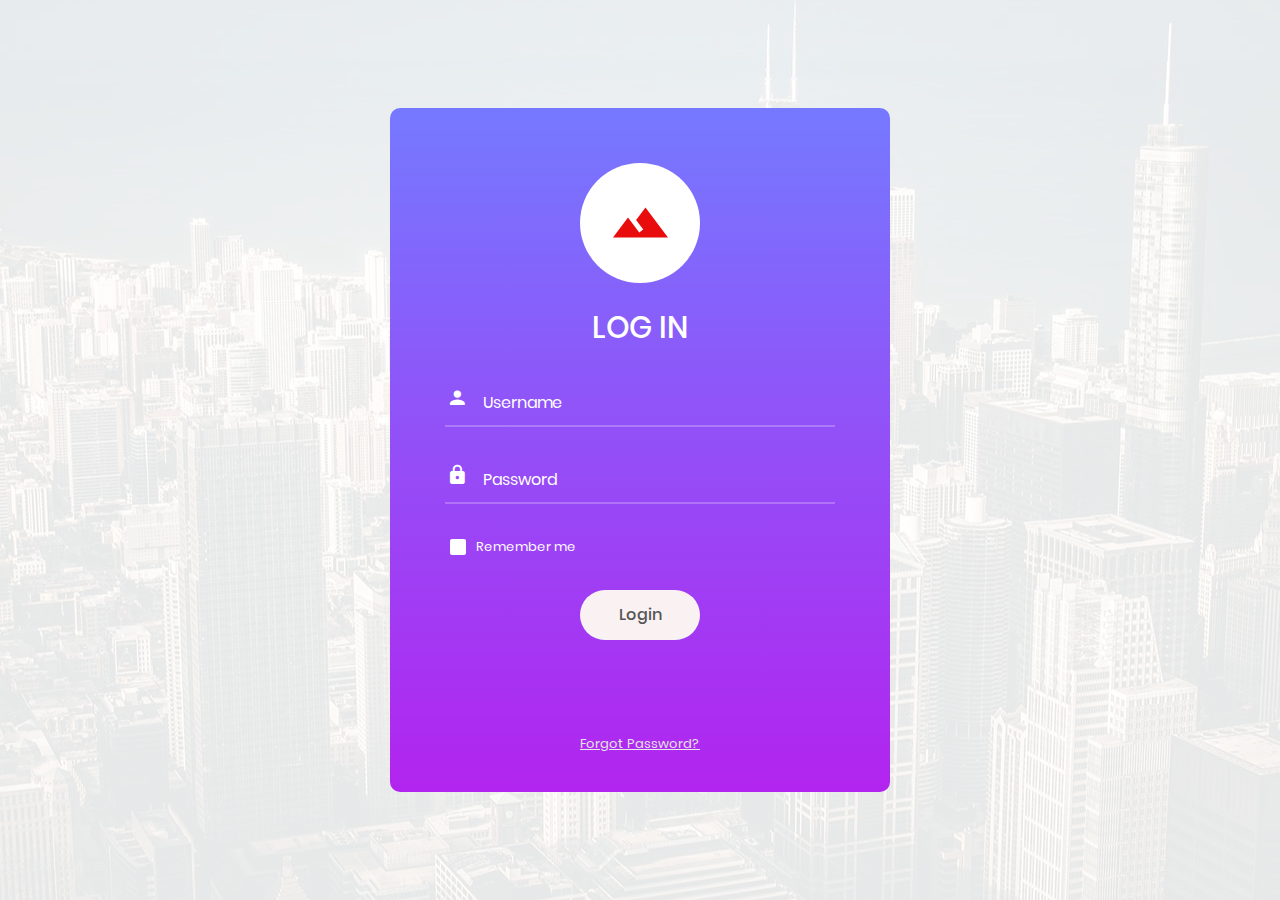
<file: login form/index.html>
<!DOCTYPE html>
<html lang="en">
<head>
	<title>Login V3</title>
	<meta charset="UTF-8">
	<meta name="viewport" content="width=device-width, initial-scale=1">
<!--===============================================================================================-->	
	<link rel="icon" type="image/png" href="images/logo.png"/>
<!--===============================================================================================-->
	<link rel="stylesheet" type="text/css" href="css/main.css">
<!--===============================================================================================-->
	<link rel="stylesheet" type="text/css" href="fonts/font-awesome-4.7.0/css/font-awesome.min.css">
<!--===============================================================================================-->
	<link rel="stylesheet" type="text/css" href="fonts/iconic/css/material-design-iconic-font.min.css">
<!--===============================================================================================-->
	<link rel="stylesheet" type="text/css" href="animate/">
<!--===============================================================================================-->	
	<link rel="stylesheet" type="text/css" href="vendor/css-hamburgers/hamburgers.min.css">
<!--===============================================================================================-->
	<link rel="stylesheet" type="text/css" href="vendor/animsition/css/animsition.min.css">
<!--===============================================================================================-->
	<link rel="stylesheet" type="text/css" href="vendor/select2/select2.min.css">
<!--===============================================================================================-->	
	<link rel="stylesheet" type="text/css" href="vendor/daterangepicker/daterangepicker.css">
<!--===============================================================================================-->
	<link rel="stylesheet" type="text/css" href="css/util.css">
	<link rel="stylesheet" type="text/css" href="css/main.css">
<!--===============================================================================================-->
</head>
<body>
	
	<div class="limiter">
		<div class="container-login100" style="background-image: url('images/bg-01.jpg');">
			<div class="wrap-login100">
				<form class="login100-form validate-form">
					<span class="login100-form-logo">			
						<i class="zmdi zmdi-landscape"></i>
					</span>

					<span class="login100-form-title p-b-34 p-t-27">
						Log in
					</span>

					<div class="wrap-input100 validate-input" data-validate = "Enter username">
						<input class="input100" type="text" name="username" placeholder="Username">
						<span class="focus-input100" data-placeholder="&#xf207;"></span>
					</div>

					<div class="wrap-input100 validate-input" data-validate="Enter password">
						<input class="input100" type="password" name="pass" placeholder="Password">
						<span class="focus-input100" data-placeholder="&#xf191;"></span>
					</div>

					<div class="contact100-form-checkbox">
						<input class="input-checkbox100" id="ckb1" type="checkbox" name="remember-me">
						<label class="label-checkbox100" for="ckb1">
							Remember me
						</label>
					</div>

					<div class="container-login100-form-btn">
						<button class="login100-form-btn">
							Login
						</button>
					</div>

					<div class="text-center p-t-90">
						<a class="txt1" href="#">
							Forgot Password?
						</a>
					</div>
				</form>
			</div>
		</div>
	</div>
	

	<div id="dropDownSelect1"></div>
	
<!--===============================================================================================-->
	<script src="vendor/jquery/jquery-3.2.1.min.js"></script>
<!--===============================================================================================-->
	<script src="vendor/animsition/js/animsition.min.js"></script>
<!--===============================================================================================-->
	<script src="vendor/bootstrap/js/popper.js"></script>
	<script src="vendor/bootstrap/js/bootstrap.min.js"></script>
<!--===============================================================================================-->
	<script src="vendor/select2/select2.min.js"></script>
<!--===============================================================================================-->
	<script src="vendor/daterangepicker/moment.min.js"></script>
	<script src="vendor/daterangepicker/daterangepicker.js"></script>
<!--===============================================================================================-->
	<script src="vendor/countdowntime/countdowntime.js"></script>
<!--===============================================================================================-->
	<script src="js/main.js"></script>


</body>
</html>
</file>
<file: login form/css/main.css>
/*//////////////////////////////////////////////////////////////////
[ FONT ]*/

@font-face {
  font-family: Poppins-Regular;
  src: url('../fonts/poppins/Poppins-Regular.ttf'); 
}

@font-face {
  font-family: Poppins-Medium;
  src: url('../fonts/poppins/Poppins-Medium.ttf'); 
}

@font-face {
  font-family: Poppins-Bold;
  src: url('../fonts/poppins/Poppins-Bold.ttf'); 
}

@font-face {
  font-family: Poppins-SemiBold;
  src: url('../fonts/poppins/Poppins-SemiBold.ttf'); 
}




/*//////////////////////////////////////////////////////////////////
[ RESTYLE TAG ]*/

* {
	margin: 0px; 
	padding: 0px; 
	box-sizing: border-box;
}

body, html {
	height: 50%;
	font-family: Poppins-Regular, sans-serif;
}

/*---------------------------------------------*/
a {
	font-family: Poppins-Regular;
	font-size: 14px;
	line-height: 1.7;
	color: #666666;
	margin: 0px;
	transition: all 0.4s;
	-webkit-transition: all 0.4s;
  -o-transition: all 0.4s;
  -moz-transition: all 0.4s;
}

a:focus {
	outline: none !important;
}

a:hover {
	text-decoration: none;
  color: #fff;
}

/*---------------------------------------------*/
h1,h2,h3,h4,h5,h6 {
	margin: 0px;
}

p {
	font-family: Poppins-Regular;
	font-size: 14px;
	line-height: 1.7;
	color: #666666;
	margin: 0px;
}

ul, li {
	margin: 0px;
	list-style-type: none;
}


/*---------------------------------------------*/
input {
	outline: none;
	border: none;
}

textarea {
  outline: none;
  border: none;
}

textarea:focus, input:focus {
  border-color: transparent !important;
}

input:focus::-webkit-input-placeholder { color:transparent; }
input:focus:-moz-placeholder { color:transparent; }
input:focus::-moz-placeholder { color:transparent; }
input:focus:-ms-input-placeholder { color:transparent; }

textarea:focus::-webkit-input-placeholder { color:transparent; }
textarea:focus:-moz-placeholder { color:transparent; }
textarea:focus::-moz-placeholder { color:transparent; }
textarea:focus:-ms-input-placeholder { color:transparent; }

input::-webkit-input-placeholder { color: #fff;}
input:-moz-placeholder { color: #fff;}
input::-moz-placeholder { color: #fff;}
input:-ms-input-placeholder { color: #fff;}

textarea::-webkit-input-placeholder { color: #fff;}
textarea:-moz-placeholder { color: #fff;}
textarea::-moz-placeholder { color: #fff;}
textarea:-ms-input-placeholder { color: #fff;}

label {
  margin: 0;
  display: block;
}

/*---------------------------------------------*/
button {
	outline: none !important;
	border: none;
	background: transparent;
}

button:hover {
	cursor: pointer;
}

iframe {
	border: none !important;
}


/*//////////////////////////////////////////////////////////////////
[ Utility ]*/
.txt1 {
  font-family: Poppins-Regular;
  font-size: 13px;
  color: #e5e5e5;
  line-height: 1.5;
}


/*//////////////////////////////////////////////////////////////////
[ login ]*/

.limiter {
  width: 100%;
  margin: 0 auto;
}

.container-login100 {
  width: 100%;  
  min-height: 100vh;
  display: -webkit-box;
  display: -webkit-flex;
  display: -moz-box;
  display: -ms-flexbox;
  display: flex;
  flex-wrap: wrap;
  justify-content: center;
  align-items: center;
  padding: 15px;

  background-repeat: no-repeat;
  background-position: center;
  background-size: cover;
  position: relative;
  z-index: 1;  
}

.container-login100::before {
  content: "";
  display: block;
  position: absolute;
  z-index: -1;
  width: 100%;
  height: 100%;
  top: 0;
  left: 0;
  background-color: rgba(255,255,255,0.9);
}

.wrap-login100 {
  width: 500px;
  border-radius: 10px;
  overflow: hidden;
  padding: 55px 55px 37px 55px;

  background: #9152f8;
  background: -webkit-linear-gradient(top, #7579ff, #b224ef);
  background: -o-linear-gradient(top, #7579ff, #b224ef);
  background: -moz-linear-gradient(top, #7579ff, #1724e0);
  background: linear-gradient(top, #7579ff, #f8f5fa);
}


/*------------------------------------------------------------------
[ Form ]*/

.login100-form {
  width: 100%;
}

.login100-form-logo {
  font-size: 60px; 
  color: #e90c0c;

  display: -webkit-box;
  display: -webkit-flex;
  display: -moz-box;
  display: -ms-flexbox;
  display: flex;
  justify-content: center;
  align-items: center;
  width: 120px;
  height: 120px;
  border-radius: 50%;
  background-color: #fff;
  margin: 0 auto;
}

.login100-form-title {
  font-family: Poppins-Medium;
  font-size: 30px;
  color: #fff;
  line-height: 1.2;
  text-align: center;
  text-transform: uppercase;

  display: block;
}


/*------------------------------------------------------------------
[ Input ]*/

.wrap-input100 {
  width: 100%;
  position: relative;
  border-bottom: 2px solid rgba(255,255,255,0.24);
  margin-bottom: 30px;
}

.input100 {
  font-family: Poppins-Regular;
  font-size: 16px;
  color: #fff;
  line-height: 1.2;

  display: block;
  width: 100%;
  height: 45px;
  background: transparent;
  padding: 0 5px 0 38px;
}

/*---------------------------------------------*/ 
.focus-input100 {
  position: absolute;
  display: block;
  width: 100%;
  height: 100%;
  top: 0;
  left: 0;
  pointer-events: none;
}

.focus-input100::before {
  content: "";
  display: block;
  position: absolute;
  bottom: -2px;
  left: 0;
  width: 0;
  height: 2px;

  -webkit-transition: all 0.4s;
  -o-transition: all 0.4s;
  -moz-transition: all 0.4s;
  transition: all 0.4s;

  background: #fff;
}

.focus-input100::after {
  font-family: Material-Design-Iconic-Font;
  font-size: 22px;
  color: #fff;

  content: attr(data-placeholder);
  display: block;
  width: 100%;
  position: absolute;
  top: 6px;
  left: 0px;
  padding-left: 5px;

  -webkit-transition: all 0.4s;
  -o-transition: all 0.4s;
  -moz-transition: all 0.4s;
  transition: all 0.4s;
}

.input100:focus {
  padding-left: 5px;
}

.input100:focus + .focus-input100::after {
  top: -22px;
  font-size: 18px;
}

.input100:focus + .focus-input100::before {
  width: 100%;
}

.has-val.input100 + .focus-input100::after {
  top: -22px;
  font-size: 18px;
}

.has-val.input100 + .focus-input100::before {
  width: 100%;
}

.has-val.input100 {
  padding-left: 5px;
}


/*==================================================================
[ Restyle Checkbox ]*/

.contact100-form-checkbox {
  padding-left: 5px;
  padding-top: 5px;
  padding-bottom: 35px;
}

.input-checkbox100 {
  display: none;
}

.label-checkbox100 {
  font-family: Poppins-Regular;
  font-size: 13px;
  color: #fff;
  line-height: 1.2;

  display: block;
  position: relative;
  padding-left: 26px;
  cursor: pointer;
}

.label-checkbox100::before {
  content: "\f26b";
  font-family: Material-Design-Iconic-Font;
  font-size: 13px;
  color: transparent;

  display: -webkit-box;
  display: -webkit-flex;
  display: -moz-box;
  display: -ms-flexbox;
  display: flex;
  justify-content: center;
  align-items: center;
  position: absolute;
  width: 16px;
  height: 16px;
  border-radius: 2px;
  background: #fff;
  left: 0;
  top: 50%;
  -webkit-transform: translateY(-50%);
  -moz-transform: translateY(-50%);
  -ms-transform: translateY(-50%);
  -o-transform: translateY(-50%);
  transform: translateY(-50%);
}

.input-checkbox100:checked + .label-checkbox100::before {
  color: #f00c0c;
}


/*------------------------------------------------------------------
[ Button ]*/
.container-login100-form-btn {
  width: 100%;
  display: -webkit-box;
  display: -webkit-flex;
  display: -moz-box;
  display: -ms-flexbox;
  display: flex;
  flex-wrap: wrap;
  justify-content: center;
}

.login100-form-btn {
  font-family: Poppins-Medium;
  font-size: 16px;
  color: #555555;
  line-height: 1.2;

  display: -webkit-box;
  display: -webkit-flex;
  display: -moz-box;
  display: -ms-flexbox;
  display: flex;
  justify-content: center;
  align-items: center;
  padding: 0 20px;
  min-width: 120px;
  height: 50px;
  border-radius: 25px;

  background: #9152f8;
  background: -webkit-linear-gradient(bottom, #7579ff, #b224ef);
  background: -o-linear-gradient(bottom, #7579ff, #b224ef);
  background: -moz-linear-gradient(bottom, #7579ff, #b224ef);
  background: linear-gradient(bottom, #7579ff, #b224ef);
  position: relative;
  z-index: 1;

  -webkit-transition: all 0.4s;
  -o-transition: all 0.4s;
  -moz-transition: all 0.4s;
  transition: all 0.4s;
}

.login100-form-btn::before {
  content: "";
  display: block;
  position: absolute;
  z-index: -1;
  width: 100%;
  height: 100%;
  border-radius: 25px;
  background-color: rgb(250, 242, 242);
  top: 0;
  left: 0;
  opacity: 1;

  -webkit-transition: all 0.4s;
  -o-transition: all 0.4s;
  -moz-transition: all 0.4s;
  transition: all 0.4s;
}

.login100-form-btn:hover {
  color: #fff;
}

.login100-form-btn:hover:before {
  opacity: 0;
}


/*------------------------------------------------------------------
[ Responsive ]*/

@media (max-width: 576px) {
  .wrap-login100 {
    padding: 55px 15px 37px 15px;
  }
}



/*------------------------------------------------------------------
[ Alert validate ]*/

.validate-input {
  position: relative;
}

.alert-validate::before {
  content: attr(data-validate);
  position: absolute;
  max-width: 70%;
  background-color: #fff;
  border: 1px solid #c80000;
  border-radius: 2px;
  padding: 4px 25px 4px 10px;
  top: 50%;
  -webkit-transform: translateY(-50%);
  -moz-transform: translateY(-50%);
  -ms-transform: translateY(-50%);
  -o-transform: translateY(-50%);
  transform: translateY(-50%);
  right: 0px;
  pointer-events: none;

  font-family: Poppins-Regular;
  color: #c80000;
  font-size: 13px;
  line-height: 1.4;
  text-align: left;

  visibility: hidden;
  opacity: 0;

  -webkit-transition: opacity 0.4s;
  -o-transition: opacity 0.4s;
  -moz-transition: opacity 0.4s;
  transition: opacity 0.4s;
}

.alert-validate::after {
  content: "\f12a";
  font-family: FontAwesome;
  font-size: 16px;
  color: #c80000;

  display: block;
  position: absolute;
  top: 50%;
  -webkit-transform: translateY(-50%);
  -moz-transform: translateY(-50%);
  -ms-transform: translateY(-50%);
  -o-transform: translateY(-50%);
  transform: translateY(-50%);
  right: 5px;
}

.alert-validate:hover:before {
  visibility: visible;
  opacity: 1;
}

@media (max-width: 992px) {
  .alert-validate::before {
    visibility: visible;
    opacity: 1;
  }
}
</file>
<file: login form/vendor/daterangepicker/daterangepicker.css>
.daterangepicker {
  position: absolute;
  color: inherit;
  background-color: #fff;
  border-radius: 4px;
  width: 278px;
  padding: 4px;
  margin-top: 1px;
  top: 100px;
  left: 20px;
  /* Calendars */ }
  .daterangepicker:before, .daterangepicker:after {
    position: absolute;
    display: inline-block;
    border-bottom-color: rgba(0, 0, 0, 0.2);
    content: ''; }
  .daterangepicker:before {
    top: -7px;
    border-right: 7px solid transparent;
    border-left: 7px solid transparent;
    border-bottom: 7px solid #ccc; }
  .daterangepicker:after {
    top: -6px;
    border-right: 6px solid transparent;
    border-bottom: 6px solid #fff;
    border-left: 6px solid transparent; }
  .daterangepicker.opensleft:before {
    right: 9px; }
  .daterangepicker.opensleft:after {
    right: 10px; }
  .daterangepicker.openscenter:before {
    left: 0;
    right: 0;
    width: 0;
    margin-left: auto;
    margin-right: auto; }
  .daterangepicker.openscenter:after {
    left: 0;
    right: 0;
    width: 0;
    margin-left: auto;
    margin-right: auto; }
  .daterangepicker.opensright:before {
    left: 9px; }
  .daterangepicker.opensright:after {
    left: 10px; }
  .daterangepicker.dropup {
    margin-top: -5px; }
    .daterangepicker.dropup:before {
      top: initial;
      bottom: -7px;
      border-bottom: initial;
      border-top: 7px solid #ccc; }
    .daterangepicker.dropup:after {
      top: initial;
      bottom: -6px;
      border-bottom: initial;
      border-top: 6px solid #fff; }
  .daterangepicker.dropdown-menu {
    max-width: none;
    z-index: 3001; }
  .daterangepicker.single .ranges, .daterangepicker.single .calendar {
    float: none; }
  .daterangepicker.show-calendar .calendar {
    display: block; }
  .daterangepicker .calendar {
    display: none;
    max-width: 270px;
    margin: 4px; }
    .daterangepicker .calendar.single .calendar-table {
      border: none; }
    .daterangepicker .calendar th, .daterangepicker .calendar td {
      white-space: nowrap;
      text-align: center;
      min-width: 32px; }
  .daterangepicker .calendar-table {
    border: 1px solid #fff;
    padding: 4px;
    border-radius: 4px;
    background-color: #fff; }
  .daterangepicker table {
    width: 100%;
    margin: 0; }
  .daterangepicker td, .daterangepicker th {
    text-align: center;
    width: 20px;
    height: 20px;
    border-radius: 4px;
    border: 1px solid transparent;
    white-space: nowrap;
    cursor: pointer; }
    .daterangepicker td.available:hover, .daterangepicker th.available:hover {
      background-color: #eee;
      border-color: transparent;
      color: inherit; }
    .daterangepicker td.week, .daterangepicker th.week {
      font-size: 80%;
      color: #ccc; }
  .daterangepicker td.off, .daterangepicker td.off.in-range, .daterangepicker td.off.start-date, .daterangepicker td.off.end-date {
    background-color: #fff;
    border-color: transparent;
    color: #999; }
  .daterangepicker td.in-range {
    background-color: #ebf4f8;
    border-color: transparent;
    color: #000;
    border-radius: 0; }
  .daterangepicker td.start-date {
    border-radius: 4px 0 0 4px; }
  .daterangepicker td.end-date {
    border-radius: 0 4px 4px 0; }
  .daterangepicker td.start-date.end-date {
    border-radius: 4px; }
  .daterangepicker td.active, .daterangepicker td.active:hover {
    background-color: #357ebd;
    border-color: transparent;
    color: #fff; }
  .daterangepicker th.month {
    width: auto; }
  .daterangepicker td.disabled, .daterangepicker option.disabled {
    color: #999;
    cursor: not-allowed;
    text-decoration: line-through; }
  .daterangepicker select.monthselect, .daterangepicker select.yearselect {
    font-size: 12px;
    padding: 1px;
    height: auto;
    margin: 0;
    cursor: default; }
  .daterangepicker select.monthselect {
    margin-right: 2%;
    width: 56%; }
  .daterangepicker select.yearselect {
    width: 40%; }
  .daterangepicker select.hourselect, .daterangepicker select.minuteselect, .daterangepicker select.secondselect, .daterangepicker select.ampmselect {
    width: 50px;
    margin-bottom: 0; }
  .daterangepicker .input-mini {
    border: 1px solid #ccc;
    border-radius: 4px;
    color: #555;
    height: 30px;
    line-height: 30px;
    display: block;
    vertical-align: middle;
    margin: 0 0 5px 0;
    padding: 0 6px 0 28px;
    width: 100%; }
    .daterangepicker .input-mini.active {
      border: 1px solid #08c;
      border-radius: 4px; }
  .daterangepicker .daterangepicker_input {
    position: relative; }
    .daterangepicker .daterangepicker_input i {
      position: absolute;
      left: 8px;
      top: 8px; }
  .daterangepicker.rtl .input-mini {
    padding-right: 28px;
    padding-left: 6px; }
  .daterangepicker.rtl .daterangepicker_input i {
    left: auto;
    right: 8px; }
  .daterangepicker .calendar-time {
    text-align: center;
    margin: 5px auto;
    line-height: 30px;
    position: relative;
    padding-left: 28px; }
    .daterangepicker .calendar-time select.disabled {
      color: #ccc;
      cursor: not-allowed; }

.ranges {
  font-size: 11px;
  float: none;
  margin: 4px;
  text-align: left; }
  .ranges ul {
    list-style: none;
    margin: 0 auto;
    padding: 0;
    width: 100%; }
  .ranges li {
    font-size: 13px;
    background-color: #f5f5f5;
    border: 1px solid #f5f5f5;
    border-radius: 4px;
    color: #08c;
    padding: 3px 12px;
    margin-bottom: 8px;
    cursor: pointer; }
    .ranges li:hover {
      background-color: #08c;
      border: 1px solid #08c;
      color: #fff; }
    .ranges li.active {
      background-color: #08c;
      border: 1px solid #08c;
      color: #fff; }

/*  Larger Screen Styling */
@media (min-width: 564px) {
  .daterangepicker {
    width: auto; }
    .daterangepicker .ranges ul {
      width: 160px; }
    .daterangepicker.single .ranges ul {
      width: 100%; }
    .daterangepicker.single .calendar.left {
      clear: none; }
    .daterangepicker.single.ltr .ranges, .daterangepicker.single.ltr .calendar {
      float: left; }
    .daterangepicker.single.rtl .ranges, .daterangepicker.single.rtl .calendar {
      float: right; }
    .daterangepicker.ltr {
      direction: ltr;
      text-align: left; }
      .daterangepicker.ltr .calendar.left {
        clear: left;
        margin-right: 0; }
        .daterangepicker.ltr .calendar.left .calendar-table {
          border-right: none;
          border-top-right-radius: 0;
          border-bottom-right-radius: 0; }
      .daterangepicker.ltr .calendar.right {
        margin-left: 0; }
        .daterangepicker.ltr .calendar.right .calendar-table {
          border-left: none;
          border-top-left-radius: 0;
          border-bottom-left-radius: 0; }
      .daterangepicker.ltr .left .daterangepicker_input {
        padding-right: 12px; }
      .daterangepicker.ltr .calendar.left .calendar-table {
        padding-right: 12px; }
      .daterangepicker.ltr .ranges, .daterangepicker.ltr .calendar {
        float: left; }
    .daterangepicker.rtl {
      direction: rtl;
      text-align: right; }
      .daterangepicker.rtl .calendar.left {
        clear: right;
        margin-left: 0; }
        .daterangepicker.rtl .calendar.left .calendar-table {
          border-left: none;
          border-top-left-radius: 0;
          border-bottom-left-radius: 0; }
      .daterangepicker.rtl .calendar.right {
        margin-right: 0; }
        .daterangepicker.rtl .calendar.right .calendar-table {
          border-right: none;
          border-top-right-radius: 0;
          border-bottom-right-radius: 0; }
      .daterangepicker.rtl .left .daterangepicker_input {
        padding-left: 12px; }
      .daterangepicker.rtl .calendar.left .calendar-table {
        padding-left: 12px; }
      .daterangepicker.rtl .ranges, .daterangepicker.rtl .calendar {
        text-align: right;
        float: right; } }
@media (min-width: 730px) {
  .daterangepicker .ranges {
    width: auto; }
  .daterangepicker.ltr .ranges {
    float: left; }
  .daterangepicker.rtl .ranges {
    float: right; }
  .daterangepicker .calendar.left {
    clear: none !important; } }
</file>
<file: login form/css/util.css>
/*[ FONT SIZE ]
///////////////////////////////////////////////////////////
*/
.fs-1 {font-size: 1px;}
.fs-2 {font-size: 2px;}
.fs-3 {font-size: 3px;}
.fs-4 {font-size: 4px;}
.fs-5 {font-size: 5px;}
.fs-6 {font-size: 6px;}
.fs-7 {font-size: 7px;}
.fs-8 {font-size: 8px;}
.fs-9 {font-size: 9px;}
.fs-10 {font-size: 10px;}
.fs-11 {font-size: 11px;}
.fs-12 {font-size: 12px;}
.fs-13 {font-size: 13px;}
.fs-14 {font-size: 14px;}
.fs-15 {font-size: 15px;}
.fs-16 {font-size: 16px;}
.fs-17 {font-size: 17px;}
.fs-18 {font-size: 18px;}
.fs-19 {font-size: 19px;}
.fs-20 {font-size: 20px;}
.fs-21 {font-size: 21px;}
.fs-22 {font-size: 22px;}
.fs-23 {font-size: 23px;}
.fs-24 {font-size: 24px;}
.fs-25 {font-size: 25px;}
.fs-26 {font-size: 26px;}
.fs-27 {font-size: 27px;}
.fs-28 {font-size: 28px;}
.fs-29 {font-size: 29px;}
.fs-30 {font-size: 30px;}
.fs-31 {font-size: 31px;}
.fs-32 {font-size: 32px;}
.fs-33 {font-size: 33px;}
.fs-34 {font-size: 34px;}
.fs-35 {font-size: 35px;}
.fs-36 {font-size: 36px;}
.fs-37 {font-size: 37px;}
.fs-38 {font-size: 38px;}
.fs-39 {font-size: 39px;}
.fs-40 {font-size: 40px;}
.fs-41 {font-size: 41px;}
.fs-42 {font-size: 42px;}
.fs-43 {font-size: 43px;}
.fs-44 {font-size: 44px;}
.fs-45 {font-size: 45px;}
.fs-46 {font-size: 46px;}
.fs-47 {font-size: 47px;}
.fs-48 {font-size: 48px;}
.fs-49 {font-size: 49px;}
.fs-50 {font-size: 50px;}
.fs-51 {font-size: 51px;}
.fs-52 {font-size: 52px;}
.fs-53 {font-size: 53px;}
.fs-54 {font-size: 54px;}
.fs-55 {font-size: 55px;}
.fs-56 {font-size: 56px;}
.fs-57 {font-size: 57px;}
.fs-58 {font-size: 58px;}
.fs-59 {font-size: 59px;}
.fs-60 {font-size: 60px;}
.fs-61 {font-size: 61px;}
.fs-62 {font-size: 62px;}
.fs-63 {font-size: 63px;}
.fs-64 {font-size: 64px;}
.fs-65 {font-size: 65px;}
.fs-66 {font-size: 66px;}
.fs-67 {font-size: 67px;}
.fs-68 {font-size: 68px;}
.fs-69 {font-size: 69px;}
.fs-70 {font-size: 70px;}
.fs-71 {font-size: 71px;}
.fs-72 {font-size: 72px;}
.fs-73 {font-size: 73px;}
.fs-74 {font-size: 74px;}
.fs-75 {font-size: 75px;}
.fs-76 {font-size: 76px;}
.fs-77 {font-size: 77px;}
.fs-78 {font-size: 78px;}
.fs-79 {font-size: 79px;}
.fs-80 {font-size: 80px;}
.fs-81 {font-size: 81px;}
.fs-82 {font-size: 82px;}
.fs-83 {font-size: 83px;}
.fs-84 {font-size: 84px;}
.fs-85 {font-size: 85px;}
.fs-86 {font-size: 86px;}
.fs-87 {font-size: 87px;}
.fs-88 {font-size: 88px;}
.fs-89 {font-size: 89px;}
.fs-90 {font-size: 90px;}
.fs-91 {font-size: 91px;}
.fs-92 {font-size: 92px;}
.fs-93 {font-size: 93px;}
.fs-94 {font-size: 94px;}
.fs-95 {font-size: 95px;}
.fs-96 {font-size: 96px;}
.fs-97 {font-size: 97px;}
.fs-98 {font-size: 98px;}
.fs-99 {font-size: 99px;}
.fs-100 {font-size: 100px;}
.fs-101 {font-size: 101px;}
.fs-102 {font-size: 102px;}
.fs-103 {font-size: 103px;}
.fs-104 {font-size: 104px;}
.fs-105 {font-size: 105px;}
.fs-106 {font-size: 106px;}
.fs-107 {font-size: 107px;}
.fs-108 {font-size: 108px;}
.fs-109 {font-size: 109px;}
.fs-110 {font-size: 110px;}
.fs-111 {font-size: 111px;}
.fs-112 {font-size: 112px;}
.fs-113 {font-size: 113px;}
.fs-114 {font-size: 114px;}
.fs-115 {font-size: 115px;}
.fs-116 {font-size: 116px;}
.fs-117 {font-size: 117px;}
.fs-118 {font-size: 118px;}
.fs-119 {font-size: 119px;}
.fs-120 {font-size: 120px;}
.fs-121 {font-size: 121px;}
.fs-122 {font-size: 122px;}
.fs-123 {font-size: 123px;}
.fs-124 {font-size: 124px;}
.fs-125 {font-size: 125px;}
.fs-126 {font-size: 126px;}
.fs-127 {font-size: 127px;}
.fs-128 {font-size: 128px;}
.fs-129 {font-size: 129px;}
.fs-130 {font-size: 130px;}
.fs-131 {font-size: 131px;}
.fs-132 {font-size: 132px;}
.fs-133 {font-size: 133px;}
.fs-134 {font-size: 134px;}
.fs-135 {font-size: 135px;}
.fs-136 {font-size: 136px;}
.fs-137 {font-size: 137px;}
.fs-138 {font-size: 138px;}
.fs-139 {font-size: 139px;}
.fs-140 {font-size: 140px;}
.fs-141 {font-size: 141px;}
.fs-142 {font-size: 142px;}
.fs-143 {font-size: 143px;}
.fs-144 {font-size: 144px;}
.fs-145 {font-size: 145px;}
.fs-146 {font-size: 146px;}
.fs-147 {font-size: 147px;}
.fs-148 {font-size: 148px;}
.fs-149 {font-size: 149px;}
.fs-150 {font-size: 150px;}
.fs-151 {font-size: 151px;}
.fs-152 {font-size: 152px;}
.fs-153 {font-size: 153px;}
.fs-154 {font-size: 154px;}
.fs-155 {font-size: 155px;}
.fs-156 {font-size: 156px;}
.fs-157 {font-size: 157px;}
.fs-158 {font-size: 158px;}
.fs-159 {font-size: 159px;}
.fs-160 {font-size: 160px;}
.fs-161 {font-size: 161px;}
.fs-162 {font-size: 162px;}
.fs-163 {font-size: 163px;}
.fs-164 {font-size: 164px;}
.fs-165 {font-size: 165px;}
.fs-166 {font-size: 166px;}
.fs-167 {font-size: 167px;}
.fs-168 {font-size: 168px;}
.fs-169 {font-size: 169px;}
.fs-170 {font-size: 170px;}
.fs-171 {font-size: 171px;}
.fs-172 {font-size: 172px;}
.fs-173 {font-size: 173px;}
.fs-174 {font-size: 174px;}
.fs-175 {font-size: 175px;}
.fs-176 {font-size: 176px;}
.fs-177 {font-size: 177px;}
.fs-178 {font-size: 178px;}
.fs-179 {font-size: 179px;}
.fs-180 {font-size: 180px;}
.fs-181 {font-size: 181px;}
.fs-182 {font-size: 182px;}
.fs-183 {font-size: 183px;}
.fs-184 {font-size: 184px;}
.fs-185 {font-size: 185px;}
.fs-186 {font-size: 186px;}
.fs-187 {font-size: 187px;}
.fs-188 {font-size: 188px;}
.fs-189 {font-size: 189px;}
.fs-190 {font-size: 190px;}
.fs-191 {font-size: 191px;}
.fs-192 {font-size: 192px;}
.fs-193 {font-size: 193px;}
.fs-194 {font-size: 194px;}
.fs-195 {font-size: 195px;}
.fs-196 {font-size: 196px;}
.fs-197 {font-size: 197px;}
.fs-198 {font-size: 198px;}
.fs-199 {font-size: 199px;}
.fs-200 {font-size: 200px;}

/*[ PADDING ]
///////////////////////////////////////////////////////////
*/
.p-t-0 {padding-top: 0px;}
.p-t-1 {padding-top: 1px;}
.p-t-2 {padding-top: 2px;}
.p-t-3 {padding-top: 3px;}
.p-t-4 {padding-top: 4px;}
.p-t-5 {padding-top: 5px;}
.p-t-6 {padding-top: 6px;}
.p-t-7 {padding-top: 7px;}
.p-t-8 {padding-top: 8px;}
.p-t-9 {padding-top: 9px;}
.p-t-10 {padding-top: 10px;}
.p-t-11 {padding-top: 11px;}
.p-t-12 {padding-top: 12px;}
.p-t-13 {padding-top: 13px;}
.p-t-14 {padding-top: 14px;}
.p-t-15 {padding-top: 15px;}
.p-t-16 {padding-top: 16px;}
.p-t-17 {padding-top: 17px;}
.p-t-18 {padding-top: 18px;}
.p-t-19 {padding-top: 19px;}
.p-t-20 {padding-top: 20px;}
.p-t-21 {padding-top: 21px;}
.p-t-22 {padding-top: 22px;}
.p-t-23 {padding-top: 23px;}
.p-t-24 {padding-top: 24px;}
.p-t-25 {padding-top: 25px;}
.p-t-26 {padding-top: 26px;}
.p-t-27 {padding-top: 27px;}
.p-t-28 {padding-top: 28px;}
.p-t-29 {padding-top: 29px;}
.p-t-30 {padding-top: 30px;}
.p-t-31 {padding-top: 31px;}
.p-t-32 {padding-top: 32px;}
.p-t-33 {padding-top: 33px;}
.p-t-34 {padding-top: 34px;}
.p-t-35 {padding-top: 35px;}
.p-t-36 {padding-top: 36px;}
.p-t-37 {padding-top: 37px;}
.p-t-38 {padding-top: 38px;}
.p-t-39 {padding-top: 39px;}
.p-t-40 {padding-top: 40px;}
.p-t-41 {padding-top: 41px;}
.p-t-42 {padding-top: 42px;}
.p-t-43 {padding-top: 43px;}
.p-t-44 {padding-top: 44px;}
.p-t-45 {padding-top: 45px;}
.p-t-46 {padding-top: 46px;}
.p-t-47 {padding-top: 47px;}
.p-t-48 {padding-top: 48px;}
.p-t-49 {padding-top: 49px;}
.p-t-50 {padding-top: 50px;}
.p-t-51 {padding-top: 51px;}
.p-t-52 {padding-top: 52px;}
.p-t-53 {padding-top: 53px;}
.p-t-54 {padding-top: 54px;}
.p-t-55 {padding-top: 55px;}
.p-t-56 {padding-top: 56px;}
.p-t-57 {padding-top: 57px;}
.p-t-58 {padding-top: 58px;}
.p-t-59 {padding-top: 59px;}
.p-t-60 {padding-top: 60px;}
.p-t-61 {padding-top: 61px;}
.p-t-62 {padding-top: 62px;}
.p-t-63 {padding-top: 63px;}
.p-t-64 {padding-top: 64px;}
.p-t-65 {padding-top: 65px;}
.p-t-66 {padding-top: 66px;}
.p-t-67 {padding-top: 67px;}
.p-t-68 {padding-top: 68px;}
.p-t-69 {padding-top: 69px;}
.p-t-70 {padding-top: 70px;}
.p-t-71 {padding-top: 71px;}
.p-t-72 {padding-top: 72px;}
.p-t-73 {padding-top: 73px;}
.p-t-74 {padding-top: 74px;}
.p-t-75 {padding-top: 75px;}
.p-t-76 {padding-top: 76px;}
.p-t-77 {padding-top: 77px;}
.p-t-78 {padding-top: 78px;}
.p-t-79 {padding-top: 79px;}
.p-t-80 {padding-top: 80px;}
.p-t-81 {padding-top: 81px;}
.p-t-82 {padding-top: 82px;}
.p-t-83 {padding-top: 83px;}
.p-t-84 {padding-top: 84px;}
.p-t-85 {padding-top: 85px;}
.p-t-86 {padding-top: 86px;}
.p-t-87 {padding-top: 87px;}
.p-t-88 {padding-top: 88px;}
.p-t-89 {padding-top: 89px;}
.p-t-90 {padding-top: 90px;}
.p-t-91 {padding-top: 91px;}
.p-t-92 {padding-top: 92px;}
.p-t-93 {padding-top: 93px;}
.p-t-94 {padding-top: 94px;}
.p-t-95 {padding-top: 95px;}
.p-t-96 {padding-top: 96px;}
.p-t-97 {padding-top: 97px;}
.p-t-98 {padding-top: 98px;}
.p-t-99 {padding-top: 99px;}
.p-t-100 {padding-top: 100px;}
.p-t-101 {padding-top: 101px;}
.p-t-102 {padding-top: 102px;}
.p-t-103 {padding-top: 103px;}
.p-t-104 {padding-top: 104px;}
.p-t-105 {padding-top: 105px;}
.p-t-106 {padding-top: 106px;}
.p-t-107 {padding-top: 107px;}
.p-t-108 {padding-top: 108px;}
.p-t-109 {padding-top: 109px;}
.p-t-110 {padding-top: 110px;}
.p-t-111 {padding-top: 111px;}
.p-t-112 {padding-top: 112px;}
.p-t-113 {padding-top: 113px;}
.p-t-114 {padding-top: 114px;}
.p-t-115 {padding-top: 115px;}
.p-t-116 {padding-top: 116px;}
.p-t-117 {padding-top: 117px;}
.p-t-118 {padding-top: 118px;}
.p-t-119 {padding-top: 119px;}
.p-t-120 {padding-top: 120px;}
.p-t-121 {padding-top: 121px;}
.p-t-122 {padding-top: 122px;}
.p-t-123 {padding-top: 123px;}
.p-t-124 {padding-top: 124px;}
.p-t-125 {padding-top: 125px;}
.p-t-126 {padding-top: 126px;}
.p-t-127 {padding-top: 127px;}
.p-t-128 {padding-top: 128px;}
.p-t-129 {padding-top: 129px;}
.p-t-130 {padding-top: 130px;}
.p-t-131 {padding-top: 131px;}
.p-t-132 {padding-top: 132px;}
.p-t-133 {padding-top: 133px;}
.p-t-134 {padding-top: 134px;}
.p-t-135 {padding-top: 135px;}
.p-t-136 {padding-top: 136px;}
.p-t-137 {padding-top: 137px;}
.p-t-138 {padding-top: 138px;}
.p-t-139 {padding-top: 139px;}
.p-t-140 {padding-top: 140px;}
.p-t-141 {padding-top: 141px;}
.p-t-142 {padding-top: 142px;}
.p-t-143 {padding-top: 143px;}
.p-t-144 {padding-top: 144px;}
.p-t-145 {padding-top: 145px;}
.p-t-146 {padding-top: 146px;}
.p-t-147 {padding-top: 147px;}
.p-t-148 {padding-top: 148px;}
.p-t-149 {padding-top: 149px;}
.p-t-150 {padding-top: 150px;}
.p-t-151 {padding-top: 151px;}
.p-t-152 {padding-top: 152px;}
.p-t-153 {padding-top: 153px;}
.p-t-154 {padding-top: 154px;}
.p-t-155 {padding-top: 155px;}
.p-t-156 {padding-top: 156px;}
.p-t-157 {padding-top: 157px;}
.p-t-158 {padding-top: 158px;}
.p-t-159 {padding-top: 159px;}
.p-t-160 {padding-top: 160px;}
.p-t-161 {padding-top: 161px;}
.p-t-162 {padding-top: 162px;}
.p-t-163 {padding-top: 163px;}
.p-t-164 {padding-top: 164px;}
.p-t-165 {padding-top: 165px;}
.p-t-166 {padding-top: 166px;}
.p-t-167 {padding-top: 167px;}
.p-t-168 {padding-top: 168px;}
.p-t-169 {padding-top: 169px;}
.p-t-170 {padding-top: 170px;}
.p-t-171 {padding-top: 171px;}
.p-t-172 {padding-top: 172px;}
.p-t-173 {padding-top: 173px;}
.p-t-174 {padding-top: 174px;}
.p-t-175 {padding-top: 175px;}
.p-t-176 {padding-top: 176px;}
.p-t-177 {padding-top: 177px;}
.p-t-178 {padding-top: 178px;}
.p-t-179 {padding-top: 179px;}
.p-t-180 {padding-top: 180px;}
.p-t-181 {padding-top: 181px;}
.p-t-182 {padding-top: 182px;}
.p-t-183 {padding-top: 183px;}
.p-t-184 {padding-top: 184px;}
.p-t-185 {padding-top: 185px;}
.p-t-186 {padding-top: 186px;}
.p-t-187 {padding-top: 187px;}
.p-t-188 {padding-top: 188px;}
.p-t-189 {padding-top: 189px;}
.p-t-190 {padding-top: 190px;}
.p-t-191 {padding-top: 191px;}
.p-t-192 {padding-top: 192px;}
.p-t-193 {padding-top: 193px;}
.p-t-194 {padding-top: 194px;}
.p-t-195 {padding-top: 195px;}
.p-t-196 {padding-top: 196px;}
.p-t-197 {padding-top: 197px;}
.p-t-198 {padding-top: 198px;}
.p-t-199 {padding-top: 199px;}
.p-t-200 {padding-top: 200px;}
.p-t-201 {padding-top: 201px;}
.p-t-202 {padding-top: 202px;}
.p-t-203 {padding-top: 203px;}
.p-t-204 {padding-top: 204px;}
.p-t-205 {padding-top: 205px;}
.p-t-206 {padding-top: 206px;}
.p-t-207 {padding-top: 207px;}
.p-t-208 {padding-top: 208px;}
.p-t-209 {padding-top: 209px;}
.p-t-210 {padding-top: 210px;}
.p-t-211 {padding-top: 211px;}
.p-t-212 {padding-top: 212px;}
.p-t-213 {padding-top: 213px;}
.p-t-214 {padding-top: 214px;}
.p-t-215 {padding-top: 215px;}
.p-t-216 {padding-top: 216px;}
.p-t-217 {padding-top: 217px;}
.p-t-218 {padding-top: 218px;}
.p-t-219 {padding-top: 219px;}
.p-t-220 {padding-top: 220px;}
.p-t-221 {padding-top: 221px;}
.p-t-222 {padding-top: 222px;}
.p-t-223 {padding-top: 223px;}
.p-t-224 {padding-top: 224px;}
.p-t-225 {padding-top: 225px;}
.p-t-226 {padding-top: 226px;}
.p-t-227 {padding-top: 227px;}
.p-t-228 {padding-top: 228px;}
.p-t-229 {padding-top: 229px;}
.p-t-230 {padding-top: 230px;}
.p-t-231 {padding-top: 231px;}
.p-t-232 {padding-top: 232px;}
.p-t-233 {padding-top: 233px;}
.p-t-234 {padding-top: 234px;}
.p-t-235 {padding-top: 235px;}
.p-t-236 {padding-top: 236px;}
.p-t-237 {padding-top: 237px;}
.p-t-238 {padding-top: 238px;}
.p-t-239 {padding-top: 239px;}
.p-t-240 {padding-top: 240px;}
.p-t-241 {padding-top: 241px;}
.p-t-242 {padding-top: 242px;}
.p-t-243 {padding-top: 243px;}
.p-t-244 {padding-top: 244px;}
.p-t-245 {padding-top: 245px;}
.p-t-246 {padding-top: 246px;}
.p-t-247 {padding-top: 247px;}
.p-t-248 {padding-top: 248px;}
.p-t-249 {padding-top: 249px;}
.p-t-250 {padding-top: 250px;}
.p-b-0 {padding-bottom: 0px;}
.p-b-1 {padding-bottom: 1px;}
.p-b-2 {padding-bottom: 2px;}
.p-b-3 {padding-bottom: 3px;}
.p-b-4 {padding-bottom: 4px;}
.p-b-5 {padding-bottom: 5px;}
.p-b-6 {padding-bottom: 6px;}
.p-b-7 {padding-bottom: 7px;}
.p-b-8 {padding-bottom: 8px;}
.p-b-9 {padding-bottom: 9px;}
.p-b-10 {padding-bottom: 10px;}
.p-b-11 {padding-bottom: 11px;}
.p-b-12 {padding-bottom: 12px;}
.p-b-13 {padding-bottom: 13px;}
.p-b-14 {padding-bottom: 14px;}
.p-b-15 {padding-bottom: 15px;}
.p-b-16 {padding-bottom: 16px;}
.p-b-17 {padding-bottom: 17px;}
.p-b-18 {padding-bottom: 18px;}
.p-b-19 {padding-bottom: 19px;}
.p-b-20 {padding-bottom: 20px;}
.p-b-21 {padding-bottom: 21px;}
.p-b-22 {padding-bottom: 22px;}
.p-b-23 {padding-bottom: 23px;}
.p-b-24 {padding-bottom: 24px;}
.p-b-25 {padding-bottom: 25px;}
.p-b-26 {padding-bottom: 26px;}
.p-b-27 {padding-bottom: 27px;}
.p-b-28 {padding-bottom: 28px;}
.p-b-29 {padding-bottom: 29px;}
.p-b-30 {padding-bottom: 30px;}
.p-b-31 {padding-bottom: 31px;}
.p-b-32 {padding-bottom: 32px;}
.p-b-33 {padding-bottom: 33px;}
.p-b-34 {padding-bottom: 34px;}
.p-b-35 {padding-bottom: 35px;}
.p-b-36 {padding-bottom: 36px;}
.p-b-37 {padding-bottom: 37px;}
.p-b-38 {padding-bottom: 38px;}
.p-b-39 {padding-bottom: 39px;}
.p-b-40 {padding-bottom: 40px;}
.p-b-41 {padding-bottom: 41px;}
.p-b-42 {padding-bottom: 42px;}
.p-b-43 {padding-bottom: 43px;}
.p-b-44 {padding-bottom: 44px;}
.p-b-45 {padding-bottom: 45px;}
.p-b-46 {padding-bottom: 46px;}
.p-b-47 {padding-bottom: 47px;}
.p-b-48 {padding-bottom: 48px;}
.p-b-49 {padding-bottom: 49px;}
.p-b-50 {padding-bottom: 50px;}
.p-b-51 {padding-bottom: 51px;}
.p-b-52 {padding-bottom: 52px;}
.p-b-53 {padding-bottom: 53px;}
.p-b-54 {padding-bottom: 54px;}
.p-b-55 {padding-bottom: 55px;}
.p-b-56 {padding-bottom: 56px;}
.p-b-57 {padding-bottom: 57px;}
.p-b-58 {padding-bottom: 58px;}
.p-b-59 {padding-bottom: 59px;}
.p-b-60 {padding-bottom: 60px;}
.p-b-61 {padding-bottom: 61px;}
.p-b-62 {padding-bottom: 62px;}
.p-b-63 {padding-bottom: 63px;}
.p-b-64 {padding-bottom: 64px;}
.p-b-65 {padding-bottom: 65px;}
.p-b-66 {padding-bottom: 66px;}
.p-b-67 {padding-bottom: 67px;}
.p-b-68 {padding-bottom: 68px;}
.p-b-69 {padding-bottom: 69px;}
.p-b-70 {padding-bottom: 70px;}
.p-b-71 {padding-bottom: 71px;}
.p-b-72 {padding-bottom: 72px;}
.p-b-73 {padding-bottom: 73px;}
.p-b-74 {padding-bottom: 74px;}
.p-b-75 {padding-bottom: 75px;}
.p-b-76 {padding-bottom: 76px;}
.p-b-77 {padding-bottom: 77px;}
.p-b-78 {padding-bottom: 78px;}
.p-b-79 {padding-bottom: 79px;}
.p-b-80 {padding-bottom: 80px;}
.p-b-81 {padding-bottom: 81px;}
.p-b-82 {padding-bottom: 82px;}
.p-b-83 {padding-bottom: 83px;}
.p-b-84 {padding-bottom: 84px;}
.p-b-85 {padding-bottom: 85px;}
.p-b-86 {padding-bottom: 86px;}
.p-b-87 {padding-bottom: 87px;}
.p-b-88 {padding-bottom: 88px;}
.p-b-89 {padding-bottom: 89px;}
.p-b-90 {padding-bottom: 90px;}
.p-b-91 {padding-bottom: 91px;}
.p-b-92 {padding-bottom: 92px;}
.p-b-93 {padding-bottom: 93px;}
.p-b-94 {padding-bottom: 94px;}
.p-b-95 {padding-bottom: 95px;}
.p-b-96 {padding-bottom: 96px;}
.p-b-97 {padding-bottom: 97px;}
.p-b-98 {padding-bottom: 98px;}
.p-b-99 {padding-bottom: 99px;}
.p-b-100 {padding-bottom: 100px;}
.p-b-101 {padding-bottom: 101px;}
.p-b-102 {padding-bottom: 102px;}
.p-b-103 {padding-bottom: 103px;}
.p-b-104 {padding-bottom: 104px;}
.p-b-105 {padding-bottom: 105px;}
.p-b-106 {padding-bottom: 106px;}
.p-b-107 {padding-bottom: 107px;}
.p-b-108 {padding-bottom: 108px;}
.p-b-109 {padding-bottom: 109px;}
.p-b-110 {padding-bottom: 110px;}
.p-b-111 {padding-bottom: 111px;}
.p-b-112 {padding-bottom: 112px;}
.p-b-113 {padding-bottom: 113px;}
.p-b-114 {padding-bottom: 114px;}
.p-b-115 {padding-bottom: 115px;}
.p-b-116 {padding-bottom: 116px;}
.p-b-117 {padding-bottom: 117px;}
.p-b-118 {padding-bottom: 118px;}
.p-b-119 {padding-bottom: 119px;}
.p-b-120 {padding-bottom: 120px;}
.p-b-121 {padding-bottom: 121px;}
.p-b-122 {padding-bottom: 122px;}
.p-b-123 {padding-bottom: 123px;}
.p-b-124 {padding-bottom: 124px;}
.p-b-125 {padding-bottom: 125px;}
.p-b-126 {padding-bottom: 126px;}
.p-b-127 {padding-bottom: 127px;}
.p-b-128 {padding-bottom: 128px;}
.p-b-129 {padding-bottom: 129px;}
.p-b-130 {padding-bottom: 130px;}
.p-b-131 {padding-bottom: 131px;}
.p-b-132 {padding-bottom: 132px;}
.p-b-133 {padding-bottom: 133px;}
.p-b-134 {padding-bottom: 134px;}
.p-b-135 {padding-bottom: 135px;}
.p-b-136 {padding-bottom: 136px;}
.p-b-137 {padding-bottom: 137px;}
.p-b-138 {padding-bottom: 138px;}
.p-b-139 {padding-bottom: 139px;}
.p-b-140 {padding-bottom: 140px;}
.p-b-141 {padding-bottom: 141px;}
.p-b-142 {padding-bottom: 142px;}
.p-b-143 {padding-bottom: 143px;}
.p-b-144 {padding-bottom: 144px;}
.p-b-145 {padding-bottom: 145px;}
.p-b-146 {padding-bottom: 146px;}
.p-b-147 {padding-bottom: 147px;}
.p-b-148 {padding-bottom: 148px;}
.p-b-149 {padding-bottom: 149px;}
.p-b-150 {padding-bottom: 150px;}
.p-b-151 {padding-bottom: 151px;}
.p-b-152 {padding-bottom: 152px;}
.p-b-153 {padding-bottom: 153px;}
.p-b-154 {padding-bottom: 154px;}
.p-b-155 {padding-bottom: 155px;}
.p-b-156 {padding-bottom: 156px;}
.p-b-157 {padding-bottom: 157px;}
.p-b-158 {padding-bottom: 158px;}
.p-b-159 {padding-bottom: 159px;}
.p-b-160 {padding-bottom: 160px;}
.p-b-161 {padding-bottom: 161px;}
.p-b-162 {padding-bottom: 162px;}
.p-b-163 {padding-bottom: 163px;}
.p-b-164 {padding-bottom: 164px;}
.p-b-165 {padding-bottom: 165px;}
.p-b-166 {padding-bottom: 166px;}
.p-b-167 {padding-bottom: 167px;}
.p-b-168 {padding-bottom: 168px;}
.p-b-169 {padding-bottom: 169px;}
.p-b-170 {padding-bottom: 170px;}
.p-b-171 {padding-bottom: 171px;}
.p-b-172 {padding-bottom: 172px;}
.p-b-173 {padding-bottom: 173px;}
.p-b-174 {padding-bottom: 174px;}
.p-b-175 {padding-bottom: 175px;}
.p-b-176 {padding-bottom: 176px;}
.p-b-177 {padding-bottom: 177px;}
.p-b-178 {padding-bottom: 178px;}
.p-b-179 {padding-bottom: 179px;}
.p-b-180 {padding-bottom: 180px;}
.p-b-181 {padding-bottom: 181px;}
.p-b-182 {padding-bottom: 182px;}
.p-b-183 {padding-bottom: 183px;}
.p-b-184 {padding-bottom: 184px;}
.p-b-185 {padding-bottom: 185px;}
.p-b-186 {padding-bottom: 186px;}
.p-b-187 {padding-bottom: 187px;}
.p-b-188 {padding-bottom: 188px;}
.p-b-189 {padding-bottom: 189px;}
.p-b-190 {padding-bottom: 190px;}
.p-b-191 {padding-bottom: 191px;}
.p-b-192 {padding-bottom: 192px;}
.p-b-193 {padding-bottom: 193px;}
.p-b-194 {padding-bottom: 194px;}
.p-b-195 {padding-bottom: 195px;}
.p-b-196 {padding-bottom: 196px;}
.p-b-197 {padding-bottom: 197px;}
.p-b-198 {padding-bottom: 198px;}
.p-b-199 {padding-bottom: 199px;}
.p-b-200 {padding-bottom: 200px;}
.p-b-201 {padding-bottom: 201px;}
.p-b-202 {padding-bottom: 202px;}
.p-b-203 {padding-bottom: 203px;}
.p-b-204 {padding-bottom: 204px;}
.p-b-205 {padding-bottom: 205px;}
.p-b-206 {padding-bottom: 206px;}
.p-b-207 {padding-bottom: 207px;}
.p-b-208 {padding-bottom: 208px;}
.p-b-209 {padding-bottom: 209px;}
.p-b-210 {padding-bottom: 210px;}
.p-b-211 {padding-bottom: 211px;}
.p-b-212 {padding-bottom: 212px;}
.p-b-213 {padding-bottom: 213px;}
.p-b-214 {padding-bottom: 214px;}
.p-b-215 {padding-bottom: 215px;}
.p-b-216 {padding-bottom: 216px;}
.p-b-217 {padding-bottom: 217px;}
.p-b-218 {padding-bottom: 218px;}
.p-b-219 {padding-bottom: 219px;}
.p-b-220 {padding-bottom: 220px;}
.p-b-221 {padding-bottom: 221px;}
.p-b-222 {padding-bottom: 222px;}
.p-b-223 {padding-bottom: 223px;}
.p-b-224 {padding-bottom: 224px;}
.p-b-225 {padding-bottom: 225px;}
.p-b-226 {padding-bottom: 226px;}
.p-b-227 {padding-bottom: 227px;}
.p-b-228 {padding-bottom: 228px;}
.p-b-229 {padding-bottom: 229px;}
.p-b-230 {padding-bottom: 230px;}
.p-b-231 {padding-bottom: 231px;}
.p-b-232 {padding-bottom: 232px;}
.p-b-233 {padding-bottom: 233px;}
.p-b-234 {padding-bottom: 234px;}
.p-b-235 {padding-bottom: 235px;}
.p-b-236 {padding-bottom: 236px;}
.p-b-237 {padding-bottom: 237px;}
.p-b-238 {padding-bottom: 238px;}
.p-b-239 {padding-bottom: 239px;}
.p-b-240 {padding-bottom: 240px;}
.p-b-241 {padding-bottom: 241px;}
.p-b-242 {padding-bottom: 242px;}
.p-b-243 {padding-bottom: 243px;}
.p-b-244 {padding-bottom: 244px;}
.p-b-245 {padding-bottom: 245px;}
.p-b-246 {padding-bottom: 246px;}
.p-b-247 {padding-bottom: 247px;}
.p-b-248 {padding-bottom: 248px;}
.p-b-249 {padding-bottom: 249px;}
.p-b-250 {padding-bottom: 250px;}
.p-l-0 {padding-left: 0px;}
.p-l-1 {padding-left: 1px;}
.p-l-2 {padding-left: 2px;}
.p-l-3 {padding-left: 3px;}
.p-l-4 {padding-left: 4px;}
.p-l-5 {padding-left: 5px;}
.p-l-6 {padding-left: 6px;}
.p-l-7 {padding-left: 7px;}
.p-l-8 {padding-left: 8px;}
.p-l-9 {padding-left: 9px;}
.p-l-10 {padding-left: 10px;}
.p-l-11 {padding-left: 11px;}
.p-l-12 {padding-left: 12px;}
.p-l-13 {padding-left: 13px;}
.p-l-14 {padding-left: 14px;}
.p-l-15 {padding-left: 15px;}
.p-l-16 {padding-left: 16px;}
.p-l-17 {padding-left: 17px;}
.p-l-18 {padding-left: 18px;}
.p-l-19 {padding-left: 19px;}
.p-l-20 {padding-left: 20px;}
.p-l-21 {padding-left: 21px;}
.p-l-22 {padding-left: 22px;}
.p-l-23 {padding-left: 23px;}
.p-l-24 {padding-left: 24px;}
.p-l-25 {padding-left: 25px;}
.p-l-26 {padding-left: 26px;}
.p-l-27 {padding-left: 27px;}
.p-l-28 {padding-left: 28px;}
.p-l-29 {padding-left: 29px;}
.p-l-30 {padding-left: 30px;}
.p-l-31 {padding-left: 31px;}
.p-l-32 {padding-left: 32px;}
.p-l-33 {padding-left: 33px;}
.p-l-34 {padding-left: 34px;}
.p-l-35 {padding-left: 35px;}
.p-l-36 {padding-left: 36px;}
.p-l-37 {padding-left: 37px;}
.p-l-38 {padding-left: 38px;}
.p-l-39 {padding-left: 39px;}
.p-l-40 {padding-left: 40px;}
.p-l-41 {padding-left: 41px;}
.p-l-42 {padding-left: 42px;}
.p-l-43 {padding-left: 43px;}
.p-l-44 {padding-left: 44px;}
.p-l-45 {padding-left: 45px;}
.p-l-46 {padding-left: 46px;}
.p-l-47 {padding-left: 47px;}
.p-l-48 {padding-left: 48px;}
.p-l-49 {padding-left: 49px;}
.p-l-50 {padding-left: 50px;}
.p-l-51 {padding-left: 51px;}
.p-l-52 {padding-left: 52px;}
.p-l-53 {padding-left: 53px;}
.p-l-54 {padding-left: 54px;}
.p-l-55 {padding-left: 55px;}
.p-l-56 {padding-left: 56px;}
.p-l-57 {padding-left: 57px;}
.p-l-58 {padding-left: 58px;}
.p-l-59 {padding-left: 59px;}
.p-l-60 {padding-left: 60px;}
.p-l-61 {padding-left: 61px;}
.p-l-62 {padding-left: 62px;}
.p-l-63 {padding-left: 63px;}
.p-l-64 {padding-left: 64px;}
.p-l-65 {padding-left: 65px;}
.p-l-66 {padding-left: 66px;}
.p-l-67 {padding-left: 67px;}
.p-l-68 {padding-left: 68px;}
.p-l-69 {padding-left: 69px;}
.p-l-70 {padding-left: 70px;}
.p-l-71 {padding-left: 71px;}
.p-l-72 {padding-left: 72px;}
.p-l-73 {padding-left: 73px;}
.p-l-74 {padding-left: 74px;}
.p-l-75 {padding-left: 75px;}
.p-l-76 {padding-left: 76px;}
.p-l-77 {padding-left: 77px;}
.p-l-78 {padding-left: 78px;}
.p-l-79 {padding-left: 79px;}
.p-l-80 {padding-left: 80px;}
.p-l-81 {padding-left: 81px;}
.p-l-82 {padding-left: 82px;}
.p-l-83 {padding-left: 83px;}
.p-l-84 {padding-left: 84px;}
.p-l-85 {padding-left: 85px;}
.p-l-86 {padding-left: 86px;}
.p-l-87 {padding-left: 87px;}
.p-l-88 {padding-left: 88px;}
.p-l-89 {padding-left: 89px;}
.p-l-90 {padding-left: 90px;}
.p-l-91 {padding-left: 91px;}
.p-l-92 {padding-left: 92px;}
.p-l-93 {padding-left: 93px;}
.p-l-94 {padding-left: 94px;}
.p-l-95 {padding-left: 95px;}
.p-l-96 {padding-left: 96px;}
.p-l-97 {padding-left: 97px;}
.p-l-98 {padding-left: 98px;}
.p-l-99 {padding-left: 99px;}
.p-l-100 {padding-left: 100px;}
.p-l-101 {padding-left: 101px;}
.p-l-102 {padding-left: 102px;}
.p-l-103 {padding-left: 103px;}
.p-l-104 {padding-left: 104px;}
.p-l-105 {padding-left: 105px;}
.p-l-106 {padding-left: 106px;}
.p-l-107 {padding-left: 107px;}
.p-l-108 {padding-left: 108px;}
.p-l-109 {padding-left: 109px;}
.p-l-110 {padding-left: 110px;}
.p-l-111 {padding-left: 111px;}
.p-l-112 {padding-left: 112px;}
.p-l-113 {padding-left: 113px;}
.p-l-114 {padding-left: 114px;}
.p-l-115 {padding-left: 115px;}
.p-l-116 {padding-left: 116px;}
.p-l-117 {padding-left: 117px;}
.p-l-118 {padding-left: 118px;}
.p-l-119 {padding-left: 119px;}
.p-l-120 {padding-left: 120px;}
.p-l-121 {padding-left: 121px;}
.p-l-122 {padding-left: 122px;}
.p-l-123 {padding-left: 123px;}
.p-l-124 {padding-left: 124px;}
.p-l-125 {padding-left: 125px;}
.p-l-126 {padding-left: 126px;}
.p-l-127 {padding-left: 127px;}
.p-l-128 {padding-left: 128px;}
.p-l-129 {padding-left: 129px;}
.p-l-130 {padding-left: 130px;}
.p-l-131 {padding-left: 131px;}
.p-l-132 {padding-left: 132px;}
.p-l-133 {padding-left: 133px;}
.p-l-134 {padding-left: 134px;}
.p-l-135 {padding-left: 135px;}
.p-l-136 {padding-left: 136px;}
.p-l-137 {padding-left: 137px;}
.p-l-138 {padding-left: 138px;}
.p-l-139 {padding-left: 139px;}
.p-l-140 {padding-left: 140px;}
.p-l-141 {padding-left: 141px;}
.p-l-142 {padding-left: 142px;}
.p-l-143 {padding-left: 143px;}
.p-l-144 {padding-left: 144px;}
.p-l-145 {padding-left: 145px;}
.p-l-146 {padding-left: 146px;}
.p-l-147 {padding-left: 147px;}
.p-l-148 {padding-left: 148px;}
.p-l-149 {padding-left: 149px;}
.p-l-150 {padding-left: 150px;}
.p-l-151 {padding-left: 151px;}
.p-l-152 {padding-left: 152px;}
.p-l-153 {padding-left: 153px;}
.p-l-154 {padding-left: 154px;}
.p-l-155 {padding-left: 155px;}
.p-l-156 {padding-left: 156px;}
.p-l-157 {padding-left: 157px;}
.p-l-158 {padding-left: 158px;}
.p-l-159 {padding-left: 159px;}
.p-l-160 {padding-left: 160px;}
.p-l-161 {padding-left: 161px;}
.p-l-162 {padding-left: 162px;}
.p-l-163 {padding-left: 163px;}
.p-l-164 {padding-left: 164px;}
.p-l-165 {padding-left: 165px;}
.p-l-166 {padding-left: 166px;}
.p-l-167 {padding-left: 167px;}
.p-l-168 {padding-left: 168px;}
.p-l-169 {padding-left: 169px;}
.p-l-170 {padding-left: 170px;}
.p-l-171 {padding-left: 171px;}
.p-l-172 {padding-left: 172px;}
.p-l-173 {padding-left: 173px;}
.p-l-174 {padding-left: 174px;}
.p-l-175 {padding-left: 175px;}
.p-l-176 {padding-left: 176px;}
.p-l-177 {padding-left: 177px;}
.p-l-178 {padding-left: 178px;}
.p-l-179 {padding-left: 179px;}
.p-l-180 {padding-left: 180px;}
.p-l-181 {padding-left: 181px;}
.p-l-182 {padding-left: 182px;}
.p-l-183 {padding-left: 183px;}
.p-l-184 {padding-left: 184px;}
.p-l-185 {padding-left: 185px;}
.p-l-186 {padding-left: 186px;}
.p-l-187 {padding-left: 187px;}
.p-l-188 {padding-left: 188px;}
.p-l-189 {padding-left: 189px;}
.p-l-190 {padding-left: 190px;}
.p-l-191 {padding-left: 191px;}
.p-l-192 {padding-left: 192px;}
.p-l-193 {padding-left: 193px;}
.p-l-194 {padding-left: 194px;}
.p-l-195 {padding-left: 195px;}
.p-l-196 {padding-left: 196px;}
.p-l-197 {padding-left: 197px;}
.p-l-198 {padding-left: 198px;}
.p-l-199 {padding-left: 199px;}
.p-l-200 {padding-left: 200px;}
.p-l-201 {padding-left: 201px;}
.p-l-202 {padding-left: 202px;}
.p-l-203 {padding-left: 203px;}
.p-l-204 {padding-left: 204px;}
.p-l-205 {padding-left: 205px;}
.p-l-206 {padding-left: 206px;}
.p-l-207 {padding-left: 207px;}
.p-l-208 {padding-left: 208px;}
.p-l-209 {padding-left: 209px;}
.p-l-210 {padding-left: 210px;}
.p-l-211 {padding-left: 211px;}
.p-l-212 {padding-left: 212px;}
.p-l-213 {padding-left: 213px;}
.p-l-214 {padding-left: 214px;}
.p-l-215 {padding-left: 215px;}
.p-l-216 {padding-left: 216px;}
.p-l-217 {padding-left: 217px;}
.p-l-218 {padding-left: 218px;}
.p-l-219 {padding-left: 219px;}
.p-l-220 {padding-left: 220px;}
.p-l-221 {padding-left: 221px;}
.p-l-222 {padding-left: 222px;}
.p-l-223 {padding-left: 223px;}
.p-l-224 {padding-left: 224px;}
.p-l-225 {padding-left: 225px;}
.p-l-226 {padding-left: 226px;}
.p-l-227 {padding-left: 227px;}
.p-l-228 {padding-left: 228px;}
.p-l-229 {padding-left: 229px;}
.p-l-230 {padding-left: 230px;}
.p-l-231 {padding-left: 231px;}
.p-l-232 {padding-left: 232px;}
.p-l-233 {padding-left: 233px;}
.p-l-234 {padding-left: 234px;}
.p-l-235 {padding-left: 235px;}
.p-l-236 {padding-left: 236px;}
.p-l-237 {padding-left: 237px;}
.p-l-238 {padding-left: 238px;}
.p-l-239 {padding-left: 239px;}
.p-l-240 {padding-left: 240px;}
.p-l-241 {padding-left: 241px;}
.p-l-242 {padding-left: 242px;}
.p-l-243 {padding-left: 243px;}
.p-l-244 {padding-left: 244px;}
.p-l-245 {padding-left: 245px;}
.p-l-246 {padding-left: 246px;}
.p-l-247 {padding-left: 247px;}
.p-l-248 {padding-left: 248px;}
.p-l-249 {padding-left: 249px;}
.p-l-250 {padding-left: 250px;}
.p-r-0 {padding-right: 0px;}
.p-r-1 {padding-right: 1px;}
.p-r-2 {padding-right: 2px;}
.p-r-3 {padding-right: 3px;}
.p-r-4 {padding-right: 4px;}
.p-r-5 {padding-right: 5px;}
.p-r-6 {padding-right: 6px;}
.p-r-7 {padding-right: 7px;}
.p-r-8 {padding-right: 8px;}
.p-r-9 {padding-right: 9px;}
.p-r-10 {padding-right: 10px;}
.p-r-11 {padding-right: 11px;}
.p-r-12 {padding-right: 12px;}
.p-r-13 {padding-right: 13px;}
.p-r-14 {padding-right: 14px;}
.p-r-15 {padding-right: 15px;}
.p-r-16 {padding-right: 16px;}
.p-r-17 {padding-right: 17px;}
.p-r-18 {padding-right: 18px;}
.p-r-19 {padding-right: 19px;}
.p-r-20 {padding-right: 20px;}
.p-r-21 {padding-right: 21px;}
.p-r-22 {padding-right: 22px;}
.p-r-23 {padding-right: 23px;}
.p-r-24 {padding-right: 24px;}
.p-r-25 {padding-right: 25px;}
.p-r-26 {padding-right: 26px;}
.p-r-27 {padding-right: 27px;}
.p-r-28 {padding-right: 28px;}
.p-r-29 {padding-right: 29px;}
.p-r-30 {padding-right: 30px;}
.p-r-31 {padding-right: 31px;}
.p-r-32 {padding-right: 32px;}
.p-r-33 {padding-right: 33px;}
.p-r-34 {padding-right: 34px;}
.p-r-35 {padding-right: 35px;}
.p-r-36 {padding-right: 36px;}
.p-r-37 {padding-right: 37px;}
.p-r-38 {padding-right: 38px;}
.p-r-39 {padding-right: 39px;}
.p-r-40 {padding-right: 40px;}
.p-r-41 {padding-right: 41px;}
.p-r-42 {padding-right: 42px;}
.p-r-43 {padding-right: 43px;}
.p-r-44 {padding-right: 44px;}
.p-r-45 {padding-right: 45px;}
.p-r-46 {padding-right: 46px;}
.p-r-47 {padding-right: 47px;}
.p-r-48 {padding-right: 48px;}
.p-r-49 {padding-right: 49px;}
.p-r-50 {padding-right: 50px;}
.p-r-51 {padding-right: 51px;}
.p-r-52 {padding-right: 52px;}
.p-r-53 {padding-right: 53px;}
.p-r-54 {padding-right: 54px;}
.p-r-55 {padding-right: 55px;}
.p-r-56 {padding-right: 56px;}
.p-r-57 {padding-right: 57px;}
.p-r-58 {padding-right: 58px;}
.p-r-59 {padding-right: 59px;}
.p-r-60 {padding-right: 60px;}
.p-r-61 {padding-right: 61px;}
.p-r-62 {padding-right: 62px;}
.p-r-63 {padding-right: 63px;}
.p-r-64 {padding-right: 64px;}
.p-r-65 {padding-right: 65px;}
.p-r-66 {padding-right: 66px;}
.p-r-67 {padding-right: 67px;}
.p-r-68 {padding-right: 68px;}
.p-r-69 {padding-right: 69px;}
.p-r-70 {padding-right: 70px;}
.p-r-71 {padding-right: 71px;}
.p-r-72 {padding-right: 72px;}
.p-r-73 {padding-right: 73px;}
.p-r-74 {padding-right: 74px;}
.p-r-75 {padding-right: 75px;}
.p-r-76 {padding-right: 76px;}
.p-r-77 {padding-right: 77px;}
.p-r-78 {padding-right: 78px;}
.p-r-79 {padding-right: 79px;}
.p-r-80 {padding-right: 80px;}
.p-r-81 {padding-right: 81px;}
.p-r-82 {padding-right: 82px;}
.p-r-83 {padding-right: 83px;}
.p-r-84 {padding-right: 84px;}
.p-r-85 {padding-right: 85px;}
.p-r-86 {padding-right: 86px;}
.p-r-87 {padding-right: 87px;}
.p-r-88 {padding-right: 88px;}
.p-r-89 {padding-right: 89px;}
.p-r-90 {padding-right: 90px;}
.p-r-91 {padding-right: 91px;}
.p-r-92 {padding-right: 92px;}
.p-r-93 {padding-right: 93px;}
.p-r-94 {padding-right: 94px;}
.p-r-95 {padding-right: 95px;}
.p-r-96 {padding-right: 96px;}
.p-r-97 {padding-right: 97px;}
.p-r-98 {padding-right: 98px;}
.p-r-99 {padding-right: 99px;}
.p-r-100 {padding-right: 100px;}
.p-r-101 {padding-right: 101px;}
.p-r-102 {padding-right: 102px;}
.p-r-103 {padding-right: 103px;}
.p-r-104 {padding-right: 104px;}
.p-r-105 {padding-right: 105px;}
.p-r-106 {padding-right: 106px;}
.p-r-107 {padding-right: 107px;}
.p-r-108 {padding-right: 108px;}
.p-r-109 {padding-right: 109px;}
.p-r-110 {padding-right: 110px;}
.p-r-111 {padding-right: 111px;}
.p-r-112 {padding-right: 112px;}
.p-r-113 {padding-right: 113px;}
.p-r-114 {padding-right: 114px;}
.p-r-115 {padding-right: 115px;}
.p-r-116 {padding-right: 116px;}
.p-r-117 {padding-right: 117px;}
.p-r-118 {padding-right: 118px;}
.p-r-119 {padding-right: 119px;}
.p-r-120 {padding-right: 120px;}
.p-r-121 {padding-right: 121px;}
.p-r-122 {padding-right: 122px;}
.p-r-123 {padding-right: 123px;}
.p-r-124 {padding-right: 124px;}
.p-r-125 {padding-right: 125px;}
.p-r-126 {padding-right: 126px;}
.p-r-127 {padding-right: 127px;}
.p-r-128 {padding-right: 128px;}
.p-r-129 {padding-right: 129px;}
.p-r-130 {padding-right: 130px;}
.p-r-131 {padding-right: 131px;}
.p-r-132 {padding-right: 132px;}
.p-r-133 {padding-right: 133px;}
.p-r-134 {padding-right: 134px;}
.p-r-135 {padding-right: 135px;}
.p-r-136 {padding-right: 136px;}
.p-r-137 {padding-right: 137px;}
.p-r-138 {padding-right: 138px;}
.p-r-139 {padding-right: 139px;}
.p-r-140 {padding-right: 140px;}
.p-r-141 {padding-right: 141px;}
.p-r-142 {padding-right: 142px;}
.p-r-143 {padding-right: 143px;}
.p-r-144 {padding-right: 144px;}
.p-r-145 {padding-right: 145px;}
.p-r-146 {padding-right: 146px;}
.p-r-147 {padding-right: 147px;}
.p-r-148 {padding-right: 148px;}
.p-r-149 {padding-right: 149px;}
.p-r-150 {padding-right: 150px;}
.p-r-151 {padding-right: 151px;}
.p-r-152 {padding-right: 152px;}
.p-r-153 {padding-right: 153px;}
.p-r-154 {padding-right: 154px;}
.p-r-155 {padding-right: 155px;}
.p-r-156 {padding-right: 156px;}
.p-r-157 {padding-right: 157px;}
.p-r-158 {padding-right: 158px;}
.p-r-159 {padding-right: 159px;}
.p-r-160 {padding-right: 160px;}
.p-r-161 {padding-right: 161px;}
.p-r-162 {padding-right: 162px;}
.p-r-163 {padding-right: 163px;}
.p-r-164 {padding-right: 164px;}
.p-r-165 {padding-right: 165px;}
.p-r-166 {padding-right: 166px;}
.p-r-167 {padding-right: 167px;}
.p-r-168 {padding-right: 168px;}
.p-r-169 {padding-right: 169px;}
.p-r-170 {padding-right: 170px;}
.p-r-171 {padding-right: 171px;}
.p-r-172 {padding-right: 172px;}
.p-r-173 {padding-right: 173px;}
.p-r-174 {padding-right: 174px;}
.p-r-175 {padding-right: 175px;}
.p-r-176 {padding-right: 176px;}
.p-r-177 {padding-right: 177px;}
.p-r-178 {padding-right: 178px;}
.p-r-179 {padding-right: 179px;}
.p-r-180 {padding-right: 180px;}
.p-r-181 {padding-right: 181px;}
.p-r-182 {padding-right: 182px;}
.p-r-183 {padding-right: 183px;}
.p-r-184 {padding-right: 184px;}
.p-r-185 {padding-right: 185px;}
.p-r-186 {padding-right: 186px;}
.p-r-187 {padding-right: 187px;}
.p-r-188 {padding-right: 188px;}
.p-r-189 {padding-right: 189px;}
.p-r-190 {padding-right: 190px;}
.p-r-191 {padding-right: 191px;}
.p-r-192 {padding-right: 192px;}
.p-r-193 {padding-right: 193px;}
.p-r-194 {padding-right: 194px;}
.p-r-195 {padding-right: 195px;}
.p-r-196 {padding-right: 196px;}
.p-r-197 {padding-right: 197px;}
.p-r-198 {padding-right: 198px;}
.p-r-199 {padding-right: 199px;}
.p-r-200 {padding-right: 200px;}
.p-r-201 {padding-right: 201px;}
.p-r-202 {padding-right: 202px;}
.p-r-203 {padding-right: 203px;}
.p-r-204 {padding-right: 204px;}
.p-r-205 {padding-right: 205px;}
.p-r-206 {padding-right: 206px;}
.p-r-207 {padding-right: 207px;}
.p-r-208 {padding-right: 208px;}
.p-r-209 {padding-right: 209px;}
.p-r-210 {padding-right: 210px;}
.p-r-211 {padding-right: 211px;}
.p-r-212 {padding-right: 212px;}
.p-r-213 {padding-right: 213px;}
.p-r-214 {padding-right: 214px;}
.p-r-215 {padding-right: 215px;}
.p-r-216 {padding-right: 216px;}
.p-r-217 {padding-right: 217px;}
.p-r-218 {padding-right: 218px;}
.p-r-219 {padding-right: 219px;}
.p-r-220 {padding-right: 220px;}
.p-r-221 {padding-right: 221px;}
.p-r-222 {padding-right: 222px;}
.p-r-223 {padding-right: 223px;}
.p-r-224 {padding-right: 224px;}
.p-r-225 {padding-right: 225px;}
.p-r-226 {padding-right: 226px;}
.p-r-227 {padding-right: 227px;}
.p-r-228 {padding-right: 228px;}
.p-r-229 {padding-right: 229px;}
.p-r-230 {padding-right: 230px;}
.p-r-231 {padding-right: 231px;}
.p-r-232 {padding-right: 232px;}
.p-r-233 {padding-right: 233px;}
.p-r-234 {padding-right: 234px;}
.p-r-235 {padding-right: 235px;}
.p-r-236 {padding-right: 236px;}
.p-r-237 {padding-right: 237px;}
.p-r-238 {padding-right: 238px;}
.p-r-239 {padding-right: 239px;}
.p-r-240 {padding-right: 240px;}
.p-r-241 {padding-right: 241px;}
.p-r-242 {padding-right: 242px;}
.p-r-243 {padding-right: 243px;}
.p-r-244 {padding-right: 244px;}
.p-r-245 {padding-right: 245px;}
.p-r-246 {padding-right: 246px;}
.p-r-247 {padding-right: 247px;}
.p-r-248 {padding-right: 248px;}
.p-r-249 {padding-right: 249px;}
.p-r-250 {padding-right: 250px;}

/*[ MARGIN ]
///////////////////////////////////////////////////////////
*/
.m-t-0 {margin-top: 0px;}
.m-t-1 {margin-top: 1px;}
.m-t-2 {margin-top: 2px;}
.m-t-3 {margin-top: 3px;}
.m-t-4 {margin-top: 4px;}
.m-t-5 {margin-top: 5px;}
.m-t-6 {margin-top: 6px;}
.m-t-7 {margin-top: 7px;}
.m-t-8 {margin-top: 8px;}
.m-t-9 {margin-top: 9px;}
.m-t-10 {margin-top: 10px;}
.m-t-11 {margin-top: 11px;}
.m-t-12 {margin-top: 12px;}
.m-t-13 {margin-top: 13px;}
.m-t-14 {margin-top: 14px;}
.m-t-15 {margin-top: 15px;}
.m-t-16 {margin-top: 16px;}
.m-t-17 {margin-top: 17px;}
.m-t-18 {margin-top: 18px;}
.m-t-19 {margin-top: 19px;}
.m-t-20 {margin-top: 20px;}
.m-t-21 {margin-top: 21px;}
.m-t-22 {margin-top: 22px;}
.m-t-23 {margin-top: 23px;}
.m-t-24 {margin-top: 24px;}
.m-t-25 {margin-top: 25px;}
.m-t-26 {margin-top: 26px;}
.m-t-27 {margin-top: 27px;}
.m-t-28 {margin-top: 28px;}
.m-t-29 {margin-top: 29px;}
.m-t-30 {margin-top: 30px;}
.m-t-31 {margin-top: 31px;}
.m-t-32 {margin-top: 32px;}
.m-t-33 {margin-top: 33px;}
.m-t-34 {margin-top: 34px;}
.m-t-35 {margin-top: 35px;}
.m-t-36 {margin-top: 36px;}
.m-t-37 {margin-top: 37px;}
.m-t-38 {margin-top: 38px;}
.m-t-39 {margin-top: 39px;}
.m-t-40 {margin-top: 40px;}
.m-t-41 {margin-top: 41px;}
.m-t-42 {margin-top: 42px;}
.m-t-43 {margin-top: 43px;}
.m-t-44 {margin-top: 44px;}
.m-t-45 {margin-top: 45px;}
.m-t-46 {margin-top: 46px;}
.m-t-47 {margin-top: 47px;}
.m-t-48 {margin-top: 48px;}
.m-t-49 {margin-top: 49px;}
.m-t-50 {margin-top: 50px;}
.m-t-51 {margin-top: 51px;}
.m-t-52 {margin-top: 52px;}
.m-t-53 {margin-top: 53px;}
.m-t-54 {margin-top: 54px;}
.m-t-55 {margin-top: 55px;}
.m-t-56 {margin-top: 56px;}
.m-t-57 {margin-top: 57px;}
.m-t-58 {margin-top: 58px;}
.m-t-59 {margin-top: 59px;}
.m-t-60 {margin-top: 60px;}
.m-t-61 {margin-top: 61px;}
.m-t-62 {margin-top: 62px;}
.m-t-63 {margin-top: 63px;}
.m-t-64 {margin-top: 64px;}
.m-t-65 {margin-top: 65px;}
.m-t-66 {margin-top: 66px;}
.m-t-67 {margin-top: 67px;}
.m-t-68 {margin-top: 68px;}
.m-t-69 {margin-top: 69px;}
.m-t-70 {margin-top: 70px;}
.m-t-71 {margin-top: 71px;}
.m-t-72 {margin-top: 72px;}
.m-t-73 {margin-top: 73px;}
.m-t-74 {margin-top: 74px;}
.m-t-75 {margin-top: 75px;}
.m-t-76 {margin-top: 76px;}
.m-t-77 {margin-top: 77px;}
.m-t-78 {margin-top: 78px;}
.m-t-79 {margin-top: 79px;}
.m-t-80 {margin-top: 80px;}
.m-t-81 {margin-top: 81px;}
.m-t-82 {margin-top: 82px;}
.m-t-83 {margin-top: 83px;}
.m-t-84 {margin-top: 84px;}
.m-t-85 {margin-top: 85px;}
.m-t-86 {margin-top: 86px;}
.m-t-87 {margin-top: 87px;}
.m-t-88 {margin-top: 88px;}
.m-t-89 {margin-top: 89px;}
.m-t-90 {margin-top: 90px;}
.m-t-91 {margin-top: 91px;}
.m-t-92 {margin-top: 92px;}
.m-t-93 {margin-top: 93px;}
.m-t-94 {margin-top: 94px;}
.m-t-95 {margin-top: 95px;}
.m-t-96 {margin-top: 96px;}
.m-t-97 {margin-top: 97px;}
.m-t-98 {margin-top: 98px;}
.m-t-99 {margin-top: 99px;}
.m-t-100 {margin-top: 100px;}
.m-t-101 {margin-top: 101px;}
.m-t-102 {margin-top: 102px;}
.m-t-103 {margin-top: 103px;}
.m-t-104 {margin-top: 104px;}
.m-t-105 {margin-top: 105px;}
.m-t-106 {margin-top: 106px;}
.m-t-107 {margin-top: 107px;}
.m-t-108 {margin-top: 108px;}
.m-t-109 {margin-top: 109px;}
.m-t-110 {margin-top: 110px;}
.m-t-111 {margin-top: 111px;}
.m-t-112 {margin-top: 112px;}
.m-t-113 {margin-top: 113px;}
.m-t-114 {margin-top: 114px;}
.m-t-115 {margin-top: 115px;}
.m-t-116 {margin-top: 116px;}
.m-t-117 {margin-top: 117px;}
.m-t-118 {margin-top: 118px;}
.m-t-119 {margin-top: 119px;}
.m-t-120 {margin-top: 120px;}
.m-t-121 {margin-top: 121px;}
.m-t-122 {margin-top: 122px;}
.m-t-123 {margin-top: 123px;}
.m-t-124 {margin-top: 124px;}
.m-t-125 {margin-top: 125px;}
.m-t-126 {margin-top: 126px;}
.m-t-127 {margin-top: 127px;}
.m-t-128 {margin-top: 128px;}
.m-t-129 {margin-top: 129px;}
.m-t-130 {margin-top: 130px;}
.m-t-131 {margin-top: 131px;}
.m-t-132 {margin-top: 132px;}
.m-t-133 {margin-top: 133px;}
.m-t-134 {margin-top: 134px;}
.m-t-135 {margin-top: 135px;}
.m-t-136 {margin-top: 136px;}
.m-t-137 {margin-top: 137px;}
.m-t-138 {margin-top: 138px;}
.m-t-139 {margin-top: 139px;}
.m-t-140 {margin-top: 140px;}
.m-t-141 {margin-top: 141px;}
.m-t-142 {margin-top: 142px;}
.m-t-143 {margin-top: 143px;}
.m-t-144 {margin-top: 144px;}
.m-t-145 {margin-top: 145px;}
.m-t-146 {margin-top: 146px;}
.m-t-147 {margin-top: 147px;}
.m-t-148 {margin-top: 148px;}
.m-t-149 {margin-top: 149px;}
.m-t-150 {margin-top: 150px;}
.m-t-151 {margin-top: 151px;}
.m-t-152 {margin-top: 152px;}
.m-t-153 {margin-top: 153px;}
.m-t-154 {margin-top: 154px;}
.m-t-155 {margin-top: 155px;}
.m-t-156 {margin-top: 156px;}
.m-t-157 {margin-top: 157px;}
.m-t-158 {margin-top: 158px;}
.m-t-159 {margin-top: 159px;}
.m-t-160 {margin-top: 160px;}
.m-t-161 {margin-top: 161px;}
.m-t-162 {margin-top: 162px;}
.m-t-163 {margin-top: 163px;}
.m-t-164 {margin-top: 164px;}
.m-t-165 {margin-top: 165px;}
.m-t-166 {margin-top: 166px;}
.m-t-167 {margin-top: 167px;}
.m-t-168 {margin-top: 168px;}
.m-t-169 {margin-top: 169px;}
.m-t-170 {margin-top: 170px;}
.m-t-171 {margin-top: 171px;}
.m-t-172 {margin-top: 172px;}
.m-t-173 {margin-top: 173px;}
.m-t-174 {margin-top: 174px;}
.m-t-175 {margin-top: 175px;}
.m-t-176 {margin-top: 176px;}
.m-t-177 {margin-top: 177px;}
.m-t-178 {margin-top: 178px;}
.m-t-179 {margin-top: 179px;}
.m-t-180 {margin-top: 180px;}
.m-t-181 {margin-top: 181px;}
.m-t-182 {margin-top: 182px;}
.m-t-183 {margin-top: 183px;}
.m-t-184 {margin-top: 184px;}
.m-t-185 {margin-top: 185px;}
.m-t-186 {margin-top: 186px;}
.m-t-187 {margin-top: 187px;}
.m-t-188 {margin-top: 188px;}
.m-t-189 {margin-top: 189px;}
.m-t-190 {margin-top: 190px;}
.m-t-191 {margin-top: 191px;}
.m-t-192 {margin-top: 192px;}
.m-t-193 {margin-top: 193px;}
.m-t-194 {margin-top: 194px;}
.m-t-195 {margin-top: 195px;}
.m-t-196 {margin-top: 196px;}
.m-t-197 {margin-top: 197px;}
.m-t-198 {margin-top: 198px;}
.m-t-199 {margin-top: 199px;}
.m-t-200 {margin-top: 200px;}
.m-t-201 {margin-top: 201px;}
.m-t-202 {margin-top: 202px;}
.m-t-203 {margin-top: 203px;}
.m-t-204 {margin-top: 204px;}
.m-t-205 {margin-top: 205px;}
.m-t-206 {margin-top: 206px;}
.m-t-207 {margin-top: 207px;}
.m-t-208 {margin-top: 208px;}
.m-t-209 {margin-top: 209px;}
.m-t-210 {margin-top: 210px;}
.m-t-211 {margin-top: 211px;}
.m-t-212 {margin-top: 212px;}
.m-t-213 {margin-top: 213px;}
.m-t-214 {margin-top: 214px;}
.m-t-215 {margin-top: 215px;}
.m-t-216 {margin-top: 216px;}
.m-t-217 {margin-top: 217px;}
.m-t-218 {margin-top: 218px;}
.m-t-219 {margin-top: 219px;}
.m-t-220 {margin-top: 220px;}
.m-t-221 {margin-top: 221px;}
.m-t-222 {margin-top: 222px;}
.m-t-223 {margin-top: 223px;}
.m-t-224 {margin-top: 224px;}
.m-t-225 {margin-top: 225px;}
.m-t-226 {margin-top: 226px;}
.m-t-227 {margin-top: 227px;}
.m-t-228 {margin-top: 228px;}
.m-t-229 {margin-top: 229px;}
.m-t-230 {margin-top: 230px;}
.m-t-231 {margin-top: 231px;}
.m-t-232 {margin-top: 232px;}
.m-t-233 {margin-top: 233px;}
.m-t-234 {margin-top: 234px;}
.m-t-235 {margin-top: 235px;}
.m-t-236 {margin-top: 236px;}
.m-t-237 {margin-top: 237px;}
.m-t-238 {margin-top: 238px;}
.m-t-239 {margin-top: 239px;}
.m-t-240 {margin-top: 240px;}
.m-t-241 {margin-top: 241px;}
.m-t-242 {margin-top: 242px;}
.m-t-243 {margin-top: 243px;}
.m-t-244 {margin-top: 244px;}
.m-t-245 {margin-top: 245px;}
.m-t-246 {margin-top: 246px;}
.m-t-247 {margin-top: 247px;}
.m-t-248 {margin-top: 248px;}
.m-t-249 {margin-top: 249px;}
.m-t-250 {margin-top: 250px;}
.m-b-0 {margin-bottom: 0px;}
.m-b-1 {margin-bottom: 1px;}
.m-b-2 {margin-bottom: 2px;}
.m-b-3 {margin-bottom: 3px;}
.m-b-4 {margin-bottom: 4px;}
.m-b-5 {margin-bottom: 5px;}
.m-b-6 {margin-bottom: 6px;}
.m-b-7 {margin-bottom: 7px;}
.m-b-8 {margin-bottom: 8px;}
.m-b-9 {margin-bottom: 9px;}
.m-b-10 {margin-bottom: 10px;}
.m-b-11 {margin-bottom: 11px;}
.m-b-12 {margin-bottom: 12px;}
.m-b-13 {margin-bottom: 13px;}
.m-b-14 {margin-bottom: 14px;}
.m-b-15 {margin-bottom: 15px;}
.m-b-16 {margin-bottom: 16px;}
.m-b-17 {margin-bottom: 17px;}
.m-b-18 {margin-bottom: 18px;}
.m-b-19 {margin-bottom: 19px;}
.m-b-20 {margin-bottom: 20px;}
.m-b-21 {margin-bottom: 21px;}
.m-b-22 {margin-bottom: 22px;}
.m-b-23 {margin-bottom: 23px;}
.m-b-24 {margin-bottom: 24px;}
.m-b-25 {margin-bottom: 25px;}
.m-b-26 {margin-bottom: 26px;}
.m-b-27 {margin-bottom: 27px;}
.m-b-28 {margin-bottom: 28px;}
.m-b-29 {margin-bottom: 29px;}
.m-b-30 {margin-bottom: 30px;}
.m-b-31 {margin-bottom: 31px;}
.m-b-32 {margin-bottom: 32px;}
.m-b-33 {margin-bottom: 33px;}
.m-b-34 {margin-bottom: 34px;}
.m-b-35 {margin-bottom: 35px;}
.m-b-36 {margin-bottom: 36px;}
.m-b-37 {margin-bottom: 37px;}
.m-b-38 {margin-bottom: 38px;}
.m-b-39 {margin-bottom: 39px;}
.m-b-40 {margin-bottom: 40px;}
.m-b-41 {margin-bottom: 41px;}
.m-b-42 {margin-bottom: 42px;}
.m-b-43 {margin-bottom: 43px;}
.m-b-44 {margin-bottom: 44px;}
.m-b-45 {margin-bottom: 45px;}
.m-b-46 {margin-bottom: 46px;}
.m-b-47 {margin-bottom: 47px;}
.m-b-48 {margin-bottom: 48px;}
.m-b-49 {margin-bottom: 49px;}
.m-b-50 {margin-bottom: 50px;}
.m-b-51 {margin-bottom: 51px;}
.m-b-52 {margin-bottom: 52px;}
.m-b-53 {margin-bottom: 53px;}
.m-b-54 {margin-bottom: 54px;}
.m-b-55 {margin-bottom: 55px;}
.m-b-56 {margin-bottom: 56px;}
.m-b-57 {margin-bottom: 57px;}
.m-b-58 {margin-bottom: 58px;}
.m-b-59 {margin-bottom: 59px;}
.m-b-60 {margin-bottom: 60px;}
.m-b-61 {margin-bottom: 61px;}
.m-b-62 {margin-bottom: 62px;}
.m-b-63 {margin-bottom: 63px;}
.m-b-64 {margin-bottom: 64px;}
.m-b-65 {margin-bottom: 65px;}
.m-b-66 {margin-bottom: 66px;}
.m-b-67 {margin-bottom: 67px;}
.m-b-68 {margin-bottom: 68px;}
.m-b-69 {margin-bottom: 69px;}
.m-b-70 {margin-bottom: 70px;}
.m-b-71 {margin-bottom: 71px;}
.m-b-72 {margin-bottom: 72px;}
.m-b-73 {margin-bottom: 73px;}
.m-b-74 {margin-bottom: 74px;}
.m-b-75 {margin-bottom: 75px;}
.m-b-76 {margin-bottom: 76px;}
.m-b-77 {margin-bottom: 77px;}
.m-b-78 {margin-bottom: 78px;}
.m-b-79 {margin-bottom: 79px;}
.m-b-80 {margin-bottom: 80px;}
.m-b-81 {margin-bottom: 81px;}
.m-b-82 {margin-bottom: 82px;}
.m-b-83 {margin-bottom: 83px;}
.m-b-84 {margin-bottom: 84px;}
.m-b-85 {margin-bottom: 85px;}
.m-b-86 {margin-bottom: 86px;}
.m-b-87 {margin-bottom: 87px;}
.m-b-88 {margin-bottom: 88px;}
.m-b-89 {margin-bottom: 89px;}
.m-b-90 {margin-bottom: 90px;}
.m-b-91 {margin-bottom: 91px;}
.m-b-92 {margin-bottom: 92px;}
.m-b-93 {margin-bottom: 93px;}
.m-b-94 {margin-bottom: 94px;}
.m-b-95 {margin-bottom: 95px;}
.m-b-96 {margin-bottom: 96px;}
.m-b-97 {margin-bottom: 97px;}
.m-b-98 {margin-bottom: 98px;}
.m-b-99 {margin-bottom: 99px;}
.m-b-100 {margin-bottom: 100px;}
.m-b-101 {margin-bottom: 101px;}
.m-b-102 {margin-bottom: 102px;}
.m-b-103 {margin-bottom: 103px;}
.m-b-104 {margin-bottom: 104px;}
.m-b-105 {margin-bottom: 105px;}
.m-b-106 {margin-bottom: 106px;}
.m-b-107 {margin-bottom: 107px;}
.m-b-108 {margin-bottom: 108px;}
.m-b-109 {margin-bottom: 109px;}
.m-b-110 {margin-bottom: 110px;}
.m-b-111 {margin-bottom: 111px;}
.m-b-112 {margin-bottom: 112px;}
.m-b-113 {margin-bottom: 113px;}
.m-b-114 {margin-bottom: 114px;}
.m-b-115 {margin-bottom: 115px;}
.m-b-116 {margin-bottom: 116px;}
.m-b-117 {margin-bottom: 117px;}
.m-b-118 {margin-bottom: 118px;}
.m-b-119 {margin-bottom: 119px;}
.m-b-120 {margin-bottom: 120px;}
.m-b-121 {margin-bottom: 121px;}
.m-b-122 {margin-bottom: 122px;}
.m-b-123 {margin-bottom: 123px;}
.m-b-124 {margin-bottom: 124px;}
.m-b-125 {margin-bottom: 125px;}
.m-b-126 {margin-bottom: 126px;}
.m-b-127 {margin-bottom: 127px;}
.m-b-128 {margin-bottom: 128px;}
.m-b-129 {margin-bottom: 129px;}
.m-b-130 {margin-bottom: 130px;}
.m-b-131 {margin-bottom: 131px;}
.m-b-132 {margin-bottom: 132px;}
.m-b-133 {margin-bottom: 133px;}
.m-b-134 {margin-bottom: 134px;}
.m-b-135 {margin-bottom: 135px;}
.m-b-136 {margin-bottom: 136px;}
.m-b-137 {margin-bottom: 137px;}
.m-b-138 {margin-bottom: 138px;}
.m-b-139 {margin-bottom: 139px;}
.m-b-140 {margin-bottom: 140px;}
.m-b-141 {margin-bottom: 141px;}
.m-b-142 {margin-bottom: 142px;}
.m-b-143 {margin-bottom: 143px;}
.m-b-144 {margin-bottom: 144px;}
.m-b-145 {margin-bottom: 145px;}
.m-b-146 {margin-bottom: 146px;}
.m-b-147 {margin-bottom: 147px;}
.m-b-148 {margin-bottom: 148px;}
.m-b-149 {margin-bottom: 149px;}
.m-b-150 {margin-bottom: 150px;}
.m-b-151 {margin-bottom: 151px;}
.m-b-152 {margin-bottom: 152px;}
.m-b-153 {margin-bottom: 153px;}
.m-b-154 {margin-bottom: 154px;}
.m-b-155 {margin-bottom: 155px;}
.m-b-156 {margin-bottom: 156px;}
.m-b-157 {margin-bottom: 157px;}
.m-b-158 {margin-bottom: 158px;}
.m-b-159 {margin-bottom: 159px;}
.m-b-160 {margin-bottom: 160px;}
.m-b-161 {margin-bottom: 161px;}
.m-b-162 {margin-bottom: 162px;}
.m-b-163 {margin-bottom: 163px;}
.m-b-164 {margin-bottom: 164px;}
.m-b-165 {margin-bottom: 165px;}
.m-b-166 {margin-bottom: 166px;}
.m-b-167 {margin-bottom: 167px;}
.m-b-168 {margin-bottom: 168px;}
.m-b-169 {margin-bottom: 169px;}
.m-b-170 {margin-bottom: 170px;}
.m-b-171 {margin-bottom: 171px;}
.m-b-172 {margin-bottom: 172px;}
.m-b-173 {margin-bottom: 173px;}
.m-b-174 {margin-bottom: 174px;}
.m-b-175 {margin-bottom: 175px;}
.m-b-176 {margin-bottom: 176px;}
.m-b-177 {margin-bottom: 177px;}
.m-b-178 {margin-bottom: 178px;}
.m-b-179 {margin-bottom: 179px;}
.m-b-180 {margin-bottom: 180px;}
.m-b-181 {margin-bottom: 181px;}
.m-b-182 {margin-bottom: 182px;}
.m-b-183 {margin-bottom: 183px;}
.m-b-184 {margin-bottom: 184px;}
.m-b-185 {margin-bottom: 185px;}
.m-b-186 {margin-bottom: 186px;}
.m-b-187 {margin-bottom: 187px;}
.m-b-188 {margin-bottom: 188px;}
.m-b-189 {margin-bottom: 189px;}
.m-b-190 {margin-bottom: 190px;}
.m-b-191 {margin-bottom: 191px;}
.m-b-192 {margin-bottom: 192px;}
.m-b-193 {margin-bottom: 193px;}
.m-b-194 {margin-bottom: 194px;}
.m-b-195 {margin-bottom: 195px;}
.m-b-196 {margin-bottom: 196px;}
.m-b-197 {margin-bottom: 197px;}
.m-b-198 {margin-bottom: 198px;}
.m-b-199 {margin-bottom: 199px;}
.m-b-200 {margin-bottom: 200px;}
.m-b-201 {margin-bottom: 201px;}
.m-b-202 {margin-bottom: 202px;}
.m-b-203 {margin-bottom: 203px;}
.m-b-204 {margin-bottom: 204px;}
.m-b-205 {margin-bottom: 205px;}
.m-b-206 {margin-bottom: 206px;}
.m-b-207 {margin-bottom: 207px;}
.m-b-208 {margin-bottom: 208px;}
.m-b-209 {margin-bottom: 209px;}
.m-b-210 {margin-bottom: 210px;}
.m-b-211 {margin-bottom: 211px;}
.m-b-212 {margin-bottom: 212px;}
.m-b-213 {margin-bottom: 213px;}
.m-b-214 {margin-bottom: 214px;}
.m-b-215 {margin-bottom: 215px;}
.m-b-216 {margin-bottom: 216px;}
.m-b-217 {margin-bottom: 217px;}
.m-b-218 {margin-bottom: 218px;}
.m-b-219 {margin-bottom: 219px;}
.m-b-220 {margin-bottom: 220px;}
.m-b-221 {margin-bottom: 221px;}
.m-b-222 {margin-bottom: 222px;}
.m-b-223 {margin-bottom: 223px;}
.m-b-224 {margin-bottom: 224px;}
.m-b-225 {margin-bottom: 225px;}
.m-b-226 {margin-bottom: 226px;}
.m-b-227 {margin-bottom: 227px;}
.m-b-228 {margin-bottom: 228px;}
.m-b-229 {margin-bottom: 229px;}
.m-b-230 {margin-bottom: 230px;}
.m-b-231 {margin-bottom: 231px;}
.m-b-232 {margin-bottom: 232px;}
.m-b-233 {margin-bottom: 233px;}
.m-b-234 {margin-bottom: 234px;}
.m-b-235 {margin-bottom: 235px;}
.m-b-236 {margin-bottom: 236px;}
.m-b-237 {margin-bottom: 237px;}
.m-b-238 {margin-bottom: 238px;}
.m-b-239 {margin-bottom: 239px;}
.m-b-240 {margin-bottom: 240px;}
.m-b-241 {margin-bottom: 241px;}
.m-b-242 {margin-bottom: 242px;}
.m-b-243 {margin-bottom: 243px;}
.m-b-244 {margin-bottom: 244px;}
.m-b-245 {margin-bottom: 245px;}
.m-b-246 {margin-bottom: 246px;}
.m-b-247 {margin-bottom: 247px;}
.m-b-248 {margin-bottom: 248px;}
.m-b-249 {margin-bottom: 249px;}
.m-b-250 {margin-bottom: 250px;}
.m-l-0 {margin-left: 0px;}
.m-l-1 {margin-left: 1px;}
.m-l-2 {margin-left: 2px;}
.m-l-3 {margin-left: 3px;}
.m-l-4 {margin-left: 4px;}
.m-l-5 {margin-left: 5px;}
.m-l-6 {margin-left: 6px;}
.m-l-7 {margin-left: 7px;}
.m-l-8 {margin-left: 8px;}
.m-l-9 {margin-left: 9px;}
.m-l-10 {margin-left: 10px;}
.m-l-11 {margin-left: 11px;}
.m-l-12 {margin-left: 12px;}
.m-l-13 {margin-left: 13px;}
.m-l-14 {margin-left: 14px;}
.m-l-15 {margin-left: 15px;}
.m-l-16 {margin-left: 16px;}
.m-l-17 {margin-left: 17px;}
.m-l-18 {margin-left: 18px;}
.m-l-19 {margin-left: 19px;}
.m-l-20 {margin-left: 20px;}
.m-l-21 {margin-left: 21px;}
.m-l-22 {margin-left: 22px;}
.m-l-23 {margin-left: 23px;}
.m-l-24 {margin-left: 24px;}
.m-l-25 {margin-left: 25px;}
.m-l-26 {margin-left: 26px;}
.m-l-27 {margin-left: 27px;}
.m-l-28 {margin-left: 28px;}
.m-l-29 {margin-left: 29px;}
.m-l-30 {margin-left: 30px;}
.m-l-31 {margin-left: 31px;}
.m-l-32 {margin-left: 32px;}
.m-l-33 {margin-left: 33px;}
.m-l-34 {margin-left: 34px;}
.m-l-35 {margin-left: 35px;}
.m-l-36 {margin-left: 36px;}
.m-l-37 {margin-left: 37px;}
.m-l-38 {margin-left: 38px;}
.m-l-39 {margin-left: 39px;}
.m-l-40 {margin-left: 40px;}
.m-l-41 {margin-left: 41px;}
.m-l-42 {margin-left: 42px;}
.m-l-43 {margin-left: 43px;}
.m-l-44 {margin-left: 44px;}
.m-l-45 {margin-left: 45px;}
.m-l-46 {margin-left: 46px;}
.m-l-47 {margin-left: 47px;}
.m-l-48 {margin-left: 48px;}
.m-l-49 {margin-left: 49px;}
.m-l-50 {margin-left: 50px;}
.m-l-51 {margin-left: 51px;}
.m-l-52 {margin-left: 52px;}
.m-l-53 {margin-left: 53px;}
.m-l-54 {margin-left: 54px;}
.m-l-55 {margin-left: 55px;}
.m-l-56 {margin-left: 56px;}
.m-l-57 {margin-left: 57px;}
.m-l-58 {margin-left: 58px;}
.m-l-59 {margin-left: 59px;}
.m-l-60 {margin-left: 60px;}
.m-l-61 {margin-left: 61px;}
.m-l-62 {margin-left: 62px;}
.m-l-63 {margin-left: 63px;}
.m-l-64 {margin-left: 64px;}
.m-l-65 {margin-left: 65px;}
.m-l-66 {margin-left: 66px;}
.m-l-67 {margin-left: 67px;}
.m-l-68 {margin-left: 68px;}
.m-l-69 {margin-left: 69px;}
.m-l-70 {margin-left: 70px;}
.m-l-71 {margin-left: 71px;}
.m-l-72 {margin-left: 72px;}
.m-l-73 {margin-left: 73px;}
.m-l-74 {margin-left: 74px;}
.m-l-75 {margin-left: 75px;}
.m-l-76 {margin-left: 76px;}
.m-l-77 {margin-left: 77px;}
.m-l-78 {margin-left: 78px;}
.m-l-79 {margin-left: 79px;}
.m-l-80 {margin-left: 80px;}
.m-l-81 {margin-left: 81px;}
.m-l-82 {margin-left: 82px;}
.m-l-83 {margin-left: 83px;}
.m-l-84 {margin-left: 84px;}
.m-l-85 {margin-left: 85px;}
.m-l-86 {margin-left: 86px;}
.m-l-87 {margin-left: 87px;}
.m-l-88 {margin-left: 88px;}
.m-l-89 {margin-left: 89px;}
.m-l-90 {margin-left: 90px;}
.m-l-91 {margin-left: 91px;}
.m-l-92 {margin-left: 92px;}
.m-l-93 {margin-left: 93px;}
.m-l-94 {margin-left: 94px;}
.m-l-95 {margin-left: 95px;}
.m-l-96 {margin-left: 96px;}
.m-l-97 {margin-left: 97px;}
.m-l-98 {margin-left: 98px;}
.m-l-99 {margin-left: 99px;}
.m-l-100 {margin-left: 100px;}
.m-l-101 {margin-left: 101px;}
.m-l-102 {margin-left: 102px;}
.m-l-103 {margin-left: 103px;}
.m-l-104 {margin-left: 104px;}
.m-l-105 {margin-left: 105px;}
.m-l-106 {margin-left: 106px;}
.m-l-107 {margin-left: 107px;}
.m-l-108 {margin-left: 108px;}
.m-l-109 {margin-left: 109px;}
.m-l-110 {margin-left: 110px;}
.m-l-111 {margin-left: 111px;}
.m-l-112 {margin-left: 112px;}
.m-l-113 {margin-left: 113px;}
.m-l-114 {margin-left: 114px;}
.m-l-115 {margin-left: 115px;}
.m-l-116 {margin-left: 116px;}
.m-l-117 {margin-left: 117px;}
.m-l-118 {margin-left: 118px;}
.m-l-119 {margin-left: 119px;}
.m-l-120 {margin-left: 120px;}
.m-l-121 {margin-left: 121px;}
.m-l-122 {margin-left: 122px;}
.m-l-123 {margin-left: 123px;}
.m-l-124 {margin-left: 124px;}
.m-l-125 {margin-left: 125px;}
.m-l-126 {margin-left: 126px;}
.m-l-127 {margin-left: 127px;}
.m-l-128 {margin-left: 128px;}
.m-l-129 {margin-left: 129px;}
.m-l-130 {margin-left: 130px;}
.m-l-131 {margin-left: 131px;}
.m-l-132 {margin-left: 132px;}
.m-l-133 {margin-left: 133px;}
.m-l-134 {margin-left: 134px;}
.m-l-135 {margin-left: 135px;}
.m-l-136 {margin-left: 136px;}
.m-l-137 {margin-left: 137px;}
.m-l-138 {margin-left: 138px;}
.m-l-139 {margin-left: 139px;}
.m-l-140 {margin-left: 140px;}
.m-l-141 {margin-left: 141px;}
.m-l-142 {margin-left: 142px;}
.m-l-143 {margin-left: 143px;}
.m-l-144 {margin-left: 144px;}
.m-l-145 {margin-left: 145px;}
.m-l-146 {margin-left: 146px;}
.m-l-147 {margin-left: 147px;}
.m-l-148 {margin-left: 148px;}
.m-l-149 {margin-left: 149px;}
.m-l-150 {margin-left: 150px;}
.m-l-151 {margin-left: 151px;}
.m-l-152 {margin-left: 152px;}
.m-l-153 {margin-left: 153px;}
.m-l-154 {margin-left: 154px;}
.m-l-155 {margin-left: 155px;}
.m-l-156 {margin-left: 156px;}
.m-l-157 {margin-left: 157px;}
.m-l-158 {margin-left: 158px;}
.m-l-159 {margin-left: 159px;}
.m-l-160 {margin-left: 160px;}
.m-l-161 {margin-left: 161px;}
.m-l-162 {margin-left: 162px;}
.m-l-163 {margin-left: 163px;}
.m-l-164 {margin-left: 164px;}
.m-l-165 {margin-left: 165px;}
.m-l-166 {margin-left: 166px;}
.m-l-167 {margin-left: 167px;}
.m-l-168 {margin-left: 168px;}
.m-l-169 {margin-left: 169px;}
.m-l-170 {margin-left: 170px;}
.m-l-171 {margin-left: 171px;}
.m-l-172 {margin-left: 172px;}
.m-l-173 {margin-left: 173px;}
.m-l-174 {margin-left: 174px;}
.m-l-175 {margin-left: 175px;}
.m-l-176 {margin-left: 176px;}
.m-l-177 {margin-left: 177px;}
.m-l-178 {margin-left: 178px;}
.m-l-179 {margin-left: 179px;}
.m-l-180 {margin-left: 180px;}
.m-l-181 {margin-left: 181px;}
.m-l-182 {margin-left: 182px;}
.m-l-183 {margin-left: 183px;}
.m-l-184 {margin-left: 184px;}
.m-l-185 {margin-left: 185px;}
.m-l-186 {margin-left: 186px;}
.m-l-187 {margin-left: 187px;}
.m-l-188 {margin-left: 188px;}
.m-l-189 {margin-left: 189px;}
.m-l-190 {margin-left: 190px;}
.m-l-191 {margin-left: 191px;}
.m-l-192 {margin-left: 192px;}
.m-l-193 {margin-left: 193px;}
.m-l-194 {margin-left: 194px;}
.m-l-195 {margin-left: 195px;}
.m-l-196 {margin-left: 196px;}
.m-l-197 {margin-left: 197px;}
.m-l-198 {margin-left: 198px;}
.m-l-199 {margin-left: 199px;}
.m-l-200 {margin-left: 200px;}
.m-l-201 {margin-left: 201px;}
.m-l-202 {margin-left: 202px;}
.m-l-203 {margin-left: 203px;}
.m-l-204 {margin-left: 204px;}
.m-l-205 {margin-left: 205px;}
.m-l-206 {margin-left: 206px;}
.m-l-207 {margin-left: 207px;}
.m-l-208 {margin-left: 208px;}
.m-l-209 {margin-left: 209px;}
.m-l-210 {margin-left: 210px;}
.m-l-211 {margin-left: 211px;}
.m-l-212 {margin-left: 212px;}
.m-l-213 {margin-left: 213px;}
.m-l-214 {margin-left: 214px;}
.m-l-215 {margin-left: 215px;}
.m-l-216 {margin-left: 216px;}
.m-l-217 {margin-left: 217px;}
.m-l-218 {margin-left: 218px;}
.m-l-219 {margin-left: 219px;}
.m-l-220 {margin-left: 220px;}
.m-l-221 {margin-left: 221px;}
.m-l-222 {margin-left: 222px;}
.m-l-223 {margin-left: 223px;}
.m-l-224 {margin-left: 224px;}
.m-l-225 {margin-left: 225px;}
.m-l-226 {margin-left: 226px;}
.m-l-227 {margin-left: 227px;}
.m-l-228 {margin-left: 228px;}
.m-l-229 {margin-left: 229px;}
.m-l-230 {margin-left: 230px;}
.m-l-231 {margin-left: 231px;}
.m-l-232 {margin-left: 232px;}
.m-l-233 {margin-left: 233px;}
.m-l-234 {margin-left: 234px;}
.m-l-235 {margin-left: 235px;}
.m-l-236 {margin-left: 236px;}
.m-l-237 {margin-left: 237px;}
.m-l-238 {margin-left: 238px;}
.m-l-239 {margin-left: 239px;}
.m-l-240 {margin-left: 240px;}
.m-l-241 {margin-left: 241px;}
.m-l-242 {margin-left: 242px;}
.m-l-243 {margin-left: 243px;}
.m-l-244 {margin-left: 244px;}
.m-l-245 {margin-left: 245px;}
.m-l-246 {margin-left: 246px;}
.m-l-247 {margin-left: 247px;}
.m-l-248 {margin-left: 248px;}
.m-l-249 {margin-left: 249px;}
.m-l-250 {margin-left: 250px;}
.m-r-0 {margin-right: 0px;}
.m-r-1 {margin-right: 1px;}
.m-r-2 {margin-right: 2px;}
.m-r-3 {margin-right: 3px;}
.m-r-4 {margin-right: 4px;}
.m-r-5 {margin-right: 5px;}
.m-r-6 {margin-right: 6px;}
.m-r-7 {margin-right: 7px;}
.m-r-8 {margin-right: 8px;}
.m-r-9 {margin-right: 9px;}
.m-r-10 {margin-right: 10px;}
.m-r-11 {margin-right: 11px;}
.m-r-12 {margin-right: 12px;}
.m-r-13 {margin-right: 13px;}
.m-r-14 {margin-right: 14px;}
.m-r-15 {margin-right: 15px;}
.m-r-16 {margin-right: 16px;}
.m-r-17 {margin-right: 17px;}
.m-r-18 {margin-right: 18px;}
.m-r-19 {margin-right: 19px;}
.m-r-20 {margin-right: 20px;}
.m-r-21 {margin-right: 21px;}
.m-r-22 {margin-right: 22px;}
.m-r-23 {margin-right: 23px;}
.m-r-24 {margin-right: 24px;}
.m-r-25 {margin-right: 25px;}
.m-r-26 {margin-right: 26px;}
.m-r-27 {margin-right: 27px;}
.m-r-28 {margin-right: 28px;}
.m-r-29 {margin-right: 29px;}
.m-r-30 {margin-right: 30px;}
.m-r-31 {margin-right: 31px;}
.m-r-32 {margin-right: 32px;}
.m-r-33 {margin-right: 33px;}
.m-r-34 {margin-right: 34px;}
.m-r-35 {margin-right: 35px;}
.m-r-36 {margin-right: 36px;}
.m-r-37 {margin-right: 37px;}
.m-r-38 {margin-right: 38px;}
.m-r-39 {margin-right: 39px;}
.m-r-40 {margin-right: 40px;}
.m-r-41 {margin-right: 41px;}
.m-r-42 {margin-right: 42px;}
.m-r-43 {margin-right: 43px;}
.m-r-44 {margin-right: 44px;}
.m-r-45 {margin-right: 45px;}
.m-r-46 {margin-right: 46px;}
.m-r-47 {margin-right: 47px;}
.m-r-48 {margin-right: 48px;}
.m-r-49 {margin-right: 49px;}
.m-r-50 {margin-right: 50px;}
.m-r-51 {margin-right: 51px;}
.m-r-52 {margin-right: 52px;}
.m-r-53 {margin-right: 53px;}
.m-r-54 {margin-right: 54px;}
.m-r-55 {margin-right: 55px;}
.m-r-56 {margin-right: 56px;}
.m-r-57 {margin-right: 57px;}
.m-r-58 {margin-right: 58px;}
.m-r-59 {margin-right: 59px;}
.m-r-60 {margin-right: 60px;}
.m-r-61 {margin-right: 61px;}
.m-r-62 {margin-right: 62px;}
.m-r-63 {margin-right: 63px;}
.m-r-64 {margin-right: 64px;}
.m-r-65 {margin-right: 65px;}
.m-r-66 {margin-right: 66px;}
.m-r-67 {margin-right: 67px;}
.m-r-68 {margin-right: 68px;}
.m-r-69 {margin-right: 69px;}
.m-r-70 {margin-right: 70px;}
.m-r-71 {margin-right: 71px;}
.m-r-72 {margin-right: 72px;}
.m-r-73 {margin-right: 73px;}
.m-r-74 {margin-right: 74px;}
.m-r-75 {margin-right: 75px;}
.m-r-76 {margin-right: 76px;}
.m-r-77 {margin-right: 77px;}
.m-r-78 {margin-right: 78px;}
.m-r-79 {margin-right: 79px;}
.m-r-80 {margin-right: 80px;}
.m-r-81 {margin-right: 81px;}
.m-r-82 {margin-right: 82px;}
.m-r-83 {margin-right: 83px;}
.m-r-84 {margin-right: 84px;}
.m-r-85 {margin-right: 85px;}
.m-r-86 {margin-right: 86px;}
.m-r-87 {margin-right: 87px;}
.m-r-88 {margin-right: 88px;}
.m-r-89 {margin-right: 89px;}
.m-r-90 {margin-right: 90px;}
.m-r-91 {margin-right: 91px;}
.m-r-92 {margin-right: 92px;}
.m-r-93 {margin-right: 93px;}
.m-r-94 {margin-right: 94px;}
.m-r-95 {margin-right: 95px;}
.m-r-96 {margin-right: 96px;}
.m-r-97 {margin-right: 97px;}
.m-r-98 {margin-right: 98px;}
.m-r-99 {margin-right: 99px;}
.m-r-100 {margin-right: 100px;}
.m-r-101 {margin-right: 101px;}
.m-r-102 {margin-right: 102px;}
.m-r-103 {margin-right: 103px;}
.m-r-104 {margin-right: 104px;}
.m-r-105 {margin-right: 105px;}
.m-r-106 {margin-right: 106px;}
.m-r-107 {margin-right: 107px;}
.m-r-108 {margin-right: 108px;}
.m-r-109 {margin-right: 109px;}
.m-r-110 {margin-right: 110px;}
.m-r-111 {margin-right: 111px;}
.m-r-112 {margin-right: 112px;}
.m-r-113 {margin-right: 113px;}
.m-r-114 {margin-right: 114px;}
.m-r-115 {margin-right: 115px;}
.m-r-116 {margin-right: 116px;}
.m-r-117 {margin-right: 117px;}
.m-r-118 {margin-right: 118px;}
.m-r-119 {margin-right: 119px;}
.m-r-120 {margin-right: 120px;}
.m-r-121 {margin-right: 121px;}
.m-r-122 {margin-right: 122px;}
.m-r-123 {margin-right: 123px;}
.m-r-124 {margin-right: 124px;}
.m-r-125 {margin-right: 125px;}
.m-r-126 {margin-right: 126px;}
.m-r-127 {margin-right: 127px;}
.m-r-128 {margin-right: 128px;}
.m-r-129 {margin-right: 129px;}
.m-r-130 {margin-right: 130px;}
.m-r-131 {margin-right: 131px;}
.m-r-132 {margin-right: 132px;}
.m-r-133 {margin-right: 133px;}
.m-r-134 {margin-right: 134px;}
.m-r-135 {margin-right: 135px;}
.m-r-136 {margin-right: 136px;}
.m-r-137 {margin-right: 137px;}
.m-r-138 {margin-right: 138px;}
.m-r-139 {margin-right: 139px;}
.m-r-140 {margin-right: 140px;}
.m-r-141 {margin-right: 141px;}
.m-r-142 {margin-right: 142px;}
.m-r-143 {margin-right: 143px;}
.m-r-144 {margin-right: 144px;}
.m-r-145 {margin-right: 145px;}
.m-r-146 {margin-right: 146px;}
.m-r-147 {margin-right: 147px;}
.m-r-148 {margin-right: 148px;}
.m-r-149 {margin-right: 149px;}
.m-r-150 {margin-right: 150px;}
.m-r-151 {margin-right: 151px;}
.m-r-152 {margin-right: 152px;}
.m-r-153 {margin-right: 153px;}
.m-r-154 {margin-right: 154px;}
.m-r-155 {margin-right: 155px;}
.m-r-156 {margin-right: 156px;}
.m-r-157 {margin-right: 157px;}
.m-r-158 {margin-right: 158px;}
.m-r-159 {margin-right: 159px;}
.m-r-160 {margin-right: 160px;}
.m-r-161 {margin-right: 161px;}
.m-r-162 {margin-right: 162px;}
.m-r-163 {margin-right: 163px;}
.m-r-164 {margin-right: 164px;}
.m-r-165 {margin-right: 165px;}
.m-r-166 {margin-right: 166px;}
.m-r-167 {margin-right: 167px;}
.m-r-168 {margin-right: 168px;}
.m-r-169 {margin-right: 169px;}
.m-r-170 {margin-right: 170px;}
.m-r-171 {margin-right: 171px;}
.m-r-172 {margin-right: 172px;}
.m-r-173 {margin-right: 173px;}
.m-r-174 {margin-right: 174px;}
.m-r-175 {margin-right: 175px;}
.m-r-176 {margin-right: 176px;}
.m-r-177 {margin-right: 177px;}
.m-r-178 {margin-right: 178px;}
.m-r-179 {margin-right: 179px;}
.m-r-180 {margin-right: 180px;}
.m-r-181 {margin-right: 181px;}
.m-r-182 {margin-right: 182px;}
.m-r-183 {margin-right: 183px;}
.m-r-184 {margin-right: 184px;}
.m-r-185 {margin-right: 185px;}
.m-r-186 {margin-right: 186px;}
.m-r-187 {margin-right: 187px;}
.m-r-188 {margin-right: 188px;}
.m-r-189 {margin-right: 189px;}
.m-r-190 {margin-right: 190px;}
.m-r-191 {margin-right: 191px;}
.m-r-192 {margin-right: 192px;}
.m-r-193 {margin-right: 193px;}
.m-r-194 {margin-right: 194px;}
.m-r-195 {margin-right: 195px;}
.m-r-196 {margin-right: 196px;}
.m-r-197 {margin-right: 197px;}
.m-r-198 {margin-right: 198px;}
.m-r-199 {margin-right: 199px;}
.m-r-200 {margin-right: 200px;}
.m-r-201 {margin-right: 201px;}
.m-r-202 {margin-right: 202px;}
.m-r-203 {margin-right: 203px;}
.m-r-204 {margin-right: 204px;}
.m-r-205 {margin-right: 205px;}
.m-r-206 {margin-right: 206px;}
.m-r-207 {margin-right: 207px;}
.m-r-208 {margin-right: 208px;}
.m-r-209 {margin-right: 209px;}
.m-r-210 {margin-right: 210px;}
.m-r-211 {margin-right: 211px;}
.m-r-212 {margin-right: 212px;}
.m-r-213 {margin-right: 213px;}
.m-r-214 {margin-right: 214px;}
.m-r-215 {margin-right: 215px;}
.m-r-216 {margin-right: 216px;}
.m-r-217 {margin-right: 217px;}
.m-r-218 {margin-right: 218px;}
.m-r-219 {margin-right: 219px;}
.m-r-220 {margin-right: 220px;}
.m-r-221 {margin-right: 221px;}
.m-r-222 {margin-right: 222px;}
.m-r-223 {margin-right: 223px;}
.m-r-224 {margin-right: 224px;}
.m-r-225 {margin-right: 225px;}
.m-r-226 {margin-right: 226px;}
.m-r-227 {margin-right: 227px;}
.m-r-228 {margin-right: 228px;}
.m-r-229 {margin-right: 229px;}
.m-r-230 {margin-right: 230px;}
.m-r-231 {margin-right: 231px;}
.m-r-232 {margin-right: 232px;}
.m-r-233 {margin-right: 233px;}
.m-r-234 {margin-right: 234px;}
.m-r-235 {margin-right: 235px;}
.m-r-236 {margin-right: 236px;}
.m-r-237 {margin-right: 237px;}
.m-r-238 {margin-right: 238px;}
.m-r-239 {margin-right: 239px;}
.m-r-240 {margin-right: 240px;}
.m-r-241 {margin-right: 241px;}
.m-r-242 {margin-right: 242px;}
.m-r-243 {margin-right: 243px;}
.m-r-244 {margin-right: 244px;}
.m-r-245 {margin-right: 245px;}
.m-r-246 {margin-right: 246px;}
.m-r-247 {margin-right: 247px;}
.m-r-248 {margin-right: 248px;}
.m-r-249 {margin-right: 249px;}
.m-r-250 {margin-right: 250px;}
.m-l-r-auto {margin-left: auto;	margin-right: auto;}
.m-l-auto {margin-left: auto;}
.m-r-auto {margin-right: auto;}



/*[ TEXT ]
///////////////////////////////////////////////////////////
*/
/* ------------------------------------ */
.text-white {color: white;}
.text-black {color: black;}

.text-hov-white:hover {color: white;}

/* ------------------------------------ */
.text-up {text-transform: uppercase;}

/* ------------------------------------ */
.text-center {text-align: center;}
.text-left {text-align: left;}
.text-right {text-align: right;}
.text-middle {vertical-align: middle;}

/* ------------------------------------ */
.lh-1-0 {line-height: 1.0;}
.lh-1-1 {line-height: 1.1;}
.lh-1-2 {line-height: 1.2;}
.lh-1-3 {line-height: 1.3;}
.lh-1-4 {line-height: 1.4;}
.lh-1-5 {line-height: 1.5;}
.lh-1-6 {line-height: 1.6;}
.lh-1-7 {line-height: 1.7;}
.lh-1-8 {line-height: 1.8;}
.lh-1-9 {line-height: 1.9;}
.lh-2-0 {line-height: 2.0;}
.lh-2-1 {line-height: 2.1;}
.lh-2-2 {line-height: 2.2;}
.lh-2-3 {line-height: 2.3;}
.lh-2-4 {line-height: 2.4;}
.lh-2-5 {line-height: 2.5;}
.lh-2-6 {line-height: 2.6;}
.lh-2-7 {line-height: 2.7;}
.lh-2-8 {line-height: 2.8;}
.lh-2-9 {line-height: 2.9;}





/*[ SHAPE ]
///////////////////////////////////////////////////////////
*/

/*[ Display ]
-----------------------------------------------------------
*/
.dis-none {display: none;}
.dis-block {display: block;}
.dis-inline {display: inline;}
.dis-inline-block {display: inline-block;}
.dis-flex {
	display: -webkit-box;
	display: -webkit-flex;
	display: -moz-box;
	display: -ms-flexbox;
	display: flex;
}

/*[ Position ]
-----------------------------------------------------------
*/
.pos-relative {position: relative;}
.pos-absolute {position: absolute;}
.pos-fixed {position: fixed;}

/*[ float ]
-----------------------------------------------------------
*/
.float-l {float: left;}
.float-r {float: right;}


/*[ Width & Height ]
-----------------------------------------------------------
*/
.sizefull {
	width: 100%;
	height: 100%;
}
.w-full {width: 100%;}
.h-full {height: 100%;}
.max-w-full {max-width: 100%;}
.max-h-full {max-height: 100%;}
.min-w-full {min-width: 100%;}
.min-h-full {min-height: 100%;}

/*[ Top Bottom Left Right ]
-----------------------------------------------------------
*/
.top-0 {top: 0;}
.bottom-0 {bottom: 0;}
.left-0 {left: 0;}
.right-0 {right: 0;}

.top-auto {top: auto;}
.bottom-auto {bottom: auto;}
.left-auto {left: auto;}
.right-auto {right: auto;}


/*[ Opacity ]
-----------------------------------------------------------
*/
.op-0-0 {opacity: 0;}
.op-0-1 {opacity: 0.1;}
.op-0-2 {opacity: 0.2;}
.op-0-3 {opacity: 0.3;}
.op-0-4 {opacity: 0.4;}
.op-0-5 {opacity: 0.5;}
.op-0-6 {opacity: 0.6;}
.op-0-7 {opacity: 0.7;}
.op-0-8 {opacity: 0.8;}
.op-0-9 {opacity: 0.9;}
.op-1-0 {opacity: 1;}

/*[ Background ]
-----------------------------------------------------------
*/
.bgwhite {background-color: white;}
.bgblack {background-color: black;}



/*[ Wrap Picture ]
-----------------------------------------------------------
*/
.wrap-pic-w img {width: 100%;}
.wrap-pic-max-w img {max-width: 100%;}

/* ------------------------------------ */
.wrap-pic-h img {height: 100%;}
.wrap-pic-max-h img {max-height: 100%;}

/* ------------------------------------ */
.wrap-pic-cir {
	border-radius: 50%;
	overflow: hidden;
}
.wrap-pic-cir img {
	width: 100%;
}



/*[ Hover ]
-----------------------------------------------------------
*/
.hov-pointer:hover {cursor: pointer;}

/* ------------------------------------ */
.hov-img-zoom {
	display: block;
	overflow: hidden;
}
.hov-img-zoom img{
	width: 100%;
	-webkit-transition: all 0.6s;
    -o-transition: all 0.6s;
    -moz-transition: all 0.6s;
    transition: all 0.6s;
}
.hov-img-zoom:hover img {
	-webkit-transform: scale(1.1);
  	-moz-transform: scale(1.1);
  	-ms-transform: scale(1.1);
  	-o-transform: scale(1.1);
	transform: scale(1.1);
}



/*[  ]
-----------------------------------------------------------
*/
.bo-cir {border-radius: 50%;}

.of-hidden {overflow: hidden;}

.visible-false {visibility: hidden;}
.visible-true {visibility: visible;}




/*[ Transition ]
-----------------------------------------------------------
*/
.trans-0-1 {
	-webkit-transition: all 0.1s;
    -o-transition: all 0.1s;
    -moz-transition: all 0.1s;
    transition: all 0.1s;
}
.trans-0-2 {
	-webkit-transition: all 0.2s;
    -o-transition: all 0.2s;
    -moz-transition: all 0.2s;
    transition: all 0.2s;
}
.trans-0-3 {
	-webkit-transition: all 0.3s;
    -o-transition: all 0.3s;
    -moz-transition: all 0.3s;
    transition: all 0.3s;
}
.trans-0-4 {
	-webkit-transition: all 0.4s;
    -o-transition: all 0.4s;
    -moz-transition: all 0.4s;
    transition: all 0.4s;
}
.trans-0-5 {
	-webkit-transition: all 0.5s;
    -o-transition: all 0.5s;
    -moz-transition: all 0.5s;
    transition: all 0.5s;
}
.trans-0-6 {
	-webkit-transition: all 0.6s;
    -o-transition: all 0.6s;
    -moz-transition: all 0.6s;
    transition: all 0.6s;
}
.trans-0-9 {
	-webkit-transition: all 0.9s;
    -o-transition: all 0.9s;
    -moz-transition: all 0.9s;
    transition: all 0.9s;
}
.trans-1-0 {
	-webkit-transition: all 1s;
    -o-transition: all 1s;
    -moz-transition: all 1s;
    transition: all 1s;
}



/*[ Layout ]
///////////////////////////////////////////////////////////
*/

/*[ Flex ]
-----------------------------------------------------------
*/
/* ------------------------------------ */
.flex-w {
	display: -webkit-box;
	display: -webkit-flex;
	display: -moz-box;
	display: -ms-flexbox;
	display: flex;
	-webkit-flex-wrap: wrap;
	-moz-flex-wrap: wrap;
	-ms-flex-wrap: wrap;
	-o-flex-wrap: wrap;
	flex-wrap: wrap;
}

/* ------------------------------------ */
.flex-l {
	display: -webkit-box;
	display: -webkit-flex;
	display: -moz-box;
	display: -ms-flexbox;
	display: flex;
	justify-content: flex-start;
}

.flex-r {
	display: -webkit-box;
	display: -webkit-flex;
	display: -moz-box;
	display: -ms-flexbox;
	display: flex;
	justify-content: flex-end;
}

.flex-c {
	display: -webkit-box;
	display: -webkit-flex;
	display: -moz-box;
	display: -ms-flexbox;
	display: flex;
	justify-content: center;
}

.flex-sa {
	display: -webkit-box;
	display: -webkit-flex;
	display: -moz-box;
	display: -ms-flexbox;
	display: flex;
	justify-content: space-around;
}

.flex-sb {
	display: -webkit-box;
	display: -webkit-flex;
	display: -moz-box;
	display: -ms-flexbox;
	display: flex;
	justify-content: space-between;
}

/* ------------------------------------ */
.flex-t {
	display: -webkit-box;
	display: -webkit-flex;
	display: -moz-box;
	display: -ms-flexbox;
	display: flex;
	-ms-align-items: flex-start;
	align-items: flex-start;
}

.flex-b {
	display: -webkit-box;
	display: -webkit-flex;
	display: -moz-box;
	display: -ms-flexbox;
	display: flex;
	-ms-align-items: flex-end;
	align-items: flex-end;
}

.flex-m {
	display: -webkit-box;
	display: -webkit-flex;
	display: -moz-box;
	display: -ms-flexbox;
	display: flex;
	-ms-align-items: center;
	align-items: center;
}

.flex-str {
	display: -webkit-box;
	display: -webkit-flex;
	display: -moz-box;
	display: -ms-flexbox;
	display: flex;
	-ms-align-items: stretch;
	align-items: stretch;
}

/* ------------------------------------ */
.flex-row {
	display: -webkit-box;
	display: -webkit-flex;
	display: -moz-box;
	display: -ms-flexbox;
	display: flex;
	-webkit-flex-direction: row;
	-moz-flex-direction: row;
	-ms-flex-direction: row;
	-o-flex-direction: row;
	flex-direction: row;
}

.flex-row-rev {
	display: -webkit-box;
	display: -webkit-flex;
	display: -moz-box;
	display: -ms-flexbox;
	display: flex;
	-webkit-flex-direction: row-reverse;
	-moz-flex-direction: row-reverse;
	-ms-flex-direction: row-reverse;
	-o-flex-direction: row-reverse;
	flex-direction: row-reverse;
}

.flex-col {
	display: -webkit-box;
	display: -webkit-flex;
	display: -moz-box;
	display: -ms-flexbox;
	display: flex;
	-webkit-flex-direction: column;
	-moz-flex-direction: column;
	-ms-flex-direction: column;
	-o-flex-direction: column;
	flex-direction: column;
}

.flex-col-rev {
	display: -webkit-box;
	display: -webkit-flex;
	display: -moz-box;
	display: -ms-flexbox;
	display: flex;
	-webkit-flex-direction: column-reverse;
	-moz-flex-direction: column-reverse;
	-ms-flex-direction: column-reverse;
	-o-flex-direction: column-reverse;
	flex-direction: column-reverse;
}

/* ------------------------------------ */
.flex-c-m {
	display: -webkit-box;
	display: -webkit-flex;
	display: -moz-box;
	display: -ms-flexbox;
	display: flex;
	justify-content: center;
	-ms-align-items: center;
	align-items: center;
}

.flex-c-t {
	display: -webkit-box;
	display: -webkit-flex;
	display: -moz-box;
	display: -ms-flexbox;
	display: flex;
	justify-content: center;
	-ms-align-items: flex-start;
	align-items: flex-start;
}

.flex-c-b {
	display: -webkit-box;
	display: -webkit-flex;
	display: -moz-box;
	display: -ms-flexbox;
	display: flex;
	justify-content: center;
	-ms-align-items: flex-end;
	align-items: flex-end;
}

.flex-c-str {
	display: -webkit-box;
	display: -webkit-flex;
	display: -moz-box;
	display: -ms-flexbox;
	display: flex;
	justify-content: center;
	-ms-align-items: stretch;
	align-items: stretch;
}

.flex-l-m {
	display: -webkit-box;
	display: -webkit-flex;
	display: -moz-box;
	display: -ms-flexbox;
	display: flex;
	justify-content: flex-start;
	-ms-align-items: center;
	align-items: center;
}

.flex-r-m {
	display: -webkit-box;
	display: -webkit-flex;
	display: -moz-box;
	display: -ms-flexbox;
	display: flex;
	justify-content: flex-end;
	-ms-align-items: center;
	align-items: center;
}

.flex-sa-m {
	display: -webkit-box;
	display: -webkit-flex;
	display: -moz-box;
	display: -ms-flexbox;
	display: flex;
	justify-content: space-around;
	-ms-align-items: center;
	align-items: center;
}

.flex-sb-m {
	display: -webkit-box;
	display: -webkit-flex;
	display: -moz-box;
	display: -ms-flexbox;
	display: flex;
	justify-content: space-between;
	-ms-align-items: center;
	align-items: center;
}

/* ------------------------------------ */
.flex-col-l {
	display: -webkit-box;
	display: -webkit-flex;
	display: -moz-box;
	display: -ms-flexbox;
	display: flex;
	-webkit-flex-direction: column;
	-moz-flex-direction: column;
	-ms-flex-direction: column;
	-o-flex-direction: column;
	flex-direction: column;
	-ms-align-items: flex-start;
	align-items: flex-start;
}

.flex-col-r {
	display: -webkit-box;
	display: -webkit-flex;
	display: -moz-box;
	display: -ms-flexbox;
	display: flex;
	-webkit-flex-direction: column;
	-moz-flex-direction: column;
	-ms-flex-direction: column;
	-o-flex-direction: column;
	flex-direction: column;
	-ms-align-items: flex-end;
	align-items: flex-end;
}

.flex-col-c {
	display: -webkit-box;
	display: -webkit-flex;
	display: -moz-box;
	display: -ms-flexbox;
	display: flex;
	-webkit-flex-direction: column;
	-moz-flex-direction: column;
	-ms-flex-direction: column;
	-o-flex-direction: column;
	flex-direction: column;
	-ms-align-items: center;
	align-items: center;
}

.flex-col-l-m {
	display: -webkit-box;
	display: -webkit-flex;
	display: -moz-box;
	display: -ms-flexbox;
	display: flex;
	-webkit-flex-direction: column;
	-moz-flex-direction: column;
	-ms-flex-direction: column;
	-o-flex-direction: column;
	flex-direction: column;
	-ms-align-items: flex-start;
	align-items: flex-start;
	justify-content: center;
}

.flex-col-r-m {
	display: -webkit-box;
	display: -webkit-flex;
	display: -moz-box;
	display: -ms-flexbox;
	display: flex;
	-webkit-flex-direction: column;
	-moz-flex-direction: column;
	-ms-flex-direction: column;
	-o-flex-direction: column;
	flex-direction: column;
	-ms-align-items: flex-end;
	align-items: flex-end;
	justify-content: center;
}

.flex-col-c-m {
	display: -webkit-box;
	display: -webkit-flex;
	display: -moz-box;
	display: -ms-flexbox;
	display: flex;
	-webkit-flex-direction: column;
	-moz-flex-direction: column;
	-ms-flex-direction: column;
	-o-flex-direction: column;
	flex-direction: column;
	-ms-align-items: center;
	align-items: center;
	justify-content: center;
}

.flex-col-str {
	display: -webkit-box;
	display: -webkit-flex;
	display: -moz-box;
	display: -ms-flexbox;
	display: flex;
	-webkit-flex-direction: column;
	-moz-flex-direction: column;
	-ms-flex-direction: column;
	-o-flex-direction: column;
	flex-direction: column;
	-ms-align-items: stretch;
	align-items: stretch;
}

.flex-col-sb {
	display: -webkit-box;
	display: -webkit-flex;
	display: -moz-box;
	display: -ms-flexbox;
	display: flex;
	-webkit-flex-direction: column;
	-moz-flex-direction: column;
	-ms-flex-direction: column;
	-o-flex-direction: column;
	flex-direction: column;
	justify-content: space-between;
}

/* ------------------------------------ */
.flex-col-rev-l {
	display: -webkit-box;
	display: -webkit-flex;
	display: -moz-box;
	display: -ms-flexbox;
	display: flex;
	-webkit-flex-direction: column-reverse;
	-moz-flex-direction: column-reverse;
	-ms-flex-direction: column-reverse;
	-o-flex-direction: column-reverse;
	flex-direction: column-reverse;
	-ms-align-items: flex-start;
	align-items: flex-start;
}

.flex-col-rev-r {
	display: -webkit-box;
	display: -webkit-flex;
	display: -moz-box;
	display: -ms-flexbox;
	display: flex;
	-webkit-flex-direction: column-reverse;
	-moz-flex-direction: column-reverse;
	-ms-flex-direction: column-reverse;
	-o-flex-direction: column-reverse;
	flex-direction: column-reverse;
	-ms-align-items: flex-end;
	align-items: flex-end;
}

.flex-col-rev-c {
	display: -webkit-box;
	display: -webkit-flex;
	display: -moz-box;
	display: -ms-flexbox;
	display: flex;
	-webkit-flex-direction: column-reverse;
	-moz-flex-direction: column-reverse;
	-ms-flex-direction: column-reverse;
	-o-flex-direction: column-reverse;
	flex-direction: column-reverse;
	-ms-align-items: center;
	align-items: center;
}

.flex-col-rev-str {
	display: -webkit-box;
	display: -webkit-flex;
	display: -moz-box;
	display: -ms-flexbox;
	display: flex;
	-webkit-flex-direction: column-reverse;
	-moz-flex-direction: column-reverse;
	-ms-flex-direction: column-reverse;
	-o-flex-direction: column-reverse;
	flex-direction: column-reverse;
	-ms-align-items: stretch;
	align-items: stretch;
}


/*[ Absolute ]
-----------------------------------------------------------
*/
.ab-c-m {
	position: absolute;
	top: 50%;
	left: 50%;
	-webkit-transform: translate(-50%, -50%);
  	-moz-transform: translate(-50%, -50%);
  	-ms-transform: translate(-50%, -50%);
  	-o-transform: translate(-50%, -50%);
	transform: translate(-50%, -50%);
}

.ab-c-t {
	position: absolute;
	top: 0px;
	left: 50%;
	-webkit-transform: translateX(-50%);
  	-moz-transform: translateX(-50%);
  	-ms-transform: translateX(-50%);
  	-o-transform: translateX(-50%);
	transform: translateX(-50%);
}

.ab-c-b {
	position: absolute;
	bottom: 0px;
	left: 50%;
	-webkit-transform: translateX(-50%);
  	-moz-transform: translateX(-50%);
  	-ms-transform: translateX(-50%);
  	-o-transform: translateX(-50%);
	transform: translateX(-50%);
}

.ab-l-m {
	position: absolute;
	left: 0px;
	top: 50%;
	-webkit-transform: translateY(-50%);
  	-moz-transform: translateY(-50%);
  	-ms-transform: translateY(-50%);
  	-o-transform: translateY(-50%);
	transform: translateY(-50%);
}

.ab-r-m {
	position: absolute;
	right: 0px;
	top: 50%;
	-webkit-transform: translateY(-50%);
  	-moz-transform: translateY(-50%);
  	-ms-transform: translateY(-50%);
  	-o-transform: translateY(-50%);
	transform: translateY(-50%);
}

.ab-t-l {
	position: absolute;
	left: 0px;
	top: 0px;
}

.ab-t-r {
	position: absolute;
	right: 0px;
	top: 0px;
}

.ab-b-l {
	position: absolute;
	left: 0px;
	bottom: 0px;
}

.ab-b-r {
	position: absolute;
	right: 0px;
	bottom: 0px;
}
</file>
<file: login form/fonts/iconic/css/material-design-iconic-font.min.css>
@font-face{font-family:Material-Design-Iconic-Font;src:url(../fonts/Material-Design-Iconic-Font.woff2?v=2.2.0) format('woff2'),url(../fonts/Material-Design-Iconic-Font.woff?v=2.2.0) format('woff'),url(../fonts/Material-Design-Iconic-Font.ttf?v=2.2.0) format('truetype')}.zmdi{display:inline-block;font:normal normal normal 14px/1 'Material-Design-Iconic-Font';font-size:inherit;text-rendering:auto;-webkit-font-smoothing:antialiased;-moz-osx-font-smoothing:grayscale}.zmdi-hc-lg{font-size:1.33333333em;line-height:.75em;vertical-align:-15%}.zmdi-hc-2x{font-size:2em}.zmdi-hc-3x{font-size:3em}.zmdi-hc-4x{font-size:4em}.zmdi-hc-5x{font-size:5em}.zmdi-hc-fw{width:1.28571429em;text-align:center}.zmdi-hc-ul{padding-left:0;margin-left:2.14285714em;list-style-type:none}.zmdi-hc-ul>li{position:relative}.zmdi-hc-li{position:absolute;left:-2.14285714em;width:2.14285714em;top:.14285714em;text-align:center}.zmdi-hc-li.zmdi-hc-lg{left:-1.85714286em}.zmdi-hc-border{padding:.1em .25em;border:solid .1em #9e9e9e;border-radius:2px}.zmdi-hc-border-circle{padding:.1em .25em;border:solid .1em #9e9e9e;border-radius:50%}.zmdi.pull-left{float:left;margin-right:.15em}.zmdi.pull-right{float:right;margin-left:.15em}.zmdi-hc-spin{-webkit-animation:zmdi-spin 1.5s infinite linear;animation:zmdi-spin 1.5s infinite linear}.zmdi-hc-spin-reverse{-webkit-animation:zmdi-spin-reverse 1.5s infinite linear;animation:zmdi-spin-reverse 1.5s infinite linear}@-webkit-keyframes zmdi-spin{0%{-webkit-transform:rotate(0deg);transform:rotate(0deg)}100%{-webkit-transform:rotate(359deg);transform:rotate(359deg)}}@keyframes zmdi-spin{0%{-webkit-transform:rotate(0deg);transform:rotate(0deg)}100%{-webkit-transform:rotate(359deg);transform:rotate(359deg)}}@-webkit-keyframes zmdi-spin-reverse{0%{-webkit-transform:rotate(0deg);transform:rotate(0deg)}100%{-webkit-transform:rotate(-359deg);transform:rotate(-359deg)}}@keyframes zmdi-spin-reverse{0%{-webkit-transform:rotate(0deg);transform:rotate(0deg)}100%{-webkit-transform:rotate(-359deg);transform:rotate(-359deg)}}.zmdi-hc-rotate-90{-webkit-transform:rotate(90deg);-ms-transform:rotate(90deg);transform:rotate(90deg)}.zmdi-hc-rotate-180{-webkit-transform:rotate(180deg);-ms-transform:rotate(180deg);transform:rotate(180deg)}.zmdi-hc-rotate-270{-webkit-transform:rotate(270deg);-ms-transform:rotate(270deg);transform:rotate(270deg)}.zmdi-hc-flip-horizontal{-webkit-transform:scale(-1,1);-ms-transform:scale(-1,1);transform:scale(-1,1)}.zmdi-hc-flip-vertical{-webkit-transform:scale(1,-1);-ms-transform:scale(1,-1);transform:scale(1,-1)}.zmdi-hc-stack{position:relative;display:inline-block;width:2em;height:2em;line-height:2em;vertical-align:middle}.zmdi-hc-stack-1x,.zmdi-hc-stack-2x{position:absolute;left:0;width:100%;text-align:center}.zmdi-hc-stack-1x{line-height:inherit}.zmdi-hc-stack-2x{font-size:2em}.zmdi-hc-inverse{color:#fff}.zmdi-3d-rotation:before{content:'\f101'}.zmdi-airplane-off:before{content:'\f102'}.zmdi-airplane:before{content:'\f103'}.zmdi-album:before{content:'\f104'}.zmdi-archive:before{content:'\f105'}.zmdi-assignment-account:before{content:'\f106'}.zmdi-assignment-alert:before{content:'\f107'}.zmdi-assignment-check:before{content:'\f108'}.zmdi-assignment-o:before{content:'\f109'}.zmdi-assignment-return:before{content:'\f10a'}.zmdi-assignment-returned:before{content:'\f10b'}.zmdi-assignment:before{content:'\f10c'}.zmdi-attachment-alt:before{content:'\f10d'}.zmdi-attachment:before{content:'\f10e'}.zmdi-audio:before{content:'\f10f'}.zmdi-badge-check:before{content:'\f110'}.zmdi-balance-wallet:before{content:'\f111'}.zmdi-balance:before{content:'\f112'}.zmdi-battery-alert:before{content:'\f113'}.zmdi-battery-flash:before{content:'\f114'}.zmdi-battery-unknown:before{content:'\f115'}.zmdi-battery:before{content:'\f116'}.zmdi-bike:before{content:'\f117'}.zmdi-block-alt:before{content:'\f118'}.zmdi-block:before{content:'\f119'}.zmdi-boat:before{content:'\f11a'}.zmdi-book-image:before{content:'\f11b'}.zmdi-book:before{content:'\f11c'}.zmdi-bookmark-outline:before{content:'\f11d'}.zmdi-bookmark:before{content:'\f11e'}.zmdi-brush:before{content:'\f11f'}.zmdi-bug:before{content:'\f120'}.zmdi-bus:before{content:'\f121'}.zmdi-cake:before{content:'\f122'}.zmdi-car-taxi:before{content:'\f123'}.zmdi-car-wash:before{content:'\f124'}.zmdi-car:before{content:'\f125'}.zmdi-card-giftcard:before{content:'\f126'}.zmdi-card-membership:before{content:'\f127'}.zmdi-card-travel:before{content:'\f128'}.zmdi-card:before{content:'\f129'}.zmdi-case-check:before{content:'\f12a'}.zmdi-case-download:before{content:'\f12b'}.zmdi-case-play:before{content:'\f12c'}.zmdi-case:before{content:'\f12d'}.zmdi-cast-connected:before{content:'\f12e'}.zmdi-cast:before{content:'\f12f'}.zmdi-chart-donut:before{content:'\f130'}.zmdi-chart:before{content:'\f131'}.zmdi-city-alt:before{content:'\f132'}.zmdi-city:before{content:'\f133'}.zmdi-close-circle-o:before{content:'\f134'}.zmdi-close-circle:before{content:'\f135'}.zmdi-close:before{content:'\f136'}.zmdi-cocktail:before{content:'\f137'}.zmdi-code-setting:before{content:'\f138'}.zmdi-code-smartphone:before{content:'\f139'}.zmdi-code:before{content:'\f13a'}.zmdi-coffee:before{content:'\f13b'}.zmdi-collection-bookmark:before{content:'\f13c'}.zmdi-collection-case-play:before{content:'\f13d'}.zmdi-collection-folder-image:before{content:'\f13e'}.zmdi-collection-image-o:before{content:'\f13f'}.zmdi-collection-image:before{content:'\f140'}.zmdi-collection-item-1:before{content:'\f141'}.zmdi-collection-item-2:before{content:'\f142'}.zmdi-collection-item-3:before{content:'\f143'}.zmdi-collection-item-4:before{content:'\f144'}.zmdi-collection-item-5:before{content:'\f145'}.zmdi-collection-item-6:before{content:'\f146'}.zmdi-collection-item-7:before{content:'\f147'}.zmdi-collection-item-8:before{content:'\f148'}.zmdi-collection-item-9-plus:before{content:'\f149'}.zmdi-collection-item-9:before{content:'\f14a'}.zmdi-collection-item:before{content:'\f14b'}.zmdi-collection-music:before{content:'\f14c'}.zmdi-collection-pdf:before{content:'\f14d'}.zmdi-collection-plus:before{content:'\f14e'}.zmdi-collection-speaker:before{content:'\f14f'}.zmdi-collection-text:before{content:'\f150'}.zmdi-collection-video:before{content:'\f151'}.zmdi-compass:before{content:'\f152'}.zmdi-cutlery:before{content:'\f153'}.zmdi-delete:before{content:'\f154'}.zmdi-dialpad:before{content:'\f155'}.zmdi-dns:before{content:'\f156'}.zmdi-drink:before{content:'\f157'}.zmdi-edit:before{content:'\f158'}.zmdi-email-open:before{content:'\f159'}.zmdi-email:before{content:'\f15a'}.zmdi-eye-off:before{content:'\f15b'}.zmdi-eye:before{content:'\f15c'}.zmdi-eyedropper:before{content:'\f15d'}.zmdi-favorite-outline:before{content:'\f15e'}.zmdi-favorite:before{content:'\f15f'}.zmdi-filter-list:before{content:'\f160'}.zmdi-fire:before{content:'\f161'}.zmdi-flag:before{content:'\f162'}.zmdi-flare:before{content:'\f163'}.zmdi-flash-auto:before{content:'\f164'}.zmdi-flash-off:before{content:'\f165'}.zmdi-flash:before{content:'\f166'}.zmdi-flip:before{content:'\f167'}.zmdi-flower-alt:before{content:'\f168'}.zmdi-flower:before{content:'\f169'}.zmdi-font:before{content:'\f16a'}.zmdi-fullscreen-alt:before{content:'\f16b'}.zmdi-fullscreen-exit:before{content:'\f16c'}.zmdi-fullscreen:before{content:'\f16d'}.zmdi-functions:before{content:'\f16e'}.zmdi-gas-station:before{content:'\f16f'}.zmdi-gesture:before{content:'\f170'}.zmdi-globe-alt:before{content:'\f171'}.zmdi-globe-lock:before{content:'\f172'}.zmdi-globe:before{content:'\f173'}.zmdi-graduation-cap:before{content:'\f174'}.zmdi-home:before{content:'\f175'}.zmdi-hospital-alt:before{content:'\f176'}.zmdi-hospital:before{content:'\f177'}.zmdi-hotel:before{content:'\f178'}.zmdi-hourglass-alt:before{content:'\f179'}.zmdi-hourglass-outline:before{content:'\f17a'}.zmdi-hourglass:before{content:'\f17b'}.zmdi-http:before{content:'\f17c'}.zmdi-image-alt:before{content:'\f17d'}.zmdi-image-o:before{content:'\f17e'}.zmdi-image:before{content:'\f17f'}.zmdi-inbox:before{content:'\f180'}.zmdi-invert-colors-off:before{content:'\f181'}.zmdi-invert-colors:before{content:'\f182'}.zmdi-key:before{content:'\f183'}.zmdi-label-alt-outline:before{content:'\f184'}.zmdi-label-alt:before{content:'\f185'}.zmdi-label-heart:before{content:'\f186'}.zmdi-label:before{content:'\f187'}.zmdi-labels:before{content:'\f188'}.zmdi-lamp:before{content:'\f189'}.zmdi-landscape:before{content:'\f18a'}.zmdi-layers-off:before{content:'\f18b'}.zmdi-layers:before{content:'\f18c'}.zmdi-library:before{content:'\f18d'}.zmdi-link:before{content:'\f18e'}.zmdi-lock-open:before{content:'\f18f'}.zmdi-lock-outline:before{content:'\f190'}.zmdi-lock:before{content:'\f191'}.zmdi-mail-reply-all:before{content:'\f192'}.zmdi-mail-reply:before{content:'\f193'}.zmdi-mail-send:before{content:'\f194'}.zmdi-mall:before{content:'\f195'}.zmdi-map:before{content:'\f196'}.zmdi-menu:before{content:'\f197'}.zmdi-money-box:before{content:'\f198'}.zmdi-money-off:before{content:'\f199'}.zmdi-money:before{content:'\f19a'}.zmdi-more-vert:before{content:'\f19b'}.zmdi-more:before{content:'\f19c'}.zmdi-movie-alt:before{content:'\f19d'}.zmdi-movie:before{content:'\f19e'}.zmdi-nature-people:before{content:'\f19f'}.zmdi-nature:before{content:'\f1a0'}.zmdi-navigation:before{content:'\f1a1'}.zmdi-open-in-browser:before{content:'\f1a2'}.zmdi-open-in-new:before{content:'\f1a3'}.zmdi-palette:before{content:'\f1a4'}.zmdi-parking:before{content:'\f1a5'}.zmdi-pin-account:before{content:'\f1a6'}.zmdi-pin-assistant:before{content:'\f1a7'}.zmdi-pin-drop:before{content:'\f1a8'}.zmdi-pin-help:before{content:'\f1a9'}.zmdi-pin-off:before{content:'\f1aa'}.zmdi-pin:before{content:'\f1ab'}.zmdi-pizza:before{content:'\f1ac'}.zmdi-plaster:before{content:'\f1ad'}.zmdi-power-setting:before{content:'\f1ae'}.zmdi-power:before{content:'\f1af'}.zmdi-print:before{content:'\f1b0'}.zmdi-puzzle-piece:before{content:'\f1b1'}.zmdi-quote:before{content:'\f1b2'}.zmdi-railway:before{content:'\f1b3'}.zmdi-receipt:before{content:'\f1b4'}.zmdi-refresh-alt:before{content:'\f1b5'}.zmdi-refresh-sync-alert:before{content:'\f1b6'}.zmdi-refresh-sync-off:before{content:'\f1b7'}.zmdi-refresh-sync:before{content:'\f1b8'}.zmdi-refresh:before{content:'\f1b9'}.zmdi-roller:before{content:'\f1ba'}.zmdi-ruler:before{content:'\f1bb'}.zmdi-scissors:before{content:'\f1bc'}.zmdi-screen-rotation-lock:before{content:'\f1bd'}.zmdi-screen-rotation:before{content:'\f1be'}.zmdi-search-for:before{content:'\f1bf'}.zmdi-search-in-file:before{content:'\f1c0'}.zmdi-search-in-page:before{content:'\f1c1'}.zmdi-search-replace:before{content:'\f1c2'}.zmdi-search:before{content:'\f1c3'}.zmdi-seat:before{content:'\f1c4'}.zmdi-settings-square:before{content:'\f1c5'}.zmdi-settings:before{content:'\f1c6'}.zmdi-shield-check:before{content:'\f1c7'}.zmdi-shield-security:before{content:'\f1c8'}.zmdi-shopping-basket:before{content:'\f1c9'}.zmdi-shopping-cart-plus:before{content:'\f1ca'}.zmdi-shopping-cart:before{content:'\f1cb'}.zmdi-sign-in:before{content:'\f1cc'}.zmdi-sort-amount-asc:before{content:'\f1cd'}.zmdi-sort-amount-desc:before{content:'\f1ce'}.zmdi-sort-asc:before{content:'\f1cf'}.zmdi-sort-desc:before{content:'\f1d0'}.zmdi-spellcheck:before{content:'\f1d1'}.zmdi-storage:before{content:'\f1d2'}.zmdi-store-24:before{content:'\f1d3'}.zmdi-store:before{content:'\f1d4'}.zmdi-subway:before{content:'\f1d5'}.zmdi-sun:before{content:'\f1d6'}.zmdi-tab-unselected:before{content:'\f1d7'}.zmdi-tab:before{content:'\f1d8'}.zmdi-tag-close:before{content:'\f1d9'}.zmdi-tag-more:before{content:'\f1da'}.zmdi-tag:before{content:'\f1db'}.zmdi-thumb-down:before{content:'\f1dc'}.zmdi-thumb-up-down:before{content:'\f1dd'}.zmdi-thumb-up:before{content:'\f1de'}.zmdi-ticket-star:before{content:'\f1df'}.zmdi-toll:before{content:'\f1e0'}.zmdi-toys:before{content:'\f1e1'}.zmdi-traffic:before{content:'\f1e2'}.zmdi-translate:before{content:'\f1e3'}.zmdi-triangle-down:before{content:'\f1e4'}.zmdi-triangle-up:before{content:'\f1e5'}.zmdi-truck:before{content:'\f1e6'}.zmdi-turning-sign:before{content:'\f1e7'}.zmdi-wallpaper:before{content:'\f1e8'}.zmdi-washing-machine:before{content:'\f1e9'}.zmdi-window-maximize:before{content:'\f1ea'}.zmdi-window-minimize:before{content:'\f1eb'}.zmdi-window-restore:before{content:'\f1ec'}.zmdi-wrench:before{content:'\f1ed'}.zmdi-zoom-in:before{content:'\f1ee'}.zmdi-zoom-out:before{content:'\f1ef'}.zmdi-alert-circle-o:before{content:'\f1f0'}.zmdi-alert-circle:before{content:'\f1f1'}.zmdi-alert-octagon:before{content:'\f1f2'}.zmdi-alert-polygon:before{content:'\f1f3'}.zmdi-alert-triangle:before{content:'\f1f4'}.zmdi-help-outline:before{content:'\f1f5'}.zmdi-help:before{content:'\f1f6'}.zmdi-info-outline:before{content:'\f1f7'}.zmdi-info:before{content:'\f1f8'}.zmdi-notifications-active:before{content:'\f1f9'}.zmdi-notifications-add:before{content:'\f1fa'}.zmdi-notifications-none:before{content:'\f1fb'}.zmdi-notifications-off:before{content:'\f1fc'}.zmdi-notifications-paused:before{content:'\f1fd'}.zmdi-notifications:before{content:'\f1fe'}.zmdi-account-add:before{content:'\f1ff'}.zmdi-account-box-mail:before{content:'\f200'}.zmdi-account-box-o:before{content:'\f201'}.zmdi-account-box-phone:before{content:'\f202'}.zmdi-account-box:before{content:'\f203'}.zmdi-account-calendar:before{content:'\f204'}.zmdi-account-circle:before{content:'\f205'}.zmdi-account-o:before{content:'\f206'}.zmdi-account:before{content:'\f207'}.zmdi-accounts-add:before{content:'\f208'}.zmdi-accounts-alt:before{content:'\f209'}.zmdi-accounts-list-alt:before{content:'\f20a'}.zmdi-accounts-list:before{content:'\f20b'}.zmdi-accounts-outline:before{content:'\f20c'}.zmdi-accounts:before{content:'\f20d'}.zmdi-face:before{content:'\f20e'}.zmdi-female:before{content:'\f20f'}.zmdi-male-alt:before{content:'\f210'}.zmdi-male-female:before{content:'\f211'}.zmdi-male:before{content:'\f212'}.zmdi-mood-bad:before{content:'\f213'}.zmdi-mood:before{content:'\f214'}.zmdi-run:before{content:'\f215'}.zmdi-walk:before{content:'\f216'}.zmdi-cloud-box:before{content:'\f217'}.zmdi-cloud-circle:before{content:'\f218'}.zmdi-cloud-done:before{content:'\f219'}.zmdi-cloud-download:before{content:'\f21a'}.zmdi-cloud-off:before{content:'\f21b'}.zmdi-cloud-outline-alt:before{content:'\f21c'}.zmdi-cloud-outline:before{content:'\f21d'}.zmdi-cloud-upload:before{content:'\f21e'}.zmdi-cloud:before{content:'\f21f'}.zmdi-download:before{content:'\f220'}.zmdi-file-plus:before{content:'\f221'}.zmdi-file-text:before{content:'\f222'}.zmdi-file:before{content:'\f223'}.zmdi-folder-outline:before{content:'\f224'}.zmdi-folder-person:before{content:'\f225'}.zmdi-folder-star-alt:before{content:'\f226'}.zmdi-folder-star:before{content:'\f227'}.zmdi-folder:before{content:'\f228'}.zmdi-gif:before{content:'\f229'}.zmdi-upload:before{content:'\f22a'}.zmdi-border-all:before{content:'\f22b'}.zmdi-border-bottom:before{content:'\f22c'}.zmdi-border-clear:before{content:'\f22d'}.zmdi-border-color:before{content:'\f22e'}.zmdi-border-horizontal:before{content:'\f22f'}.zmdi-border-inner:before{content:'\f230'}.zmdi-border-left:before{content:'\f231'}.zmdi-border-outer:before{content:'\f232'}.zmdi-border-right:before{content:'\f233'}.zmdi-border-style:before{content:'\f234'}.zmdi-border-top:before{content:'\f235'}.zmdi-border-vertical:before{content:'\f236'}.zmdi-copy:before{content:'\f237'}.zmdi-crop:before{content:'\f238'}.zmdi-format-align-center:before{content:'\f239'}.zmdi-format-align-justify:before{content:'\f23a'}.zmdi-format-align-left:before{content:'\f23b'}.zmdi-format-align-right:before{content:'\f23c'}.zmdi-format-bold:before{content:'\f23d'}.zmdi-format-clear-all:before{content:'\f23e'}.zmdi-format-clear:before{content:'\f23f'}.zmdi-format-color-fill:before{content:'\f240'}.zmdi-format-color-reset:before{content:'\f241'}.zmdi-format-color-text:before{content:'\f242'}.zmdi-format-indent-decrease:before{content:'\f243'}.zmdi-format-indent-increase:before{content:'\f244'}.zmdi-format-italic:before{content:'\f245'}.zmdi-format-line-spacing:before{content:'\f246'}.zmdi-format-list-bulleted:before{content:'\f247'}.zmdi-format-list-numbered:before{content:'\f248'}.zmdi-format-ltr:before{content:'\f249'}.zmdi-format-rtl:before{content:'\f24a'}.zmdi-format-size:before{content:'\f24b'}.zmdi-format-strikethrough-s:before{content:'\f24c'}.zmdi-format-strikethrough:before{content:'\f24d'}.zmdi-format-subject:before{content:'\f24e'}.zmdi-format-underlined:before{content:'\f24f'}.zmdi-format-valign-bottom:before{content:'\f250'}.zmdi-format-valign-center:before{content:'\f251'}.zmdi-format-valign-top:before{content:'\f252'}.zmdi-redo:before{content:'\f253'}.zmdi-select-all:before{content:'\f254'}.zmdi-space-bar:before{content:'\f255'}.zmdi-text-format:before{content:'\f256'}.zmdi-transform:before{content:'\f257'}.zmdi-undo:before{content:'\f258'}.zmdi-wrap-text:before{content:'\f259'}.zmdi-comment-alert:before{content:'\f25a'}.zmdi-comment-alt-text:before{content:'\f25b'}.zmdi-comment-alt:before{content:'\f25c'}.zmdi-comment-edit:before{content:'\f25d'}.zmdi-comment-image:before{content:'\f25e'}.zmdi-comment-list:before{content:'\f25f'}.zmdi-comment-more:before{content:'\f260'}.zmdi-comment-outline:before{content:'\f261'}.zmdi-comment-text-alt:before{content:'\f262'}.zmdi-comment-text:before{content:'\f263'}.zmdi-comment-video:before{content:'\f264'}.zmdi-comment:before{content:'\f265'}.zmdi-comments:before{content:'\f266'}.zmdi-check-all:before{content:'\f267'}.zmdi-check-circle-u:before{content:'\f268'}.zmdi-check-circle:before{content:'\f269'}.zmdi-check-square:before{content:'\f26a'}.zmdi-check:before{content:'\f26b'}.zmdi-circle-o:before{content:'\f26c'}.zmdi-circle:before{content:'\f26d'}.zmdi-dot-circle-alt:before{content:'\f26e'}.zmdi-dot-circle:before{content:'\f26f'}.zmdi-minus-circle-outline:before{content:'\f270'}.zmdi-minus-circle:before{content:'\f271'}.zmdi-minus-square:before{content:'\f272'}.zmdi-minus:before{content:'\f273'}.zmdi-plus-circle-o-duplicate:before{content:'\f274'}.zmdi-plus-circle-o:before{content:'\f275'}.zmdi-plus-circle:before{content:'\f276'}.zmdi-plus-square:before{content:'\f277'}.zmdi-plus:before{content:'\f278'}.zmdi-square-o:before{content:'\f279'}.zmdi-star-circle:before{content:'\f27a'}.zmdi-star-half:before{content:'\f27b'}.zmdi-star-outline:before{content:'\f27c'}.zmdi-star:before{content:'\f27d'}.zmdi-bluetooth-connected:before{content:'\f27e'}.zmdi-bluetooth-off:before{content:'\f27f'}.zmdi-bluetooth-search:before{content:'\f280'}.zmdi-bluetooth-setting:before{content:'\f281'}.zmdi-bluetooth:before{content:'\f282'}.zmdi-camera-add:before{content:'\f283'}.zmdi-camera-alt:before{content:'\f284'}.zmdi-camera-bw:before{content:'\f285'}.zmdi-camera-front:before{content:'\f286'}.zmdi-camera-mic:before{content:'\f287'}.zmdi-camera-party-mode:before{content:'\f288'}.zmdi-camera-rear:before{content:'\f289'}.zmdi-camera-roll:before{content:'\f28a'}.zmdi-camera-switch:before{content:'\f28b'}.zmdi-camera:before{content:'\f28c'}.zmdi-card-alert:before{content:'\f28d'}.zmdi-card-off:before{content:'\f28e'}.zmdi-card-sd:before{content:'\f28f'}.zmdi-card-sim:before{content:'\f290'}.zmdi-desktop-mac:before{content:'\f291'}.zmdi-desktop-windows:before{content:'\f292'}.zmdi-device-hub:before{content:'\f293'}.zmdi-devices-off:before{content:'\f294'}.zmdi-devices:before{content:'\f295'}.zmdi-dock:before{content:'\f296'}.zmdi-floppy:before{content:'\f297'}.zmdi-gamepad:before{content:'\f298'}.zmdi-gps-dot:before{content:'\f299'}.zmdi-gps-off:before{content:'\f29a'}.zmdi-gps:before{content:'\f29b'}.zmdi-headset-mic:before{content:'\f29c'}.zmdi-headset:before{content:'\f29d'}.zmdi-input-antenna:before{content:'\f29e'}.zmdi-input-composite:before{content:'\f29f'}.zmdi-input-hdmi:before{content:'\f2a0'}.zmdi-input-power:before{content:'\f2a1'}.zmdi-input-svideo:before{content:'\f2a2'}.zmdi-keyboard-hide:before{content:'\f2a3'}.zmdi-keyboard:before{content:'\f2a4'}.zmdi-laptop-chromebook:before{content:'\f2a5'}.zmdi-laptop-mac:before{content:'\f2a6'}.zmdi-laptop:before{content:'\f2a7'}.zmdi-mic-off:before{content:'\f2a8'}.zmdi-mic-outline:before{content:'\f2a9'}.zmdi-mic-setting:before{content:'\f2aa'}.zmdi-mic:before{content:'\f2ab'}.zmdi-mouse:before{content:'\f2ac'}.zmdi-network-alert:before{content:'\f2ad'}.zmdi-network-locked:before{content:'\f2ae'}.zmdi-network-off:before{content:'\f2af'}.zmdi-network-outline:before{content:'\f2b0'}.zmdi-network-setting:before{content:'\f2b1'}.zmdi-network:before{content:'\f2b2'}.zmdi-phone-bluetooth:before{content:'\f2b3'}.zmdi-phone-end:before{content:'\f2b4'}.zmdi-phone-forwarded:before{content:'\f2b5'}.zmdi-phone-in-talk:before{content:'\f2b6'}.zmdi-phone-locked:before{content:'\f2b7'}.zmdi-phone-missed:before{content:'\f2b8'}.zmdi-phone-msg:before{content:'\f2b9'}.zmdi-phone-paused:before{content:'\f2ba'}.zmdi-phone-ring:before{content:'\f2bb'}.zmdi-phone-setting:before{content:'\f2bc'}.zmdi-phone-sip:before{content:'\f2bd'}.zmdi-phone:before{content:'\f2be'}.zmdi-portable-wifi-changes:before{content:'\f2bf'}.zmdi-portable-wifi-off:before{content:'\f2c0'}.zmdi-portable-wifi:before{content:'\f2c1'}.zmdi-radio:before{content:'\f2c2'}.zmdi-reader:before{content:'\f2c3'}.zmdi-remote-control-alt:before{content:'\f2c4'}.zmdi-remote-control:before{content:'\f2c5'}.zmdi-router:before{content:'\f2c6'}.zmdi-scanner:before{content:'\f2c7'}.zmdi-smartphone-android:before{content:'\f2c8'}.zmdi-smartphone-download:before{content:'\f2c9'}.zmdi-smartphone-erase:before{content:'\f2ca'}.zmdi-smartphone-info:before{content:'\f2cb'}.zmdi-smartphone-iphone:before{content:'\f2cc'}.zmdi-smartphone-landscape-lock:before{content:'\f2cd'}.zmdi-smartphone-landscape:before{content:'\f2ce'}.zmdi-smartphone-lock:before{content:'\f2cf'}.zmdi-smartphone-portrait-lock:before{content:'\f2d0'}.zmdi-smartphone-ring:before{content:'\f2d1'}.zmdi-smartphone-setting:before{content:'\f2d2'}.zmdi-smartphone-setup:before{content:'\f2d3'}.zmdi-smartphone:before{content:'\f2d4'}.zmdi-speaker:before{content:'\f2d5'}.zmdi-tablet-android:before{content:'\f2d6'}.zmdi-tablet-mac:before{content:'\f2d7'}.zmdi-tablet:before{content:'\f2d8'}.zmdi-tv-alt-play:before{content:'\f2d9'}.zmdi-tv-list:before{content:'\f2da'}.zmdi-tv-play:before{content:'\f2db'}.zmdi-tv:before{content:'\f2dc'}.zmdi-usb:before{content:'\f2dd'}.zmdi-videocam-off:before{content:'\f2de'}.zmdi-videocam-switch:before{content:'\f2df'}.zmdi-videocam:before{content:'\f2e0'}.zmdi-watch:before{content:'\f2e1'}.zmdi-wifi-alt-2:before{content:'\f2e2'}.zmdi-wifi-alt:before{content:'\f2e3'}.zmdi-wifi-info:before{content:'\f2e4'}.zmdi-wifi-lock:before{content:'\f2e5'}.zmdi-wifi-off:before{content:'\f2e6'}.zmdi-wifi-outline:before{content:'\f2e7'}.zmdi-wifi:before{content:'\f2e8'}.zmdi-arrow-left-bottom:before{content:'\f2e9'}.zmdi-arrow-left:before{content:'\f2ea'}.zmdi-arrow-merge:before{content:'\f2eb'}.zmdi-arrow-missed:before{content:'\f2ec'}.zmdi-arrow-right-top:before{content:'\f2ed'}.zmdi-arrow-right:before{content:'\f2ee'}.zmdi-arrow-split:before{content:'\f2ef'}.zmdi-arrows:before{content:'\f2f0'}.zmdi-caret-down-circle:before{content:'\f2f1'}.zmdi-caret-down:before{content:'\f2f2'}.zmdi-caret-left-circle:before{content:'\f2f3'}.zmdi-caret-left:before{content:'\f2f4'}.zmdi-caret-right-circle:before{content:'\f2f5'}.zmdi-caret-right:before{content:'\f2f6'}.zmdi-caret-up-circle:before{content:'\f2f7'}.zmdi-caret-up:before{content:'\f2f8'}.zmdi-chevron-down:before{content:'\f2f9'}.zmdi-chevron-left:before{content:'\f2fa'}.zmdi-chevron-right:before{content:'\f2fb'}.zmdi-chevron-up:before{content:'\f2fc'}.zmdi-forward:before{content:'\f2fd'}.zmdi-long-arrow-down:before{content:'\f2fe'}.zmdi-long-arrow-left:before{content:'\f2ff'}.zmdi-long-arrow-return:before{content:'\f300'}.zmdi-long-arrow-right:before{content:'\f301'}.zmdi-long-arrow-tab:before{content:'\f302'}.zmdi-long-arrow-up:before{content:'\f303'}.zmdi-rotate-ccw:before{content:'\f304'}.zmdi-rotate-cw:before{content:'\f305'}.zmdi-rotate-left:before{content:'\f306'}.zmdi-rotate-right:before{content:'\f307'}.zmdi-square-down:before{content:'\f308'}.zmdi-square-right:before{content:'\f309'}.zmdi-swap-alt:before{content:'\f30a'}.zmdi-swap-vertical-circle:before{content:'\f30b'}.zmdi-swap-vertical:before{content:'\f30c'}.zmdi-swap:before{content:'\f30d'}.zmdi-trending-down:before{content:'\f30e'}.zmdi-trending-flat:before{content:'\f30f'}.zmdi-trending-up:before{content:'\f310'}.zmdi-unfold-less:before{content:'\f311'}.zmdi-unfold-more:before{content:'\f312'}.zmdi-apps:before{content:'\f313'}.zmdi-grid-off:before{content:'\f314'}.zmdi-grid:before{content:'\f315'}.zmdi-view-agenda:before{content:'\f316'}.zmdi-view-array:before{content:'\f317'}.zmdi-view-carousel:before{content:'\f318'}.zmdi-view-column:before{content:'\f319'}.zmdi-view-comfy:before{content:'\f31a'}.zmdi-view-compact:before{content:'\f31b'}.zmdi-view-dashboard:before{content:'\f31c'}.zmdi-view-day:before{content:'\f31d'}.zmdi-view-headline:before{content:'\f31e'}.zmdi-view-list-alt:before{content:'\f31f'}.zmdi-view-list:before{content:'\f320'}.zmdi-view-module:before{content:'\f321'}.zmdi-view-quilt:before{content:'\f322'}.zmdi-view-stream:before{content:'\f323'}.zmdi-view-subtitles:before{content:'\f324'}.zmdi-view-toc:before{content:'\f325'}.zmdi-view-web:before{content:'\f326'}.zmdi-view-week:before{content:'\f327'}.zmdi-widgets:before{content:'\f328'}.zmdi-alarm-check:before{content:'\f329'}.zmdi-alarm-off:before{content:'\f32a'}.zmdi-alarm-plus:before{content:'\f32b'}.zmdi-alarm-snooze:before{content:'\f32c'}.zmdi-alarm:before{content:'\f32d'}.zmdi-calendar-alt:before{content:'\f32e'}.zmdi-calendar-check:before{content:'\f32f'}.zmdi-calendar-close:before{content:'\f330'}.zmdi-calendar-note:before{content:'\f331'}.zmdi-calendar:before{content:'\f332'}.zmdi-time-countdown:before{content:'\f333'}.zmdi-time-interval:before{content:'\f334'}.zmdi-time-restore-setting:before{content:'\f335'}.zmdi-time-restore:before{content:'\f336'}.zmdi-time:before{content:'\f337'}.zmdi-timer-off:before{content:'\f338'}.zmdi-timer:before{content:'\f339'}.zmdi-android-alt:before{content:'\f33a'}.zmdi-android:before{content:'\f33b'}.zmdi-apple:before{content:'\f33c'}.zmdi-behance:before{content:'\f33d'}.zmdi-codepen:before{content:'\f33e'}.zmdi-dribbble:before{content:'\f33f'}.zmdi-dropbox:before{content:'\f340'}.zmdi-evernote:before{content:'\f341'}.zmdi-facebook-box:before{content:'\f342'}.zmdi-facebook:before{content:'\f343'}.zmdi-github-box:before{content:'\f344'}.zmdi-github:before{content:'\f345'}.zmdi-google-drive:before{content:'\f346'}.zmdi-google-earth:before{content:'\f347'}.zmdi-google-glass:before{content:'\f348'}.zmdi-google-maps:before{content:'\f349'}.zmdi-google-pages:before{content:'\f34a'}.zmdi-google-play:before{content:'\f34b'}.zmdi-google-plus-box:before{content:'\f34c'}.zmdi-google-plus:before{content:'\f34d'}.zmdi-google:before{content:'\f34e'}.zmdi-instagram:before{content:'\f34f'}.zmdi-language-css3:before{content:'\f350'}.zmdi-language-html5:before{content:'\f351'}.zmdi-language-javascript:before{content:'\f352'}.zmdi-language-python-alt:before{content:'\f353'}.zmdi-language-python:before{content:'\f354'}.zmdi-lastfm:before{content:'\f355'}.zmdi-linkedin-box:before{content:'\f356'}.zmdi-paypal:before{content:'\f357'}.zmdi-pinterest-box:before{content:'\f358'}.zmdi-pocket:before{content:'\f359'}.zmdi-polymer:before{content:'\f35a'}.zmdi-share:before{content:'\f35b'}.zmdi-stackoverflow:before{content:'\f35c'}.zmdi-steam-square:before{content:'\f35d'}.zmdi-steam:before{content:'\f35e'}.zmdi-twitter-box:before{content:'\f35f'}.zmdi-twitter:before{content:'\f360'}.zmdi-vk:before{content:'\f361'}.zmdi-wikipedia:before{content:'\f362'}.zmdi-windows:before{content:'\f363'}.zmdi-aspect-ratio-alt:before{content:'\f364'}.zmdi-aspect-ratio:before{content:'\f365'}.zmdi-blur-circular:before{content:'\f366'}.zmdi-blur-linear:before{content:'\f367'}.zmdi-blur-off:before{content:'\f368'}.zmdi-blur:before{content:'\f369'}.zmdi-brightness-2:before{content:'\f36a'}.zmdi-brightness-3:before{content:'\f36b'}.zmdi-brightness-4:before{content:'\f36c'}.zmdi-brightness-5:before{content:'\f36d'}.zmdi-brightness-6:before{content:'\f36e'}.zmdi-brightness-7:before{content:'\f36f'}.zmdi-brightness-auto:before{content:'\f370'}.zmdi-brightness-setting:before{content:'\f371'}.zmdi-broken-image:before{content:'\f372'}.zmdi-center-focus-strong:before{content:'\f373'}.zmdi-center-focus-weak:before{content:'\f374'}.zmdi-compare:before{content:'\f375'}.zmdi-crop-16-9:before{content:'\f376'}.zmdi-crop-3-2:before{content:'\f377'}.zmdi-crop-5-4:before{content:'\f378'}.zmdi-crop-7-5:before{content:'\f379'}.zmdi-crop-din:before{content:'\f37a'}.zmdi-crop-free:before{content:'\f37b'}.zmdi-crop-landscape:before{content:'\f37c'}.zmdi-crop-portrait:before{content:'\f37d'}.zmdi-crop-square:before{content:'\f37e'}.zmdi-exposure-alt:before{content:'\f37f'}.zmdi-exposure:before{content:'\f380'}.zmdi-filter-b-and-w:before{content:'\f381'}.zmdi-filter-center-focus:before{content:'\f382'}.zmdi-filter-frames:before{content:'\f383'}.zmdi-filter-tilt-shift:before{content:'\f384'}.zmdi-gradient:before{content:'\f385'}.zmdi-grain:before{content:'\f386'}.zmdi-graphic-eq:before{content:'\f387'}.zmdi-hdr-off:before{content:'\f388'}.zmdi-hdr-strong:before{content:'\f389'}.zmdi-hdr-weak:before{content:'\f38a'}.zmdi-hdr:before{content:'\f38b'}.zmdi-iridescent:before{content:'\f38c'}.zmdi-leak-off:before{content:'\f38d'}.zmdi-leak:before{content:'\f38e'}.zmdi-looks:before{content:'\f38f'}.zmdi-loupe:before{content:'\f390'}.zmdi-panorama-horizontal:before{content:'\f391'}.zmdi-panorama-vertical:before{content:'\f392'}.zmdi-panorama-wide-angle:before{content:'\f393'}.zmdi-photo-size-select-large:before{content:'\f394'}.zmdi-photo-size-select-small:before{content:'\f395'}.zmdi-picture-in-picture:before{content:'\f396'}.zmdi-slideshow:before{content:'\f397'}.zmdi-texture:before{content:'\f398'}.zmdi-tonality:before{content:'\f399'}.zmdi-vignette:before{content:'\f39a'}.zmdi-wb-auto:before{content:'\f39b'}.zmdi-eject-alt:before{content:'\f39c'}.zmdi-eject:before{content:'\f39d'}.zmdi-equalizer:before{content:'\f39e'}.zmdi-fast-forward:before{content:'\f39f'}.zmdi-fast-rewind:before{content:'\f3a0'}.zmdi-forward-10:before{content:'\f3a1'}.zmdi-forward-30:before{content:'\f3a2'}.zmdi-forward-5:before{content:'\f3a3'}.zmdi-hearing:before{content:'\f3a4'}.zmdi-pause-circle-outline:before{content:'\f3a5'}.zmdi-pause-circle:before{content:'\f3a6'}.zmdi-pause:before{content:'\f3a7'}.zmdi-play-circle-outline:before{content:'\f3a8'}.zmdi-play-circle:before{content:'\f3a9'}.zmdi-play:before{content:'\f3aa'}.zmdi-playlist-audio:before{content:'\f3ab'}.zmdi-playlist-plus:before{content:'\f3ac'}.zmdi-repeat-one:before{content:'\f3ad'}.zmdi-repeat:before{content:'\f3ae'}.zmdi-replay-10:before{content:'\f3af'}.zmdi-replay-30:before{content:'\f3b0'}.zmdi-replay-5:before{content:'\f3b1'}.zmdi-replay:before{content:'\f3b2'}.zmdi-shuffle:before{content:'\f3b3'}.zmdi-skip-next:before{content:'\f3b4'}.zmdi-skip-previous:before{content:'\f3b5'}.zmdi-stop:before{content:'\f3b6'}.zmdi-surround-sound:before{content:'\f3b7'}.zmdi-tune:before{content:'\f3b8'}.zmdi-volume-down:before{content:'\f3b9'}.zmdi-volume-mute:before{content:'\f3ba'}.zmdi-volume-off:before{content:'\f3bb'}.zmdi-volume-up:before{content:'\f3bc'}.zmdi-n-1-square:before{content:'\f3bd'}.zmdi-n-2-square:before{content:'\f3be'}.zmdi-n-3-square:before{content:'\f3bf'}.zmdi-n-4-square:before{content:'\f3c0'}.zmdi-n-5-square:before{content:'\f3c1'}.zmdi-n-6-square:before{content:'\f3c2'}.zmdi-neg-1:before{content:'\f3c3'}.zmdi-neg-2:before{content:'\f3c4'}.zmdi-plus-1:before{content:'\f3c5'}.zmdi-plus-2:before{content:'\f3c6'}.zmdi-sec-10:before{content:'\f3c7'}.zmdi-sec-3:before{content:'\f3c8'}.zmdi-zero:before{content:'\f3c9'}.zmdi-airline-seat-flat-angled:before{content:'\f3ca'}.zmdi-airline-seat-flat:before{content:'\f3cb'}.zmdi-airline-seat-individual-suite:before{content:'\f3cc'}.zmdi-airline-seat-legroom-extra:before{content:'\f3cd'}.zmdi-airline-seat-legroom-normal:before{content:'\f3ce'}.zmdi-airline-seat-legroom-reduced:before{content:'\f3cf'}.zmdi-airline-seat-recline-extra:before{content:'\f3d0'}.zmdi-airline-seat-recline-normal:before{content:'\f3d1'}.zmdi-airplay:before{content:'\f3d2'}.zmdi-closed-caption:before{content:'\f3d3'}.zmdi-confirmation-number:before{content:'\f3d4'}.zmdi-developer-board:before{content:'\f3d5'}.zmdi-disc-full:before{content:'\f3d6'}.zmdi-explicit:before{content:'\f3d7'}.zmdi-flight-land:before{content:'\f3d8'}.zmdi-flight-takeoff:before{content:'\f3d9'}.zmdi-flip-to-back:before{content:'\f3da'}.zmdi-flip-to-front:before{content:'\f3db'}.zmdi-group-work:before{content:'\f3dc'}.zmdi-hd:before{content:'\f3dd'}.zmdi-hq:before{content:'\f3de'}.zmdi-markunread-mailbox:before{content:'\f3df'}.zmdi-memory:before{content:'\f3e0'}.zmdi-nfc:before{content:'\f3e1'}.zmdi-play-for-work:before{content:'\f3e2'}.zmdi-power-input:before{content:'\f3e3'}.zmdi-present-to-all:before{content:'\f3e4'}.zmdi-satellite:before{content:'\f3e5'}.zmdi-tap-and-play:before{content:'\f3e6'}.zmdi-vibration:before{content:'\f3e7'}.zmdi-voicemail:before{content:'\f3e8'}.zmdi-group:before{content:'\f3e9'}.zmdi-rss:before{content:'\f3ea'}.zmdi-shape:before{content:'\f3eb'}.zmdi-spinner:before{content:'\f3ec'}.zmdi-ungroup:before{content:'\f3ed'}.zmdi-500px:before{content:'\f3ee'}.zmdi-8tracks:before{content:'\f3ef'}.zmdi-amazon:before{content:'\f3f0'}.zmdi-blogger:before{content:'\f3f1'}.zmdi-delicious:before{content:'\f3f2'}.zmdi-disqus:before{content:'\f3f3'}.zmdi-flattr:before{content:'\f3f4'}.zmdi-flickr:before{content:'\f3f5'}.zmdi-github-alt:before{content:'\f3f6'}.zmdi-google-old:before{content:'\f3f7'}.zmdi-linkedin:before{content:'\f3f8'}.zmdi-odnoklassniki:before{content:'\f3f9'}.zmdi-outlook:before{content:'\f3fa'}.zmdi-paypal-alt:before{content:'\f3fb'}.zmdi-pinterest:before{content:'\f3fc'}.zmdi-playstation:before{content:'\f3fd'}.zmdi-reddit:before{content:'\f3fe'}.zmdi-skype:before{content:'\f3ff'}.zmdi-slideshare:before{content:'\f400'}.zmdi-soundcloud:before{content:'\f401'}.zmdi-tumblr:before{content:'\f402'}.zmdi-twitch:before{content:'\f403'}.zmdi-vimeo:before{content:'\f404'}.zmdi-whatsapp:before{content:'\f405'}.zmdi-xbox:before{content:'\f406'}.zmdi-yahoo:before{content:'\f407'}.zmdi-youtube-play:before{content:'\f408'}.zmdi-youtube:before{content:'\f409'}.zmdi-3d-rotation:before{content:'\f101'}.zmdi-airplane-off:before{content:'\f102'}.zmdi-airplane:before{content:'\f103'}.zmdi-album:before{content:'\f104'}.zmdi-archive:before{content:'\f105'}.zmdi-assignment-account:before{content:'\f106'}.zmdi-assignment-alert:before{content:'\f107'}.zmdi-assignment-check:before{content:'\f108'}.zmdi-assignment-o:before{content:'\f109'}.zmdi-assignment-return:before{content:'\f10a'}.zmdi-assignment-returned:before{content:'\f10b'}.zmdi-assignment:before{content:'\f10c'}.zmdi-attachment-alt:before{content:'\f10d'}.zmdi-attachment:before{content:'\f10e'}.zmdi-audio:before{content:'\f10f'}.zmdi-badge-check:before{content:'\f110'}.zmdi-balance-wallet:before{content:'\f111'}.zmdi-balance:before{content:'\f112'}.zmdi-battery-alert:before{content:'\f113'}.zmdi-battery-flash:before{content:'\f114'}.zmdi-battery-unknown:before{content:'\f115'}.zmdi-battery:before{content:'\f116'}.zmdi-bike:before{content:'\f117'}.zmdi-block-alt:before{content:'\f118'}.zmdi-block:before{content:'\f119'}.zmdi-boat:before{content:'\f11a'}.zmdi-book-image:before{content:'\f11b'}.zmdi-book:before{content:'\f11c'}.zmdi-bookmark-outline:before{content:'\f11d'}.zmdi-bookmark:before{content:'\f11e'}.zmdi-brush:before{content:'\f11f'}.zmdi-bug:before{content:'\f120'}.zmdi-bus:before{content:'\f121'}.zmdi-cake:before{content:'\f122'}.zmdi-car-taxi:before{content:'\f123'}.zmdi-car-wash:before{content:'\f124'}.zmdi-car:before{content:'\f125'}.zmdi-card-giftcard:before{content:'\f126'}.zmdi-card-membership:before{content:'\f127'}.zmdi-card-travel:before{content:'\f128'}.zmdi-card:before{content:'\f129'}.zmdi-case-check:before{content:'\f12a'}.zmdi-case-download:before{content:'\f12b'}.zmdi-case-play:before{content:'\f12c'}.zmdi-case:before{content:'\f12d'}.zmdi-cast-connected:before{content:'\f12e'}.zmdi-cast:before{content:'\f12f'}.zmdi-chart-donut:before{content:'\f130'}.zmdi-chart:before{content:'\f131'}.zmdi-city-alt:before{content:'\f132'}.zmdi-city:before{content:'\f133'}.zmdi-close-circle-o:before{content:'\f134'}.zmdi-close-circle:before{content:'\f135'}.zmdi-close:before{content:'\f136'}.zmdi-cocktail:before{content:'\f137'}.zmdi-code-setting:before{content:'\f138'}.zmdi-code-smartphone:before{content:'\f139'}.zmdi-code:before{content:'\f13a'}.zmdi-coffee:before{content:'\f13b'}.zmdi-collection-bookmark:before{content:'\f13c'}.zmdi-collection-case-play:before{content:'\f13d'}.zmdi-collection-folder-image:before{content:'\f13e'}.zmdi-collection-image-o:before{content:'\f13f'}.zmdi-collection-image:before{content:'\f140'}.zmdi-collection-item-1:before{content:'\f141'}.zmdi-collection-item-2:before{content:'\f142'}.zmdi-collection-item-3:before{content:'\f143'}.zmdi-collection-item-4:before{content:'\f144'}.zmdi-collection-item-5:before{content:'\f145'}.zmdi-collection-item-6:before{content:'\f146'}.zmdi-collection-item-7:before{content:'\f147'}.zmdi-collection-item-8:before{content:'\f148'}.zmdi-collection-item-9-plus:before{content:'\f149'}.zmdi-collection-item-9:before{content:'\f14a'}.zmdi-collection-item:before{content:'\f14b'}.zmdi-collection-music:before{content:'\f14c'}.zmdi-collection-pdf:before{content:'\f14d'}.zmdi-collection-plus:before{content:'\f14e'}.zmdi-collection-speaker:before{content:'\f14f'}.zmdi-collection-text:before{content:'\f150'}.zmdi-collection-video:before{content:'\f151'}.zmdi-compass:before{content:'\f152'}.zmdi-cutlery:before{content:'\f153'}.zmdi-delete:before{content:'\f154'}.zmdi-dialpad:before{content:'\f155'}.zmdi-dns:before{content:'\f156'}.zmdi-drink:before{content:'\f157'}.zmdi-edit:before{content:'\f158'}.zmdi-email-open:before{content:'\f159'}.zmdi-email:before{content:'\f15a'}.zmdi-eye-off:before{content:'\f15b'}.zmdi-eye:before{content:'\f15c'}.zmdi-eyedropper:before{content:'\f15d'}.zmdi-favorite-outline:before{content:'\f15e'}.zmdi-favorite:before{content:'\f15f'}.zmdi-filter-list:before{content:'\f160'}.zmdi-fire:before{content:'\f161'}.zmdi-flag:before{content:'\f162'}.zmdi-flare:before{content:'\f163'}.zmdi-flash-auto:before{content:'\f164'}.zmdi-flash-off:before{content:'\f165'}.zmdi-flash:before{content:'\f166'}.zmdi-flip:before{content:'\f167'}.zmdi-flower-alt:before{content:'\f168'}.zmdi-flower:before{content:'\f169'}.zmdi-font:before{content:'\f16a'}.zmdi-fullscreen-alt:before{content:'\f16b'}.zmdi-fullscreen-exit:before{content:'\f16c'}.zmdi-fullscreen:before{content:'\f16d'}.zmdi-functions:before{content:'\f16e'}.zmdi-gas-station:before{content:'\f16f'}.zmdi-gesture:before{content:'\f170'}.zmdi-globe-alt:before{content:'\f171'}.zmdi-globe-lock:before{content:'\f172'}.zmdi-globe:before{content:'\f173'}.zmdi-graduation-cap:before{content:'\f174'}.zmdi-home:before{content:'\f175'}.zmdi-hospital-alt:before{content:'\f176'}.zmdi-hospital:before{content:'\f177'}.zmdi-hotel:before{content:'\f178'}.zmdi-hourglass-alt:before{content:'\f179'}.zmdi-hourglass-outline:before{content:'\f17a'}.zmdi-hourglass:before{content:'\f17b'}.zmdi-http:before{content:'\f17c'}.zmdi-image-alt:before{content:'\f17d'}.zmdi-image-o:before{content:'\f17e'}.zmdi-image:before{content:'\f17f'}.zmdi-inbox:before{content:'\f180'}.zmdi-invert-colors-off:before{content:'\f181'}.zmdi-invert-colors:before{content:'\f182'}.zmdi-key:before{content:'\f183'}.zmdi-label-alt-outline:before{content:'\f184'}.zmdi-label-alt:before{content:'\f185'}.zmdi-label-heart:before{content:'\f186'}.zmdi-label:before{content:'\f187'}.zmdi-labels:before{content:'\f188'}.zmdi-lamp:before{content:'\f189'}.zmdi-landscape:before{content:'\f18a'}.zmdi-layers-off:before{content:'\f18b'}.zmdi-layers:before{content:'\f18c'}.zmdi-library:before{content:'\f18d'}.zmdi-link:before{content:'\f18e'}.zmdi-lock-open:before{content:'\f18f'}.zmdi-lock-outline:before{content:'\f190'}.zmdi-lock:before{content:'\f191'}.zmdi-mail-reply-all:before{content:'\f192'}.zmdi-mail-reply:before{content:'\f193'}.zmdi-mail-send:before{content:'\f194'}.zmdi-mall:before{content:'\f195'}.zmdi-map:before{content:'\f196'}.zmdi-menu:before{content:'\f197'}.zmdi-money-box:before{content:'\f198'}.zmdi-money-off:before{content:'\f199'}.zmdi-money:before{content:'\f19a'}.zmdi-more-vert:before{content:'\f19b'}.zmdi-more:before{content:'\f19c'}.zmdi-movie-alt:before{content:'\f19d'}.zmdi-movie:before{content:'\f19e'}.zmdi-nature-people:before{content:'\f19f'}.zmdi-nature:before{content:'\f1a0'}.zmdi-navigation:before{content:'\f1a1'}.zmdi-open-in-browser:before{content:'\f1a2'}.zmdi-open-in-new:before{content:'\f1a3'}.zmdi-palette:before{content:'\f1a4'}.zmdi-parking:before{content:'\f1a5'}.zmdi-pin-account:before{content:'\f1a6'}.zmdi-pin-assistant:before{content:'\f1a7'}.zmdi-pin-drop:before{content:'\f1a8'}.zmdi-pin-help:before{content:'\f1a9'}.zmdi-pin-off:before{content:'\f1aa'}.zmdi-pin:before{content:'\f1ab'}.zmdi-pizza:before{content:'\f1ac'}.zmdi-plaster:before{content:'\f1ad'}.zmdi-power-setting:before{content:'\f1ae'}.zmdi-power:before{content:'\f1af'}.zmdi-print:before{content:'\f1b0'}.zmdi-puzzle-piece:before{content:'\f1b1'}.zmdi-quote:before{content:'\f1b2'}.zmdi-railway:before{content:'\f1b3'}.zmdi-receipt:before{content:'\f1b4'}.zmdi-refresh-alt:before{content:'\f1b5'}.zmdi-refresh-sync-alert:before{content:'\f1b6'}.zmdi-refresh-sync-off:before{content:'\f1b7'}.zmdi-refresh-sync:before{content:'\f1b8'}.zmdi-refresh:before{content:'\f1b9'}.zmdi-roller:before{content:'\f1ba'}.zmdi-ruler:before{content:'\f1bb'}.zmdi-scissors:before{content:'\f1bc'}.zmdi-screen-rotation-lock:before{content:'\f1bd'}.zmdi-screen-rotation:before{content:'\f1be'}.zmdi-search-for:before{content:'\f1bf'}.zmdi-search-in-file:before{content:'\f1c0'}.zmdi-search-in-page:before{content:'\f1c1'}.zmdi-search-replace:before{content:'\f1c2'}.zmdi-search:before{content:'\f1c3'}.zmdi-seat:before{content:'\f1c4'}.zmdi-settings-square:before{content:'\f1c5'}.zmdi-settings:before{content:'\f1c6'}.zmdi-shield-check:before{content:'\f1c7'}.zmdi-shield-security:before{content:'\f1c8'}.zmdi-shopping-basket:before{content:'\f1c9'}.zmdi-shopping-cart-plus:before{content:'\f1ca'}.zmdi-shopping-cart:before{content:'\f1cb'}.zmdi-sign-in:before{content:'\f1cc'}.zmdi-sort-amount-asc:before{content:'\f1cd'}.zmdi-sort-amount-desc:before{content:'\f1ce'}.zmdi-sort-asc:before{content:'\f1cf'}.zmdi-sort-desc:before{content:'\f1d0'}.zmdi-spellcheck:before{content:'\f1d1'}.zmdi-storage:before{content:'\f1d2'}.zmdi-store-24:before{content:'\f1d3'}.zmdi-store:before{content:'\f1d4'}.zmdi-subway:before{content:'\f1d5'}.zmdi-sun:before{content:'\f1d6'}.zmdi-tab-unselected:before{content:'\f1d7'}.zmdi-tab:before{content:'\f1d8'}.zmdi-tag-close:before{content:'\f1d9'}.zmdi-tag-more:before{content:'\f1da'}.zmdi-tag:before{content:'\f1db'}.zmdi-thumb-down:before{content:'\f1dc'}.zmdi-thumb-up-down:before{content:'\f1dd'}.zmdi-thumb-up:before{content:'\f1de'}.zmdi-ticket-star:before{content:'\f1df'}.zmdi-toll:before{content:'\f1e0'}.zmdi-toys:before{content:'\f1e1'}.zmdi-traffic:before{content:'\f1e2'}.zmdi-translate:before{content:'\f1e3'}.zmdi-triangle-down:before{content:'\f1e4'}.zmdi-triangle-up:before{content:'\f1e5'}.zmdi-truck:before{content:'\f1e6'}.zmdi-turning-sign:before{content:'\f1e7'}.zmdi-wallpaper:before{content:'\f1e8'}.zmdi-washing-machine:before{content:'\f1e9'}.zmdi-window-maximize:before{content:'\f1ea'}.zmdi-window-minimize:before{content:'\f1eb'}.zmdi-window-restore:before{content:'\f1ec'}.zmdi-wrench:before{content:'\f1ed'}.zmdi-zoom-in:before{content:'\f1ee'}.zmdi-zoom-out:before{content:'\f1ef'}.zmdi-alert-circle-o:before{content:'\f1f0'}.zmdi-alert-circle:before{content:'\f1f1'}.zmdi-alert-octagon:before{content:'\f1f2'}.zmdi-alert-polygon:before{content:'\f1f3'}.zmdi-alert-triangle:before{content:'\f1f4'}.zmdi-help-outline:before{content:'\f1f5'}.zmdi-help:before{content:'\f1f6'}.zmdi-info-outline:before{content:'\f1f7'}.zmdi-info:before{content:'\f1f8'}.zmdi-notifications-active:before{content:'\f1f9'}.zmdi-notifications-add:before{content:'\f1fa'}.zmdi-notifications-none:before{content:'\f1fb'}.zmdi-notifications-off:before{content:'\f1fc'}.zmdi-notifications-paused:before{content:'\f1fd'}.zmdi-notifications:before{content:'\f1fe'}.zmdi-account-add:before{content:'\f1ff'}.zmdi-account-box-mail:before{content:'\f200'}.zmdi-account-box-o:before{content:'\f201'}.zmdi-account-box-phone:before{content:'\f202'}.zmdi-account-box:before{content:'\f203'}.zmdi-account-calendar:before{content:'\f204'}.zmdi-account-circle:before{content:'\f205'}.zmdi-account-o:before{content:'\f206'}.zmdi-account:before{content:'\f207'}.zmdi-accounts-add:before{content:'\f208'}.zmdi-accounts-alt:before{content:'\f209'}.zmdi-accounts-list-alt:before{content:'\f20a'}.zmdi-accounts-list:before{content:'\f20b'}.zmdi-accounts-outline:before{content:'\f20c'}.zmdi-accounts:before{content:'\f20d'}.zmdi-face:before{content:'\f20e'}.zmdi-female:before{content:'\f20f'}.zmdi-male-alt:before{content:'\f210'}.zmdi-male-female:before{content:'\f211'}.zmdi-male:before{content:'\f212'}.zmdi-mood-bad:before{content:'\f213'}.zmdi-mood:before{content:'\f214'}.zmdi-run:before{content:'\f215'}.zmdi-walk:before{content:'\f216'}.zmdi-cloud-box:before{content:'\f217'}.zmdi-cloud-circle:before{content:'\f218'}.zmdi-cloud-done:before{content:'\f219'}.zmdi-cloud-download:before{content:'\f21a'}.zmdi-cloud-off:before{content:'\f21b'}.zmdi-cloud-outline-alt:before{content:'\f21c'}.zmdi-cloud-outline:before{content:'\f21d'}.zmdi-cloud-upload:before{content:'\f21e'}.zmdi-cloud:before{content:'\f21f'}.zmdi-download:before{content:'\f220'}.zmdi-file-plus:before{content:'\f221'}.zmdi-file-text:before{content:'\f222'}.zmdi-file:before{content:'\f223'}.zmdi-folder-outline:before{content:'\f224'}.zmdi-folder-person:before{content:'\f225'}.zmdi-folder-star-alt:before{content:'\f226'}.zmdi-folder-star:before{content:'\f227'}.zmdi-folder:before{content:'\f228'}.zmdi-gif:before{content:'\f229'}.zmdi-upload:before{content:'\f22a'}.zmdi-border-all:before{content:'\f22b'}.zmdi-border-bottom:before{content:'\f22c'}.zmdi-border-clear:before{content:'\f22d'}.zmdi-border-color:before{content:'\f22e'}.zmdi-border-horizontal:before{content:'\f22f'}.zmdi-border-inner:before{content:'\f230'}.zmdi-border-left:before{content:'\f231'}.zmdi-border-outer:before{content:'\f232'}.zmdi-border-right:before{content:'\f233'}.zmdi-border-style:before{content:'\f234'}.zmdi-border-top:before{content:'\f235'}.zmdi-border-vertical:before{content:'\f236'}.zmdi-copy:before{content:'\f237'}.zmdi-crop:before{content:'\f238'}.zmdi-format-align-center:before{content:'\f239'}.zmdi-format-align-justify:before{content:'\f23a'}.zmdi-format-align-left:before{content:'\f23b'}.zmdi-format-align-right:before{content:'\f23c'}.zmdi-format-bold:before{content:'\f23d'}.zmdi-format-clear-all:before{content:'\f23e'}.zmdi-format-clear:before{content:'\f23f'}.zmdi-format-color-fill:before{content:'\f240'}.zmdi-format-color-reset:before{content:'\f241'}.zmdi-format-color-text:before{content:'\f242'}.zmdi-format-indent-decrease:before{content:'\f243'}.zmdi-format-indent-increase:before{content:'\f244'}.zmdi-format-italic:before{content:'\f245'}.zmdi-format-line-spacing:before{content:'\f246'}.zmdi-format-list-bulleted:before{content:'\f247'}.zmdi-format-list-numbered:before{content:'\f248'}.zmdi-format-ltr:before{content:'\f249'}.zmdi-format-rtl:before{content:'\f24a'}.zmdi-format-size:before{content:'\f24b'}.zmdi-format-strikethrough-s:before{content:'\f24c'}.zmdi-format-strikethrough:before{content:'\f24d'}.zmdi-format-subject:before{content:'\f24e'}.zmdi-format-underlined:before{content:'\f24f'}.zmdi-format-valign-bottom:before{content:'\f250'}.zmdi-format-valign-center:before{content:'\f251'}.zmdi-format-valign-top:before{content:'\f252'}.zmdi-redo:before{content:'\f253'}.zmdi-select-all:before{content:'\f254'}.zmdi-space-bar:before{content:'\f255'}.zmdi-text-format:before{content:'\f256'}.zmdi-transform:before{content:'\f257'}.zmdi-undo:before{content:'\f258'}.zmdi-wrap-text:before{content:'\f259'}.zmdi-comment-alert:before{content:'\f25a'}.zmdi-comment-alt-text:before{content:'\f25b'}.zmdi-comment-alt:before{content:'\f25c'}.zmdi-comment-edit:before{content:'\f25d'}.zmdi-comment-image:before{content:'\f25e'}.zmdi-comment-list:before{content:'\f25f'}.zmdi-comment-more:before{content:'\f260'}.zmdi-comment-outline:before{content:'\f261'}.zmdi-comment-text-alt:before{content:'\f262'}.zmdi-comment-text:before{content:'\f263'}.zmdi-comment-video:before{content:'\f264'}.zmdi-comment:before{content:'\f265'}.zmdi-comments:before{content:'\f266'}.zmdi-check-all:before{content:'\f267'}.zmdi-check-circle-u:before{content:'\f268'}.zmdi-check-circle:before{content:'\f269'}.zmdi-check-square:before{content:'\f26a'}.zmdi-check:before{content:'\f26b'}.zmdi-circle-o:before{content:'\f26c'}.zmdi-circle:before{content:'\f26d'}.zmdi-dot-circle-alt:before{content:'\f26e'}.zmdi-dot-circle:before{content:'\f26f'}.zmdi-minus-circle-outline:before{content:'\f270'}.zmdi-minus-circle:before{content:'\f271'}.zmdi-minus-square:before{content:'\f272'}.zmdi-minus:before{content:'\f273'}.zmdi-plus-circle-o-duplicate:before{content:'\f274'}.zmdi-plus-circle-o:before{content:'\f275'}.zmdi-plus-circle:before{content:'\f276'}.zmdi-plus-square:before{content:'\f277'}.zmdi-plus:before{content:'\f278'}.zmdi-square-o:before{content:'\f279'}.zmdi-star-circle:before{content:'\f27a'}.zmdi-star-half:before{content:'\f27b'}.zmdi-star-outline:before{content:'\f27c'}.zmdi-star:before{content:'\f27d'}.zmdi-bluetooth-connected:before{content:'\f27e'}.zmdi-bluetooth-off:before{content:'\f27f'}.zmdi-bluetooth-search:before{content:'\f280'}.zmdi-bluetooth-setting:before{content:'\f281'}.zmdi-bluetooth:before{content:'\f282'}.zmdi-camera-add:before{content:'\f283'}.zmdi-camera-alt:before{content:'\f284'}.zmdi-camera-bw:before{content:'\f285'}.zmdi-camera-front:before{content:'\f286'}.zmdi-camera-mic:before{content:'\f287'}.zmdi-camera-party-mode:before{content:'\f288'}.zmdi-camera-rear:before{content:'\f289'}.zmdi-camera-roll:before{content:'\f28a'}.zmdi-camera-switch:before{content:'\f28b'}.zmdi-camera:before{content:'\f28c'}.zmdi-card-alert:before{content:'\f28d'}.zmdi-card-off:before{content:'\f28e'}.zmdi-card-sd:before{content:'\f28f'}.zmdi-card-sim:before{content:'\f290'}.zmdi-desktop-mac:before{content:'\f291'}.zmdi-desktop-windows:before{content:'\f292'}.zmdi-device-hub:before{content:'\f293'}.zmdi-devices-off:before{content:'\f294'}.zmdi-devices:before{content:'\f295'}.zmdi-dock:before{content:'\f296'}.zmdi-floppy:before{content:'\f297'}.zmdi-gamepad:before{content:'\f298'}.zmdi-gps-dot:before{content:'\f299'}.zmdi-gps-off:before{content:'\f29a'}.zmdi-gps:before{content:'\f29b'}.zmdi-headset-mic:before{content:'\f29c'}.zmdi-headset:before{content:'\f29d'}.zmdi-input-antenna:before{content:'\f29e'}.zmdi-input-composite:before{content:'\f29f'}.zmdi-input-hdmi:before{content:'\f2a0'}.zmdi-input-power:before{content:'\f2a1'}.zmdi-input-svideo:before{content:'\f2a2'}.zmdi-keyboard-hide:before{content:'\f2a3'}.zmdi-keyboard:before{content:'\f2a4'}.zmdi-laptop-chromebook:before{content:'\f2a5'}.zmdi-laptop-mac:before{content:'\f2a6'}.zmdi-laptop:before{content:'\f2a7'}.zmdi-mic-off:before{content:'\f2a8'}.zmdi-mic-outline:before{content:'\f2a9'}.zmdi-mic-setting:before{content:'\f2aa'}.zmdi-mic:before{content:'\f2ab'}.zmdi-mouse:before{content:'\f2ac'}.zmdi-network-alert:before{content:'\f2ad'}.zmdi-network-locked:before{content:'\f2ae'}.zmdi-network-off:before{content:'\f2af'}.zmdi-network-outline:before{content:'\f2b0'}.zmdi-network-setting:before{content:'\f2b1'}.zmdi-network:before{content:'\f2b2'}.zmdi-phone-bluetooth:before{content:'\f2b3'}.zmdi-phone-end:before{content:'\f2b4'}.zmdi-phone-forwarded:before{content:'\f2b5'}.zmdi-phone-in-talk:before{content:'\f2b6'}.zmdi-phone-locked:before{content:'\f2b7'}.zmdi-phone-missed:before{content:'\f2b8'}.zmdi-phone-msg:before{content:'\f2b9'}.zmdi-phone-paused:before{content:'\f2ba'}.zmdi-phone-ring:before{content:'\f2bb'}.zmdi-phone-setting:before{content:'\f2bc'}.zmdi-phone-sip:before{content:'\f2bd'}.zmdi-phone:before{content:'\f2be'}.zmdi-portable-wifi-changes:before{content:'\f2bf'}.zmdi-portable-wifi-off:before{content:'\f2c0'}.zmdi-portable-wifi:before{content:'\f2c1'}.zmdi-radio:before{content:'\f2c2'}.zmdi-reader:before{content:'\f2c3'}.zmdi-remote-control-alt:before{content:'\f2c4'}.zmdi-remote-control:before{content:'\f2c5'}.zmdi-router:before{content:'\f2c6'}.zmdi-scanner:before{content:'\f2c7'}.zmdi-smartphone-android:before{content:'\f2c8'}.zmdi-smartphone-download:before{content:'\f2c9'}.zmdi-smartphone-erase:before{content:'\f2ca'}.zmdi-smartphone-info:before{content:'\f2cb'}.zmdi-smartphone-iphone:before{content:'\f2cc'}.zmdi-smartphone-landscape-lock:before{content:'\f2cd'}.zmdi-smartphone-landscape:before{content:'\f2ce'}.zmdi-smartphone-lock:before{content:'\f2cf'}.zmdi-smartphone-portrait-lock:before{content:'\f2d0'}.zmdi-smartphone-ring:before{content:'\f2d1'}.zmdi-smartphone-setting:before{content:'\f2d2'}.zmdi-smartphone-setup:before{content:'\f2d3'}.zmdi-smartphone:before{content:'\f2d4'}.zmdi-speaker:before{content:'\f2d5'}.zmdi-tablet-android:before{content:'\f2d6'}.zmdi-tablet-mac:before{content:'\f2d7'}.zmdi-tablet:before{content:'\f2d8'}.zmdi-tv-alt-play:before{content:'\f2d9'}.zmdi-tv-list:before{content:'\f2da'}.zmdi-tv-play:before{content:'\f2db'}.zmdi-tv:before{content:'\f2dc'}.zmdi-usb:before{content:'\f2dd'}.zmdi-videocam-off:before{content:'\f2de'}.zmdi-videocam-switch:before{content:'\f2df'}.zmdi-videocam:before{content:'\f2e0'}.zmdi-watch:before{content:'\f2e1'}.zmdi-wifi-alt-2:before{content:'\f2e2'}.zmdi-wifi-alt:before{content:'\f2e3'}.zmdi-wifi-info:before{content:'\f2e4'}.zmdi-wifi-lock:before{content:'\f2e5'}.zmdi-wifi-off:before{content:'\f2e6'}.zmdi-wifi-outline:before{content:'\f2e7'}.zmdi-wifi:before{content:'\f2e8'}.zmdi-arrow-left-bottom:before{content:'\f2e9'}.zmdi-arrow-left:before{content:'\f2ea'}.zmdi-arrow-merge:before{content:'\f2eb'}.zmdi-arrow-missed:before{content:'\f2ec'}.zmdi-arrow-right-top:before{content:'\f2ed'}.zmdi-arrow-right:before{content:'\f2ee'}.zmdi-arrow-split:before{content:'\f2ef'}.zmdi-arrows:before{content:'\f2f0'}.zmdi-caret-down-circle:before{content:'\f2f1'}.zmdi-caret-down:before{content:'\f2f2'}.zmdi-caret-left-circle:before{content:'\f2f3'}.zmdi-caret-left:before{content:'\f2f4'}.zmdi-caret-right-circle:before{content:'\f2f5'}.zmdi-caret-right:before{content:'\f2f6'}.zmdi-caret-up-circle:before{content:'\f2f7'}.zmdi-caret-up:before{content:'\f2f8'}.zmdi-chevron-down:before{content:'\f2f9'}.zmdi-chevron-left:before{content:'\f2fa'}.zmdi-chevron-right:before{content:'\f2fb'}.zmdi-chevron-up:before{content:'\f2fc'}.zmdi-forward:before{content:'\f2fd'}.zmdi-long-arrow-down:before{content:'\f2fe'}.zmdi-long-arrow-left:before{content:'\f2ff'}.zmdi-long-arrow-return:before{content:'\f300'}.zmdi-long-arrow-right:before{content:'\f301'}.zmdi-long-arrow-tab:before{content:'\f302'}.zmdi-long-arrow-up:before{content:'\f303'}.zmdi-rotate-ccw:before{content:'\f304'}.zmdi-rotate-cw:before{content:'\f305'}.zmdi-rotate-left:before{content:'\f306'}.zmdi-rotate-right:before{content:'\f307'}.zmdi-square-down:before{content:'\f308'}.zmdi-square-right:before{content:'\f309'}.zmdi-swap-alt:before{content:'\f30a'}.zmdi-swap-vertical-circle:before{content:'\f30b'}.zmdi-swap-vertical:before{content:'\f30c'}.zmdi-swap:before{content:'\f30d'}.zmdi-trending-down:before{content:'\f30e'}.zmdi-trending-flat:before{content:'\f30f'}.zmdi-trending-up:before{content:'\f310'}.zmdi-unfold-less:before{content:'\f311'}.zmdi-unfold-more:before{content:'\f312'}.zmdi-apps:before{content:'\f313'}.zmdi-grid-off:before{content:'\f314'}.zmdi-grid:before{content:'\f315'}.zmdi-view-agenda:before{content:'\f316'}.zmdi-view-array:before{content:'\f317'}.zmdi-view-carousel:before{content:'\f318'}.zmdi-view-column:before{content:'\f319'}.zmdi-view-comfy:before{content:'\f31a'}.zmdi-view-compact:before{content:'\f31b'}.zmdi-view-dashboard:before{content:'\f31c'}.zmdi-view-day:before{content:'\f31d'}.zmdi-view-headline:before{content:'\f31e'}.zmdi-view-list-alt:before{content:'\f31f'}.zmdi-view-list:before{content:'\f320'}.zmdi-view-module:before{content:'\f321'}.zmdi-view-quilt:before{content:'\f322'}.zmdi-view-stream:before{content:'\f323'}.zmdi-view-subtitles:before{content:'\f324'}.zmdi-view-toc:before{content:'\f325'}.zmdi-view-web:before{content:'\f326'}.zmdi-view-week:before{content:'\f327'}.zmdi-widgets:before{content:'\f328'}.zmdi-alarm-check:before{content:'\f329'}.zmdi-alarm-off:before{content:'\f32a'}.zmdi-alarm-plus:before{content:'\f32b'}.zmdi-alarm-snooze:before{content:'\f32c'}.zmdi-alarm:before{content:'\f32d'}.zmdi-calendar-alt:before{content:'\f32e'}.zmdi-calendar-check:before{content:'\f32f'}.zmdi-calendar-close:before{content:'\f330'}.zmdi-calendar-note:before{content:'\f331'}.zmdi-calendar:before{content:'\f332'}.zmdi-time-countdown:before{content:'\f333'}.zmdi-time-interval:before{content:'\f334'}.zmdi-time-restore-setting:before{content:'\f335'}.zmdi-time-restore:before{content:'\f336'}.zmdi-time:before{content:'\f337'}.zmdi-timer-off:before{content:'\f338'}.zmdi-timer:before{content:'\f339'}.zmdi-android-alt:before{content:'\f33a'}.zmdi-android:before{content:'\f33b'}.zmdi-apple:before{content:'\f33c'}.zmdi-behance:before{content:'\f33d'}.zmdi-codepen:before{content:'\f33e'}.zmdi-dribbble:before{content:'\f33f'}.zmdi-dropbox:before{content:'\f340'}.zmdi-evernote:before{content:'\f341'}.zmdi-facebook-box:before{content:'\f342'}.zmdi-facebook:before{content:'\f343'}.zmdi-github-box:before{content:'\f344'}.zmdi-github:before{content:'\f345'}.zmdi-google-drive:before{content:'\f346'}.zmdi-google-earth:before{content:'\f347'}.zmdi-google-glass:before{content:'\f348'}.zmdi-google-maps:before{content:'\f349'}.zmdi-google-pages:before{content:'\f34a'}.zmdi-google-play:before{content:'\f34b'}.zmdi-google-plus-box:before{content:'\f34c'}.zmdi-google-plus:before{content:'\f34d'}.zmdi-google:before{content:'\f34e'}.zmdi-instagram:before{content:'\f34f'}.zmdi-language-css3:before{content:'\f350'}.zmdi-language-html5:before{content:'\f351'}.zmdi-language-javascript:before{content:'\f352'}.zmdi-language-python-alt:before{content:'\f353'}.zmdi-language-python:before{content:'\f354'}.zmdi-lastfm:before{content:'\f355'}.zmdi-linkedin-box:before{content:'\f356'}.zmdi-paypal:before{content:'\f357'}.zmdi-pinterest-box:before{content:'\f358'}.zmdi-pocket:before{content:'\f359'}.zmdi-polymer:before{content:'\f35a'}.zmdi-share:before{content:'\f35b'}.zmdi-stackoverflow:before{content:'\f35c'}.zmdi-steam-square:before{content:'\f35d'}.zmdi-steam:before{content:'\f35e'}.zmdi-twitter-box:before{content:'\f35f'}.zmdi-twitter:before{content:'\f360'}.zmdi-vk:before{content:'\f361'}.zmdi-wikipedia:before{content:'\f362'}.zmdi-windows:before{content:'\f363'}.zmdi-aspect-ratio-alt:before{content:'\f364'}.zmdi-aspect-ratio:before{content:'\f365'}.zmdi-blur-circular:before{content:'\f366'}.zmdi-blur-linear:before{content:'\f367'}.zmdi-blur-off:before{content:'\f368'}.zmdi-blur:before{content:'\f369'}.zmdi-brightness-2:before{content:'\f36a'}.zmdi-brightness-3:before{content:'\f36b'}.zmdi-brightness-4:before{content:'\f36c'}.zmdi-brightness-5:before{content:'\f36d'}.zmdi-brightness-6:before{content:'\f36e'}.zmdi-brightness-7:before{content:'\f36f'}.zmdi-brightness-auto:before{content:'\f370'}.zmdi-brightness-setting:before{content:'\f371'}.zmdi-broken-image:before{content:'\f372'}.zmdi-center-focus-strong:before{content:'\f373'}.zmdi-center-focus-weak:before{content:'\f374'}.zmdi-compare:before{content:'\f375'}.zmdi-crop-16-9:before{content:'\f376'}.zmdi-crop-3-2:before{content:'\f377'}.zmdi-crop-5-4:before{content:'\f378'}.zmdi-crop-7-5:before{content:'\f379'}.zmdi-crop-din:before{content:'\f37a'}.zmdi-crop-free:before{content:'\f37b'}.zmdi-crop-landscape:before{content:'\f37c'}.zmdi-crop-portrait:before{content:'\f37d'}.zmdi-crop-square:before{content:'\f37e'}.zmdi-exposure-alt:before{content:'\f37f'}.zmdi-exposure:before{content:'\f380'}.zmdi-filter-b-and-w:before{content:'\f381'}.zmdi-filter-center-focus:before{content:'\f382'}.zmdi-filter-frames:before{content:'\f383'}.zmdi-filter-tilt-shift:before{content:'\f384'}.zmdi-gradient:before{content:'\f385'}.zmdi-grain:before{content:'\f386'}.zmdi-graphic-eq:before{content:'\f387'}.zmdi-hdr-off:before{content:'\f388'}.zmdi-hdr-strong:before{content:'\f389'}.zmdi-hdr-weak:before{content:'\f38a'}.zmdi-hdr:before{content:'\f38b'}.zmdi-iridescent:before{content:'\f38c'}.zmdi-leak-off:before{content:'\f38d'}.zmdi-leak:before{content:'\f38e'}.zmdi-looks:before{content:'\f38f'}.zmdi-loupe:before{content:'\f390'}.zmdi-panorama-horizontal:before{content:'\f391'}.zmdi-panorama-vertical:before{content:'\f392'}.zmdi-panorama-wide-angle:before{content:'\f393'}.zmdi-photo-size-select-large:before{content:'\f394'}.zmdi-photo-size-select-small:before{content:'\f395'}.zmdi-picture-in-picture:before{content:'\f396'}.zmdi-slideshow:before{content:'\f397'}.zmdi-texture:before{content:'\f398'}.zmdi-tonality:before{content:'\f399'}.zmdi-vignette:before{content:'\f39a'}.zmdi-wb-auto:before{content:'\f39b'}.zmdi-eject-alt:before{content:'\f39c'}.zmdi-eject:before{content:'\f39d'}.zmdi-equalizer:before{content:'\f39e'}.zmdi-fast-forward:before{content:'\f39f'}.zmdi-fast-rewind:before{content:'\f3a0'}.zmdi-forward-10:before{content:'\f3a1'}.zmdi-forward-30:before{content:'\f3a2'}.zmdi-forward-5:before{content:'\f3a3'}.zmdi-hearing:before{content:'\f3a4'}.zmdi-pause-circle-outline:before{content:'\f3a5'}.zmdi-pause-circle:before{content:'\f3a6'}.zmdi-pause:before{content:'\f3a7'}.zmdi-play-circle-outline:before{content:'\f3a8'}.zmdi-play-circle:before{content:'\f3a9'}.zmdi-play:before{content:'\f3aa'}.zmdi-playlist-audio:before{content:'\f3ab'}.zmdi-playlist-plus:before{content:'\f3ac'}.zmdi-repeat-one:before{content:'\f3ad'}.zmdi-repeat:before{content:'\f3ae'}.zmdi-replay-10:before{content:'\f3af'}.zmdi-replay-30:before{content:'\f3b0'}.zmdi-replay-5:before{content:'\f3b1'}.zmdi-replay:before{content:'\f3b2'}.zmdi-shuffle:before{content:'\f3b3'}.zmdi-skip-next:before{content:'\f3b4'}.zmdi-skip-previous:before{content:'\f3b5'}.zmdi-stop:before{content:'\f3b6'}.zmdi-surround-sound:before{content:'\f3b7'}.zmdi-tune:before{content:'\f3b8'}.zmdi-volume-down:before{content:'\f3b9'}.zmdi-volume-mute:before{content:'\f3ba'}.zmdi-volume-off:before{content:'\f3bb'}.zmdi-volume-up:before{content:'\f3bc'}.zmdi-n-1-square:before{content:'\f3bd'}.zmdi-n-2-square:before{content:'\f3be'}.zmdi-n-3-square:before{content:'\f3bf'}.zmdi-n-4-square:before{content:'\f3c0'}.zmdi-n-5-square:before{content:'\f3c1'}.zmdi-n-6-square:before{content:'\f3c2'}.zmdi-neg-1:before{content:'\f3c3'}.zmdi-neg-2:before{content:'\f3c4'}.zmdi-plus-1:before{content:'\f3c5'}.zmdi-plus-2:before{content:'\f3c6'}.zmdi-sec-10:before{content:'\f3c7'}.zmdi-sec-3:before{content:'\f3c8'}.zmdi-zero:before{content:'\f3c9'}.zmdi-airline-seat-flat-angled:before{content:'\f3ca'}.zmdi-airline-seat-flat:before{content:'\f3cb'}.zmdi-airline-seat-individual-suite:before{content:'\f3cc'}.zmdi-airline-seat-legroom-extra:before{content:'\f3cd'}.zmdi-airline-seat-legroom-normal:before{content:'\f3ce'}.zmdi-airline-seat-legroom-reduced:before{content:'\f3cf'}.zmdi-airline-seat-recline-extra:before{content:'\f3d0'}.zmdi-airline-seat-recline-normal:before{content:'\f3d1'}.zmdi-airplay:before{content:'\f3d2'}.zmdi-closed-caption:before{content:'\f3d3'}.zmdi-confirmation-number:before{content:'\f3d4'}.zmdi-developer-board:before{content:'\f3d5'}.zmdi-disc-full:before{content:'\f3d6'}.zmdi-explicit:before{content:'\f3d7'}.zmdi-flight-land:before{content:'\f3d8'}.zmdi-flight-takeoff:before{content:'\f3d9'}.zmdi-flip-to-back:before{content:'\f3da'}.zmdi-flip-to-front:before{content:'\f3db'}.zmdi-group-work:before{content:'\f3dc'}.zmdi-hd:before{content:'\f3dd'}.zmdi-hq:before{content:'\f3de'}.zmdi-markunread-mailbox:before{content:'\f3df'}.zmdi-memory:before{content:'\f3e0'}.zmdi-nfc:before{content:'\f3e1'}.zmdi-play-for-work:before{content:'\f3e2'}.zmdi-power-input:before{content:'\f3e3'}.zmdi-present-to-all:before{content:'\f3e4'}.zmdi-satellite:before{content:'\f3e5'}.zmdi-tap-and-play:before{content:'\f3e6'}.zmdi-vibration:before{content:'\f3e7'}.zmdi-voicemail:before{content:'\f3e8'}.zmdi-group:before{content:'\f3e9'}.zmdi-rss:before{content:'\f3ea'}.zmdi-shape:before{content:'\f3eb'}.zmdi-spinner:before{content:'\f3ec'}.zmdi-ungroup:before{content:'\f3ed'}.zmdi-500px:before{content:'\f3ee'}.zmdi-8tracks:before{content:'\f3ef'}.zmdi-amazon:before{content:'\f3f0'}.zmdi-blogger:before{content:'\f3f1'}.zmdi-delicious:before{content:'\f3f2'}.zmdi-disqus:before{content:'\f3f3'}.zmdi-flattr:before{content:'\f3f4'}.zmdi-flickr:before{content:'\f3f5'}.zmdi-github-alt:before{content:'\f3f6'}.zmdi-google-old:before{content:'\f3f7'}.zmdi-linkedin:before{content:'\f3f8'}.zmdi-odnoklassniki:before{content:'\f3f9'}.zmdi-outlook:before{content:'\f3fa'}.zmdi-paypal-alt:before{content:'\f3fb'}.zmdi-pinterest:before{content:'\f3fc'}.zmdi-playstation:before{content:'\f3fd'}.zmdi-reddit:before{content:'\f3fe'}.zmdi-skype:before{content:'\f3ff'}.zmdi-slideshare:before{content:'\f400'}.zmdi-soundcloud:before{content:'\f401'}.zmdi-tumblr:before{content:'\f402'}.zmdi-twitch:before{content:'\f403'}.zmdi-vimeo:before{content:'\f404'}.zmdi-whatsapp:before{content:'\f405'}.zmdi-xbox:before{content:'\f406'}.zmdi-yahoo:before{content:'\f407'}.zmdi-youtube-play:before{content:'\f408'}.zmdi-youtube:before{content:'\f409'}.zmdi-import-export:before{content:'\f30c'}.zmdi-swap-vertical-:before{content:'\f30c'}.zmdi-airplanemode-inactive:before{content:'\f102'}.zmdi-airplanemode-active:before{content:'\f103'}.zmdi-rate-review:before{content:'\f103'}.zmdi-comment-sign:before{content:'\f25a'}.zmdi-network-warning:before{content:'\f2ad'}.zmdi-shopping-cart-add:before{content:'\f1ca'}.zmdi-file-add:before{content:'\f221'}.zmdi-network-wifi-scan:before{content:'\f2e4'}.zmdi-collection-add:before{content:'\f14e'}.zmdi-format-playlist-add:before{content:'\f3ac'}.zmdi-format-queue-music:before{content:'\f3ab'}.zmdi-plus-box:before{content:'\f277'}.zmdi-tag-backspace:before{content:'\f1d9'}.zmdi-alarm-add:before{content:'\f32b'}.zmdi-battery-charging:before{content:'\f114'}.zmdi-daydream-setting:before{content:'\f217'}.zmdi-more-horiz:before{content:'\f19c'}.zmdi-book-photo:before{content:'\f11b'}.zmdi-incandescent:before{content:'\f189'}.zmdi-wb-iridescent:before{content:'\f38c'}.zmdi-calendar-remove:before{content:'\f330'}.zmdi-refresh-sync-disabled:before{content:'\f1b7'}.zmdi-refresh-sync-problem:before{content:'\f1b6'}.zmdi-crop-original:before{content:'\f17e'}.zmdi-power-off:before{content:'\f1af'}.zmdi-power-off-setting:before{content:'\f1ae'}.zmdi-leak-remove:before{content:'\f38d'}.zmdi-star-border:before{content:'\f27c'}.zmdi-brightness-low:before{content:'\f36d'}.zmdi-brightness-medium:before{content:'\f36e'}.zmdi-brightness-high:before{content:'\f36f'}.zmdi-smartphone-portrait:before{content:'\f2d4'}.zmdi-live-tv:before{content:'\f2d9'}.zmdi-format-textdirection-l-to-r:before{content:'\f249'}.zmdi-format-textdirection-r-to-l:before{content:'\f24a'}.zmdi-arrow-back:before{content:'\f2ea'}.zmdi-arrow-forward:before{content:'\f2ee'}.zmdi-arrow-in:before{content:'\f2e9'}.zmdi-arrow-out:before{content:'\f2ed'}.zmdi-rotate-90-degrees-ccw:before{content:'\f304'}.zmdi-adb:before{content:'\f33a'}.zmdi-network-wifi:before{content:'\f2e8'}.zmdi-network-wifi-alt:before{content:'\f2e3'}.zmdi-network-wifi-lock:before{content:'\f2e5'}.zmdi-network-wifi-off:before{content:'\f2e6'}.zmdi-network-wifi-outline:before{content:'\f2e7'}.zmdi-network-wifi-info:before{content:'\f2e4'}.zmdi-layers-clear:before{content:'\f18b'}.zmdi-colorize:before{content:'\f15d'}.zmdi-format-paint:before{content:'\f1ba'}.zmdi-format-quote:before{content:'\f1b2'}.zmdi-camera-monochrome-photos:before{content:'\f285'}.zmdi-sort-by-alpha:before{content:'\f1cf'}.zmdi-folder-shared:before{content:'\f225'}.zmdi-folder-special:before{content:'\f226'}.zmdi-comment-dots:before{content:'\f260'}.zmdi-reorder:before{content:'\f31e'}.zmdi-dehaze:before{content:'\f197'}.zmdi-sort:before{content:'\f1ce'}.zmdi-pages:before{content:'\f34a'}.zmdi-stack-overflow:before{content:'\f35c'}.zmdi-calendar-account:before{content:'\f204'}.zmdi-paste:before{content:'\f109'}.zmdi-cut:before{content:'\f1bc'}.zmdi-save:before{content:'\f297'}.zmdi-smartphone-code:before{content:'\f139'}.zmdi-directions-bike:before{content:'\f117'}.zmdi-directions-boat:before{content:'\f11a'}.zmdi-directions-bus:before{content:'\f121'}.zmdi-directions-car:before{content:'\f125'}.zmdi-directions-railway:before{content:'\f1b3'}.zmdi-directions-run:before{content:'\f215'}.zmdi-directions-subway:before{content:'\f1d5'}.zmdi-directions-walk:before{content:'\f216'}.zmdi-local-hotel:before{content:'\f178'}.zmdi-local-activity:before{content:'\f1df'}.zmdi-local-play:before{content:'\f1df'}.zmdi-local-airport:before{content:'\f103'}.zmdi-local-atm:before{content:'\f198'}.zmdi-local-bar:before{content:'\f137'}.zmdi-local-cafe:before{content:'\f13b'}.zmdi-local-car-wash:before{content:'\f124'}.zmdi-local-convenience-store:before{content:'\f1d3'}.zmdi-local-dining:before{content:'\f153'}.zmdi-local-drink:before{content:'\f157'}.zmdi-local-florist:before{content:'\f168'}.zmdi-local-gas-station:before{content:'\f16f'}.zmdi-local-grocery-store:before{content:'\f1cb'}.zmdi-local-hospital:before{content:'\f177'}.zmdi-local-laundry-service:before{content:'\f1e9'}.zmdi-local-library:before{content:'\f18d'}.zmdi-local-mall:before{content:'\f195'}.zmdi-local-movies:before{content:'\f19d'}.zmdi-local-offer:before{content:'\f187'}.zmdi-local-parking:before{content:'\f1a5'}.zmdi-local-parking:before{content:'\f1a5'}.zmdi-local-pharmacy:before{content:'\f176'}.zmdi-local-phone:before{content:'\f2be'}.zmdi-local-pizza:before{content:'\f1ac'}.zmdi-local-post-office:before{content:'\f15a'}.zmdi-local-printshop:before{content:'\f1b0'}.zmdi-local-see:before{content:'\f28c'}.zmdi-local-shipping:before{content:'\f1e6'}.zmdi-local-store:before{content:'\f1d4'}.zmdi-local-taxi:before{content:'\f123'}.zmdi-local-wc:before{content:'\f211'}.zmdi-my-location:before{content:'\f299'}.zmdi-directions:before{content:'\f1e7'}
</file>
<file: login form/vendor/css-hamburgers/hamburgers.min.css>
/*!
 * Hamburgers
 * @description Tasty CSS-animated hamburgers
 * @author Jonathan Suh @jonsuh
 * @site https://jonsuh.com/hamburgers
 * @link https://github.com/jonsuh/hamburgers
 */.hamburger{font:inherit;display:inline-block;overflow:visible;margin:0;padding:15px;cursor:pointer;transition-timing-function:linear;transition-duration:.15s;transition-property:opacity,filter;text-transform:none;color:inherit;border:0;background-color:transparent}.hamburger:hover{opacity:.7}.hamburger-box{position:relative;display:inline-block;width:40px;height:24px}.hamburger-inner{top:50%;display:block;margin-top:-2px}.hamburger-inner,.hamburger-inner:after,.hamburger-inner:before{position:absolute;width:40px;height:4px;transition-timing-function:ease;transition-duration:.15s;transition-property:transform;border-radius:4px;background-color:#000}.hamburger-inner:after,.hamburger-inner:before{display:block;content:''}.hamburger-inner:before{top:-10px}.hamburger-inner:after{bottom:-10px}.hamburger--3dx .hamburger-box{perspective:80px}.hamburger--3dx .hamburger-inner{transition:transform .2s cubic-bezier(.645,.045,.355,1),background-color 0s cubic-bezier(.645,.045,.355,1) .1s}.hamburger--3dx .hamburger-inner:after,.hamburger--3dx .hamburger-inner:before{transition:transform 0s cubic-bezier(.645,.045,.355,1) .1s}.hamburger--3dx.is-active .hamburger-inner{transform:rotateY(180deg);background-color:transparent}.hamburger--3dx.is-active .hamburger-inner:before{transform:translate3d(0,10px,0) rotate(45deg)}.hamburger--3dx.is-active .hamburger-inner:after{transform:translate3d(0,-10px,0) rotate(-45deg)}.hamburger--3dx-r .hamburger-box{perspective:80px}.hamburger--3dx-r .hamburger-inner{transition:transform .2s cubic-bezier(.645,.045,.355,1),background-color 0s cubic-bezier(.645,.045,.355,1) .1s}.hamburger--3dx-r .hamburger-inner:after,.hamburger--3dx-r .hamburger-inner:before{transition:transform 0s cubic-bezier(.645,.045,.355,1) .1s}.hamburger--3dx-r.is-active .hamburger-inner{transform:rotateY(-180deg);background-color:transparent}.hamburger--3dx-r.is-active .hamburger-inner:before{transform:translate3d(0,10px,0) rotate(45deg)}.hamburger--3dx-r.is-active .hamburger-inner:after{transform:translate3d(0,-10px,0) rotate(-45deg)}.hamburger--3dy .hamburger-box{perspective:80px}.hamburger--3dy .hamburger-inner{transition:transform .2s cubic-bezier(.645,.045,.355,1),background-color 0s cubic-bezier(.645,.045,.355,1) .1s}.hamburger--3dy .hamburger-inner:after,.hamburger--3dy .hamburger-inner:before{transition:transform 0s cubic-bezier(.645,.045,.355,1) .1s}.hamburger--3dy.is-active .hamburger-inner{transform:rotateX(-180deg);background-color:transparent}.hamburger--3dy.is-active .hamburger-inner:before{transform:translate3d(0,10px,0) rotate(45deg)}.hamburger--3dy.is-active .hamburger-inner:after{transform:translate3d(0,-10px,0) rotate(-45deg)}.hamburger--3dy-r .hamburger-box{perspective:80px}.hamburger--3dy-r .hamburger-inner{transition:transform .2s cubic-bezier(.645,.045,.355,1),background-color 0s cubic-bezier(.645,.045,.355,1) .1s}.hamburger--3dy-r .hamburger-inner:after,.hamburger--3dy-r .hamburger-inner:before{transition:transform 0s cubic-bezier(.645,.045,.355,1) .1s}.hamburger--3dy-r.is-active .hamburger-inner{transform:rotateX(180deg);background-color:transparent}.hamburger--3dy-r.is-active .hamburger-inner:before{transform:translate3d(0,10px,0) rotate(45deg)}.hamburger--3dy-r.is-active .hamburger-inner:after{transform:translate3d(0,-10px,0) rotate(-45deg)}.hamburger--arrow.is-active .hamburger-inner:before{transform:translate3d(-8px,0,0) rotate(-45deg) scaleX(.7)}.hamburger--arrow.is-active .hamburger-inner:after{transform:translate3d(-8px,0,0) rotate(45deg) scaleX(.7)}.hamburger--arrow-r.is-active .hamburger-inner:before{transform:translate3d(8px,0,0) rotate(45deg) scaleX(.7)}.hamburger--arrow-r.is-active .hamburger-inner:after{transform:translate3d(8px,0,0) rotate(-45deg) scaleX(.7)}.hamburger--arrowalt .hamburger-inner:before{transition:top .1s ease .15s,transform .15s cubic-bezier(.165,.84,.44,1)}.hamburger--arrowalt .hamburger-inner:after{transition:bottom .1s ease .15s,transform .15s cubic-bezier(.165,.84,.44,1)}.hamburger--arrowalt.is-active .hamburger-inner:before{top:0;transition:top .1s ease,transform .15s cubic-bezier(.895,.03,.685,.22) .1s;transform:translate3d(-8px,-10px,0) rotate(-45deg) scaleX(.7)}.hamburger--arrowalt.is-active .hamburger-inner:after{bottom:0;transition:bottom .1s ease,transform .15s cubic-bezier(.895,.03,.685,.22) .1s;transform:translate3d(-8px,10px,0) rotate(45deg) scaleX(.7)}.hamburger--arrowalt-r .hamburger-inner:before{transition:top .1s ease .15s,transform .15s cubic-bezier(.165,.84,.44,1)}.hamburger--arrowalt-r .hamburger-inner:after{transition:bottom .1s ease .15s,transform .15s cubic-bezier(.165,.84,.44,1)}.hamburger--arrowalt-r.is-active .hamburger-inner:before{top:0;transition:top .1s ease,transform .15s cubic-bezier(.895,.03,.685,.22) .1s;transform:translate3d(8px,-10px,0) rotate(45deg) scaleX(.7)}.hamburger--arrowalt-r.is-active .hamburger-inner:after{bottom:0;transition:bottom .1s ease,transform .15s cubic-bezier(.895,.03,.685,.22) .1s;transform:translate3d(8px,10px,0) rotate(-45deg) scaleX(.7)}.hamburger--boring .hamburger-inner,.hamburger--boring .hamburger-inner:after,.hamburger--boring .hamburger-inner:before{transition-property:none}.hamburger--boring.is-active .hamburger-inner{transform:rotate(45deg)}.hamburger--boring.is-active .hamburger-inner:before{top:0;opacity:0}.hamburger--boring.is-active .hamburger-inner:after{bottom:0;transform:rotate(-90deg)}.hamburger--collapse .hamburger-inner{top:auto;bottom:0;transition-delay:.15s;transition-timing-function:cubic-bezier(.55,.055,.675,.19);transition-duration:.15s}.hamburger--collapse .hamburger-inner:after{top:-20px;transition:top .3s cubic-bezier(.33333,.66667,.66667,1) .3s,opacity .1s linear}.hamburger--collapse .hamburger-inner:before{transition:top .12s cubic-bezier(.33333,.66667,.66667,1) .3s,transform .15s cubic-bezier(.55,.055,.675,.19)}.hamburger--collapse.is-active .hamburger-inner{transition-delay:.32s;transition-timing-function:cubic-bezier(.215,.61,.355,1);transform:translate3d(0,-10px,0) rotate(-45deg)}.hamburger--collapse.is-active .hamburger-inner:after{top:0;transition:top .3s cubic-bezier(.33333,0,.66667,.33333),opacity .1s linear .27s;opacity:0}.hamburger--collapse.is-active .hamburger-inner:before{top:0;transition:top .12s cubic-bezier(.33333,0,.66667,.33333) .18s,transform .15s cubic-bezier(.215,.61,.355,1) .42s;transform:rotate(-90deg)}.hamburger--collapse-r .hamburger-inner{top:auto;bottom:0;transition-delay:.15s;transition-timing-function:cubic-bezier(.55,.055,.675,.19);transition-duration:.15s}.hamburger--collapse-r .hamburger-inner:after{top:-20px;transition:top .3s cubic-bezier(.33333,.66667,.66667,1) .3s,opacity .1s linear}.hamburger--collapse-r .hamburger-inner:before{transition:top .12s cubic-bezier(.33333,.66667,.66667,1) .3s,transform .15s cubic-bezier(.55,.055,.675,.19)}.hamburger--collapse-r.is-active .hamburger-inner{transition-delay:.32s;transition-timing-function:cubic-bezier(.215,.61,.355,1);transform:translate3d(0,-10px,0) rotate(45deg)}.hamburger--collapse-r.is-active .hamburger-inner:after{top:0;transition:top .3s cubic-bezier(.33333,0,.66667,.33333),opacity .1s linear .27s;opacity:0}.hamburger--collapse-r.is-active .hamburger-inner:before{top:0;transition:top .12s cubic-bezier(.33333,0,.66667,.33333) .18s,transform .15s cubic-bezier(.215,.61,.355,1) .42s;transform:rotate(90deg)}.hamburger--elastic .hamburger-inner{top:2px;transition-timing-function:cubic-bezier(.68,-.55,.265,1.55);transition-duration:.4s}.hamburger--elastic .hamburger-inner:before{top:10px;transition:opacity .15s ease .4s}.hamburger--elastic .hamburger-inner:after{top:20px;transition:transform .4s cubic-bezier(.68,-.55,.265,1.55)}.hamburger--elastic.is-active .hamburger-inner{transition-delay:.1s;transform:translate3d(0,10px,0) rotate(135deg)}.hamburger--elastic.is-active .hamburger-inner:before{transition-delay:0s;opacity:0}.hamburger--elastic.is-active .hamburger-inner:after{transition-delay:.1s;transform:translate3d(0,-20px,0) rotate(-270deg)}.hamburger--elastic-r .hamburger-inner{top:2px;transition-timing-function:cubic-bezier(.68,-.55,.265,1.55);transition-duration:.4s}.hamburger--elastic-r .hamburger-inner:before{top:10px;transition:opacity .15s ease .4s}.hamburger--elastic-r .hamburger-inner:after{top:20px;transition:transform .4s cubic-bezier(.68,-.55,.265,1.55)}.hamburger--elastic-r.is-active .hamburger-inner{transition-delay:.1s;transform:translate3d(0,10px,0) rotate(-135deg)}.hamburger--elastic-r.is-active .hamburger-inner:before{transition-delay:0s;opacity:0}.hamburger--elastic-r.is-active .hamburger-inner:after{transition-delay:.1s;transform:translate3d(0,-20px,0) rotate(270deg)}.hamburger--emphatic{overflow:hidden}.hamburger--emphatic .hamburger-inner{transition:background-color .2s ease-in .25s}.hamburger--emphatic .hamburger-inner:before{left:0;transition:transform .2s cubic-bezier(.6,.04,.98,.335),top .05s linear .2s,left .2s ease-in .25s}.hamburger--emphatic .hamburger-inner:after{top:10px;right:0;transition:transform .2s cubic-bezier(.6,.04,.98,.335),top .05s linear .2s,right .2s ease-in .25s}.hamburger--emphatic.is-active .hamburger-inner{transition-delay:0s;transition-timing-function:ease-out;background-color:transparent}.hamburger--emphatic.is-active .hamburger-inner:before{top:-80px;left:-80px;transition:left .2s ease-out,top .05s linear .2s,transform .2s cubic-bezier(.075,.82,.165,1) .25s;transform:translate3d(80px,80px,0) rotate(45deg)}.hamburger--emphatic.is-active .hamburger-inner:after{top:-80px;right:-80px;transition:right .2s ease-out,top .05s linear .2s,transform .2s cubic-bezier(.075,.82,.165,1) .25s;transform:translate3d(-80px,80px,0) rotate(-45deg)}.hamburger--emphatic-r{overflow:hidden}.hamburger--emphatic-r .hamburger-inner{transition:background-color .2s ease-in .25s}.hamburger--emphatic-r .hamburger-inner:before{left:0;transition:transform .2s cubic-bezier(.6,.04,.98,.335),top .05s linear .2s,left .2s ease-in .25s}.hamburger--emphatic-r .hamburger-inner:after{top:10px;right:0;transition:transform .2s cubic-bezier(.6,.04,.98,.335),top .05s linear .2s,right .2s ease-in .25s}.hamburger--emphatic-r.is-active .hamburger-inner{transition-delay:0s;transition-timing-function:ease-out;background-color:transparent}.hamburger--emphatic-r.is-active .hamburger-inner:before{top:80px;left:-80px;transition:left .2s ease-out,top .05s linear .2s,transform .2s cubic-bezier(.075,.82,.165,1) .25s;transform:translate3d(80px,-80px,0) rotate(-45deg)}.hamburger--emphatic-r.is-active .hamburger-inner:after{top:80px;right:-80px;transition:right .2s ease-out,top .05s linear .2s,transform .2s cubic-bezier(.075,.82,.165,1) .25s;transform:translate3d(-80px,-80px,0) rotate(45deg)}.hamburger--slider .hamburger-inner{top:2px}.hamburger--slider .hamburger-inner:before{top:10px;transition-timing-function:ease;transition-duration:.2s;transition-property:transform,opacity}.hamburger--slider .hamburger-inner:after{top:20px}.hamburger--slider.is-active .hamburger-inner{transform:translate3d(0,10px,0) rotate(45deg)}.hamburger--slider.is-active .hamburger-inner:before{transform:rotate(-45deg) translate3d(-5.71429px,-6px,0);opacity:0}.hamburger--slider.is-active .hamburger-inner:after{transform:translate3d(0,-20px,0) rotate(-90deg)}.hamburger--slider-r .hamburger-inner{top:2px}.hamburger--slider-r .hamburger-inner:before{top:10px;transition-timing-function:ease;transition-duration:.2s;transition-property:transform,opacity}.hamburger--slider-r .hamburger-inner:after{top:20px}.hamburger--slider-r.is-active .hamburger-inner{transform:translate3d(0,10px,0) rotate(-45deg)}.hamburger--slider-r.is-active .hamburger-inner:before{transform:rotate(45deg) translate3d(5.71429px,-6px,0);opacity:0}.hamburger--slider-r.is-active .hamburger-inner:after{transform:translate3d(0,-20px,0) rotate(90deg)}.hamburger--spring .hamburger-inner{top:2px;transition:background-color 0s linear .15s}.hamburger--spring .hamburger-inner:before{top:10px;transition:top .12s cubic-bezier(.33333,.66667,.66667,1) .3s,transform .15s cubic-bezier(.55,.055,.675,.19)}.hamburger--spring .hamburger-inner:after{top:20px;transition:top .3s cubic-bezier(.33333,.66667,.66667,1) .3s,transform .15s cubic-bezier(.55,.055,.675,.19)}.hamburger--spring.is-active .hamburger-inner{transition-delay:.32s;background-color:transparent}.hamburger--spring.is-active .hamburger-inner:before{top:0;transition:top .12s cubic-bezier(.33333,0,.66667,.33333) .18s,transform .15s cubic-bezier(.215,.61,.355,1) .32s;transform:translate3d(0,10px,0) rotate(45deg)}.hamburger--spring.is-active .hamburger-inner:after{top:0;transition:top .3s cubic-bezier(.33333,0,.66667,.33333),transform .15s cubic-bezier(.215,.61,.355,1) .32s;transform:translate3d(0,10px,0) rotate(-45deg)}.hamburger--spring-r .hamburger-inner{top:auto;bottom:0;transition-delay:0s;transition-timing-function:cubic-bezier(.55,.055,.675,.19);transition-duration:.15s}.hamburger--spring-r .hamburger-inner:after{top:-20px;transition:top .3s cubic-bezier(.33333,.66667,.66667,1) .3s,opacity 0s linear}.hamburger--spring-r .hamburger-inner:before{transition:top .12s cubic-bezier(.33333,.66667,.66667,1) .3s,transform .15s cubic-bezier(.55,.055,.675,.19)}.hamburger--spring-r.is-active .hamburger-inner{transition-delay:.32s;transition-timing-function:cubic-bezier(.215,.61,.355,1);transform:translate3d(0,-10px,0) rotate(-45deg)}.hamburger--spring-r.is-active .hamburger-inner:after{top:0;transition:top .3s cubic-bezier(.33333,0,.66667,.33333),opacity 0s linear .32s;opacity:0}.hamburger--spring-r.is-active .hamburger-inner:before{top:0;transition:top .12s cubic-bezier(.33333,0,.66667,.33333) .18s,transform .15s cubic-bezier(.215,.61,.355,1) .32s;transform:rotate(90deg)}.hamburger--stand .hamburger-inner{transition:transform .1s cubic-bezier(.55,.055,.675,.19) .22s,background-color 0s linear .1s}.hamburger--stand .hamburger-inner:before{transition:top .1s ease-in .1s,transform .1s cubic-bezier(.55,.055,.675,.19) 0s}.hamburger--stand .hamburger-inner:after{transition:bottom .1s ease-in .1s,transform .1s cubic-bezier(.55,.055,.675,.19) 0s}.hamburger--stand.is-active .hamburger-inner{transition:transform .1s cubic-bezier(.215,.61,.355,1) 0s,background-color 0s linear .22s;transform:rotate(90deg);background-color:transparent}.hamburger--stand.is-active .hamburger-inner:before{top:0;transition:top .1s ease-out .12s,transform .1s cubic-bezier(.215,.61,.355,1) .22s;transform:rotate(-45deg)}.hamburger--stand.is-active .hamburger-inner:after{bottom:0;transition:bottom .1s ease-out .12s,transform .1s cubic-bezier(.215,.61,.355,1) .22s;transform:rotate(45deg)}.hamburger--stand-r .hamburger-inner{transition:transform .1s cubic-bezier(.55,.055,.675,.19) .22s,background-color 0s linear .1s}.hamburger--stand-r .hamburger-inner:before{transition:top .1s ease-in .1s,transform .1s cubic-bezier(.55,.055,.675,.19) 0s}.hamburger--stand-r .hamburger-inner:after{transition:bottom .1s ease-in .1s,transform .1s cubic-bezier(.55,.055,.675,.19) 0s}.hamburger--stand-r.is-active .hamburger-inner{transition:transform .1s cubic-bezier(.215,.61,.355,1) 0s,background-color 0s linear .22s;transform:rotate(-90deg);background-color:transparent}.hamburger--stand-r.is-active .hamburger-inner:before{top:0;transition:top .1s ease-out .12s,transform .1s cubic-bezier(.215,.61,.355,1) .22s;transform:rotate(-45deg)}.hamburger--stand-r.is-active .hamburger-inner:after{bottom:0;transition:bottom .1s ease-out .12s,transform .1s cubic-bezier(.215,.61,.355,1) .22s;transform:rotate(45deg)}.hamburger--spin .hamburger-inner{transition-timing-function:cubic-bezier(.55,.055,.675,.19);transition-duration:.3s}.hamburger--spin .hamburger-inner:before{transition:top .1s ease-in .34s,opacity .1s ease-in}.hamburger--spin .hamburger-inner:after{transition:bottom .1s ease-in .34s,transform .3s cubic-bezier(.55,.055,.675,.19)}.hamburger--spin.is-active .hamburger-inner{transition-delay:.14s;transition-timing-function:cubic-bezier(.215,.61,.355,1);transform:rotate(225deg)}.hamburger--spin.is-active .hamburger-inner:before{top:0;transition:top .1s ease-out,opacity .1s ease-out .14s;opacity:0}.hamburger--spin.is-active .hamburger-inner:after{bottom:0;transition:bottom .1s ease-out,transform .3s cubic-bezier(.215,.61,.355,1) .14s;transform:rotate(-90deg)}.hamburger--spin-r .hamburger-inner{transition-timing-function:cubic-bezier(.55,.055,.675,.19);transition-duration:.3s}.hamburger--spin-r .hamburger-inner:before{transition:top .1s ease-in .34s,opacity .1s ease-in}.hamburger--spin-r .hamburger-inner:after{transition:bottom .1s ease-in .34s,transform .3s cubic-bezier(.55,.055,.675,.19)}.hamburger--spin-r.is-active .hamburger-inner{transition-delay:.14s;transition-timing-function:cubic-bezier(.215,.61,.355,1);transform:rotate(-225deg)}.hamburger--spin-r.is-active .hamburger-inner:before{top:0;transition:top .1s ease-out,opacity .1s ease-out .14s;opacity:0}.hamburger--spin-r.is-active .hamburger-inner:after{bottom:0;transition:bottom .1s ease-out,transform .3s cubic-bezier(.215,.61,.355,1) .14s;transform:rotate(90deg)}.hamburger--squeeze .hamburger-inner{transition-timing-function:cubic-bezier(.55,.055,.675,.19);transition-duration:.1s}.hamburger--squeeze .hamburger-inner:before{transition:top .1s ease .14s,opacity .1s ease}.hamburger--squeeze .hamburger-inner:after{transition:bottom .1s ease .14s,transform .1s cubic-bezier(.55,.055,.675,.19)}.hamburger--squeeze.is-active .hamburger-inner{transition-delay:.14s;transition-timing-function:cubic-bezier(.215,.61,.355,1);transform:rotate(45deg)}.hamburger--squeeze.is-active .hamburger-inner:before{top:0;transition:top .1s ease,opacity .1s ease .14s;opacity:0}.hamburger--squeeze.is-active .hamburger-inner:after{bottom:0;transition:bottom .1s ease,transform .1s cubic-bezier(.215,.61,.355,1) .14s;transform:rotate(-90deg)}.hamburger--vortex .hamburger-inner{transition-timing-function:cubic-bezier(.19,1,.22,1);transition-duration:.3s}.hamburger--vortex .hamburger-inner:after,.hamburger--vortex .hamburger-inner:before{transition-delay:.1s;transition-timing-function:linear;transition-duration:0s}.hamburger--vortex .hamburger-inner:before{transition-property:top,opacity}.hamburger--vortex .hamburger-inner:after{transition-property:bottom,transform}.hamburger--vortex.is-active .hamburger-inner{transition-timing-function:cubic-bezier(.19,1,.22,1);transform:rotate(765deg)}.hamburger--vortex.is-active .hamburger-inner:after,.hamburger--vortex.is-active .hamburger-inner:before{transition-delay:0s}.hamburger--vortex.is-active .hamburger-inner:before{top:0;opacity:0}.hamburger--vortex.is-active .hamburger-inner:after{bottom:0;transform:rotate(90deg)}.hamburger--vortex-r .hamburger-inner{transition-timing-function:cubic-bezier(.19,1,.22,1);transition-duration:.3s}.hamburger--vortex-r .hamburger-inner:after,.hamburger--vortex-r .hamburger-inner:before{transition-delay:.1s;transition-timing-function:linear;transition-duration:0s}.hamburger--vortex-r .hamburger-inner:before{transition-property:top,opacity}.hamburger--vortex-r .hamburger-inner:after{transition-property:bottom,transform}.hamburger--vortex-r.is-active .hamburger-inner{transition-timing-function:cubic-bezier(.19,1,.22,1);transform:rotate(-765deg)}.hamburger--vortex-r.is-active .hamburger-inner:after,.hamburger--vortex-r.is-active .hamburger-inner:before{transition-delay:0s}.hamburger--vortex-r.is-active .hamburger-inner:before{top:0;opacity:0}.hamburger--vortex-r.is-active .hamburger-inner:after{bottom:0;transform:rotate(-90deg)}
</file>
